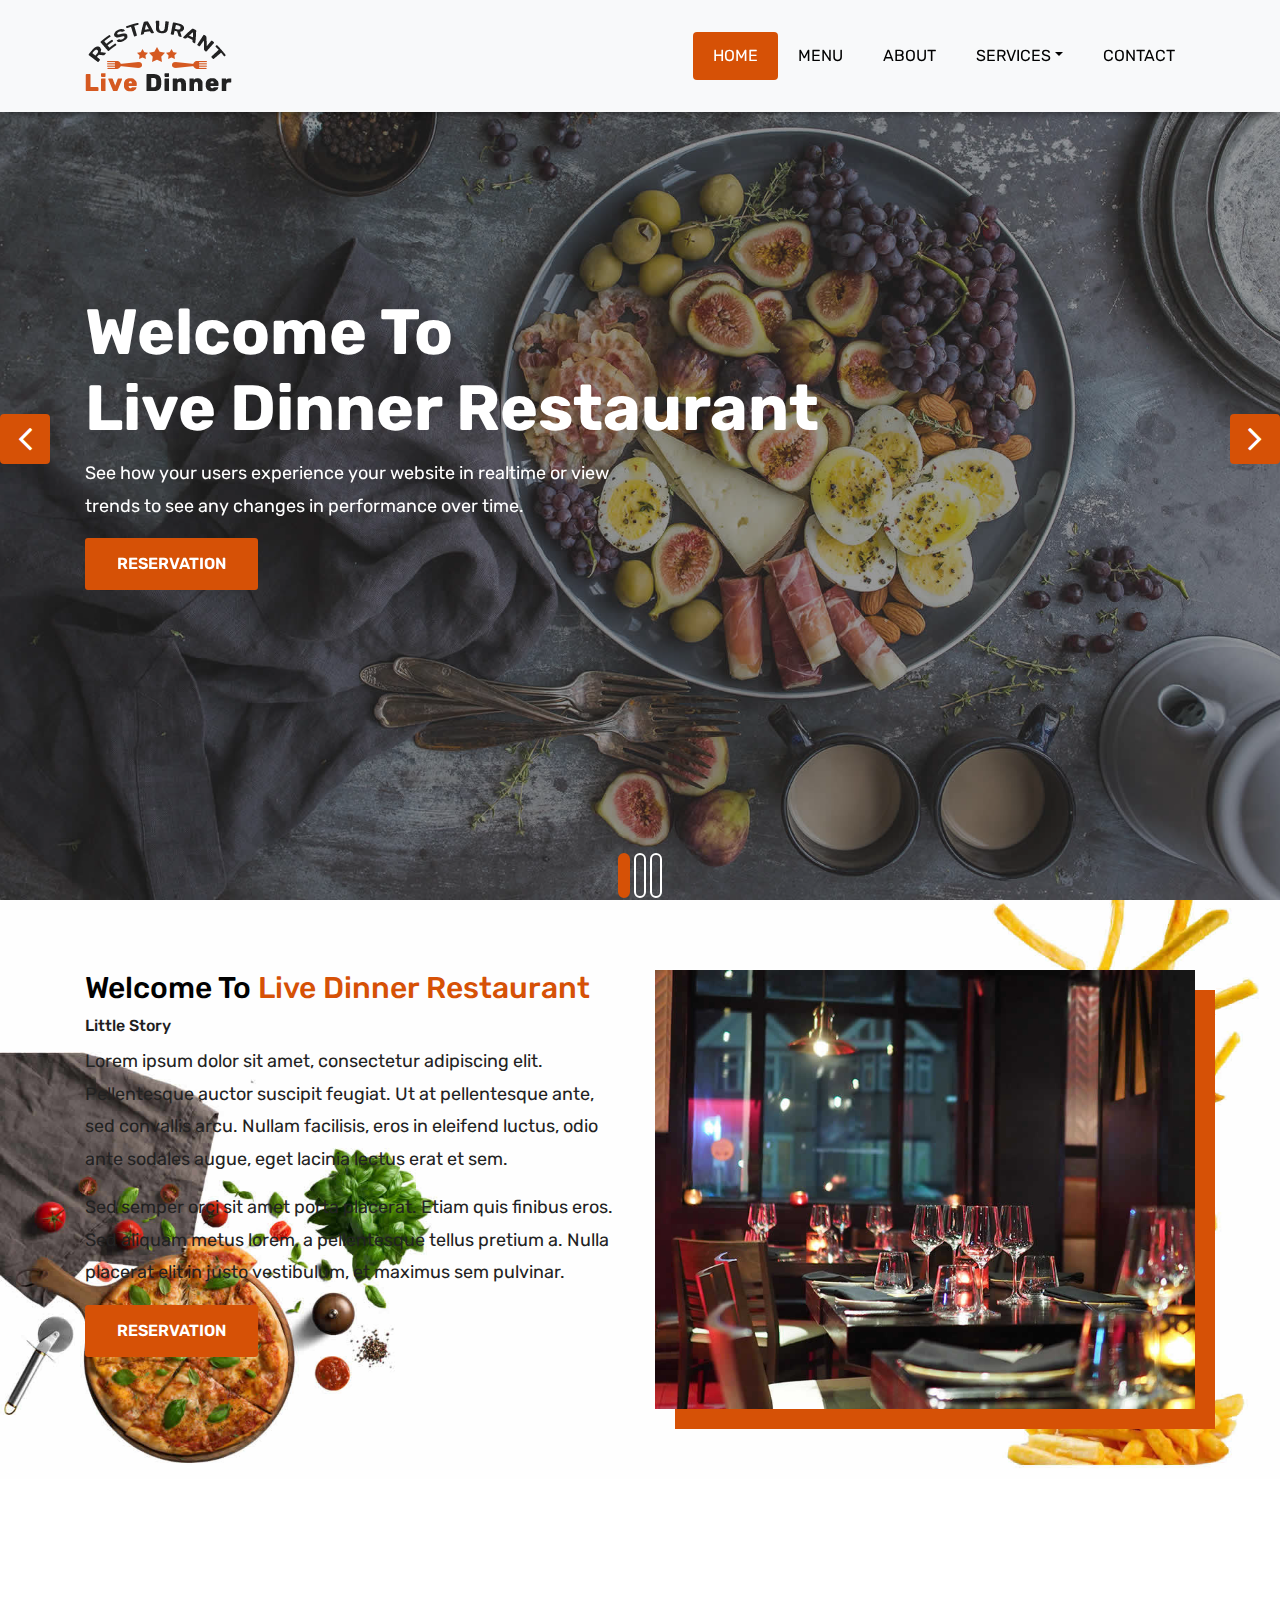
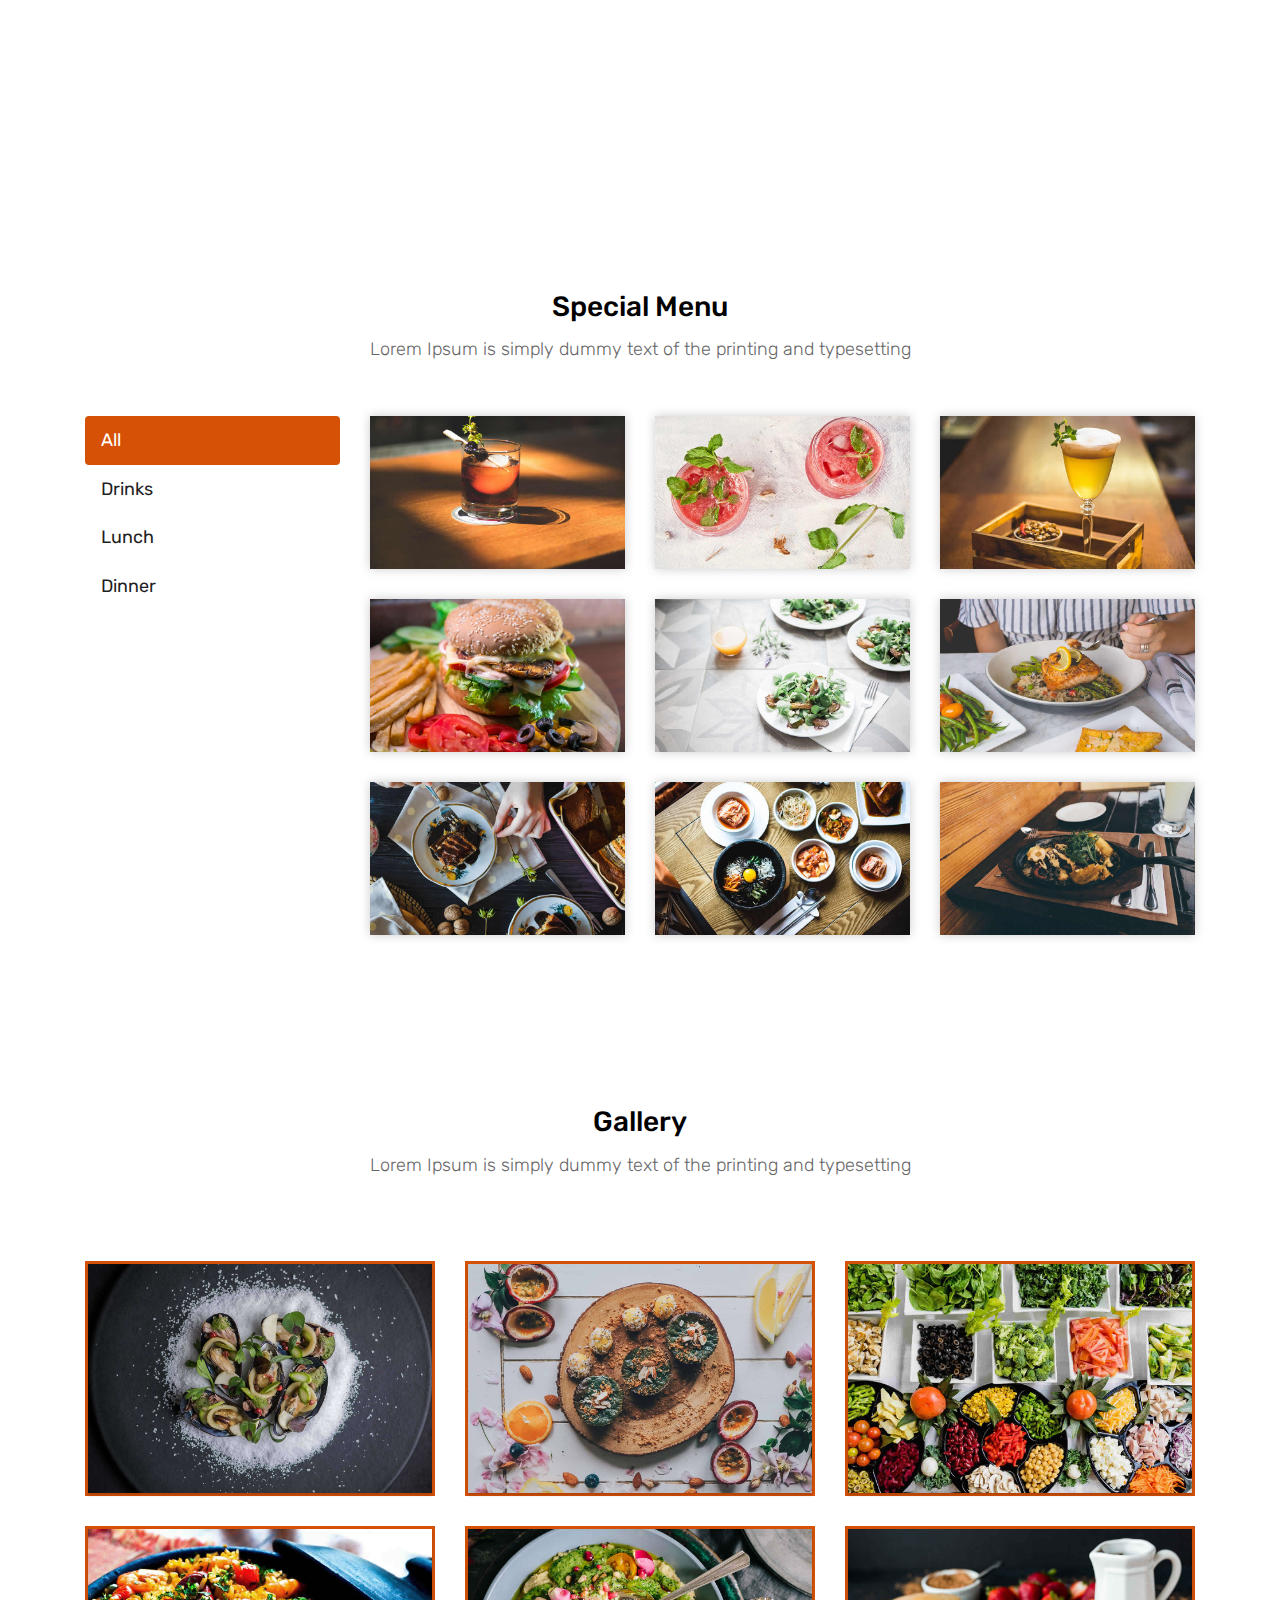
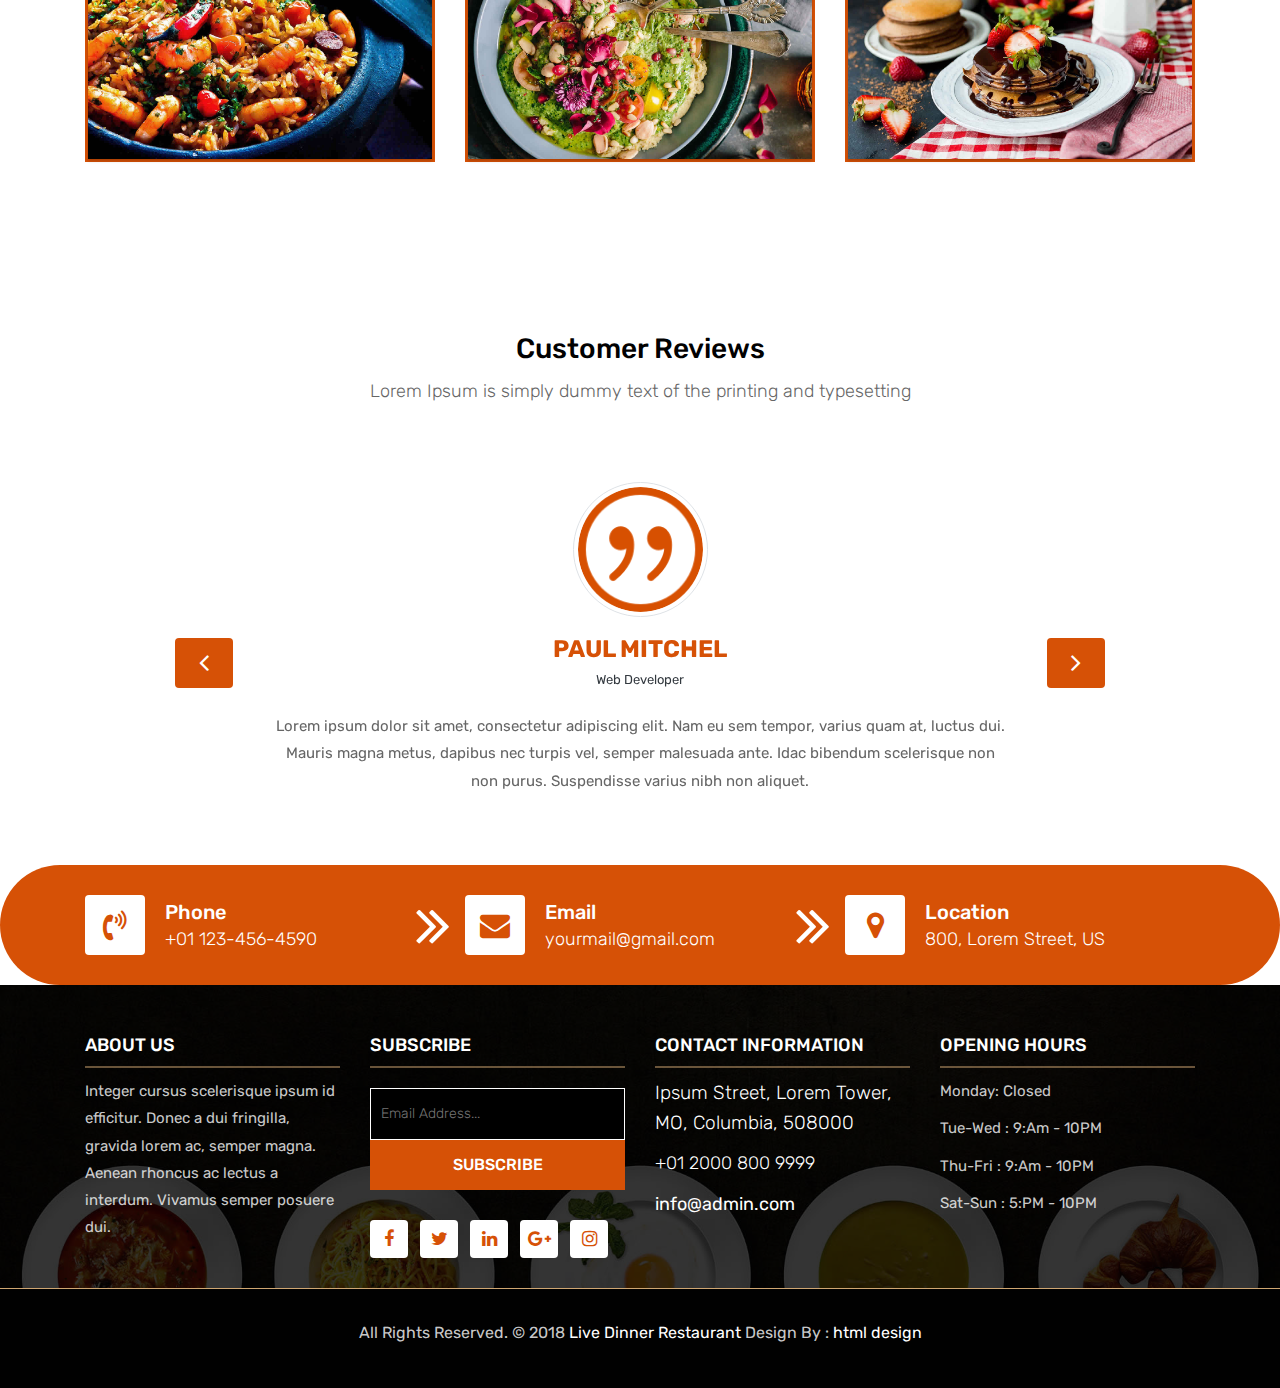
<file: index.html>
<!DOCTYPE html>
<html lang="en"><!-- Basic -->
<head>
	<meta charset="utf-8">
    <meta http-equiv="X-UA-Compatible" content="IE=edge">   
   
    <!-- Mobile Metas -->
    <meta name="viewport" content="width=device-width, initial-scale=1">
 
     <!-- Site Metas -->
    <title>Live Dinner Restaurant - Responsive HTML5 Template</title>  
    <meta name="keywords" content="">
    <meta name="description" content="">
    <meta name="author" content="">

    <!-- Site Icons -->
    <link rel="shortcut icon" href="images/favicon.ico" type="image/x-icon">
    <link rel="apple-touch-icon" href="images/apple-touch-icon.png">

    <!-- Bootstrap CSS -->
    <link rel="stylesheet" href="css/bootstrap.min.css">    
	<!-- Site CSS -->
    <link rel="stylesheet" href="css/style.css">    
    <!-- Responsive CSS -->
    <link rel="stylesheet" href="css/responsive.css">
    <!-- Custom CSS -->
    <link rel="stylesheet" href="css/custom.css">

    <!--[if lt IE 9]>
      <script src="https://oss.maxcdn.com/libs/html5shiv/3.7.0/html5shiv.js"></script>
      <script src="https://oss.maxcdn.com/libs/respond.js/1.4.2/respond.min.js"></script>
    <![endif]-->

</head>

<body>
	<!-- Start header -->
	<header class="top-navbar">
		<nav class="navbar navbar-expand-lg navbar-light bg-light">
			<div class="container">
				<a class="navbar-brand" href="index.html">
					<img src="images/logo.png" alt="" />
				</a>
				<button class="navbar-toggler" type="button" data-toggle="collapse" data-target="#navbars-rs-food" aria-controls="navbars-rs-food" aria-expanded="false" aria-label="Toggle navigation">
				  <span class="navbar-toggler-icon"></span>
				</button>
				<div class="collapse navbar-collapse" id="navbars-rs-food">
					<ul class="navbar-nav ml-auto">
						<li class="nav-item active"><a class="nav-link" href="index.html">Home</a></li>
						<li class="nav-item"><a class="nav-link" href="menu.html">Menu</a></li>
						<li class="nav-item"><a class="nav-link" href="about.html">About</a></li>
						<li class="nav-item dropdown">
							<a class="nav-link dropdown-toggle" href="#" id="dropdown-a" data-toggle="dropdown">Services</a>
							<div class="dropdown-menu" aria-labelledby="dropdown-a">
								<a class="dropdown-item" href="reservation.html">Reservation</a>
								<a class="dropdown-item" href="stuff.html">Stuff</a>
								<a class="dropdown-item" href="gallery.html">Gallery</a>
							</div>
						</li>
						<!-- <li class="nav-item dropdown">
							<a class="nav-link dropdown-toggle" href="#" id="dropdown-a" data-toggle="dropdown">Blog</a>
							<div class="dropdown-menu" aria-labelledby="dropdown-a">
								<a class="dropdown-item" href="blog.html">blog</a>
								<a class="dropdown-item" href="blog-details.html">blog Single</a>
							</div>
						</li> -->
						<li class="nav-item"><a class="nav-link" href="contact.html">Contact</a></li>
					</ul>
				</div>
			</div>
		</nav>
	</header>
	<!-- End header -->
	
	<!-- Start slides -->
	<div id="slides" class="cover-slides">
		<ul class="slides-container">
			<li class="text-left">
				<img src="images/slider-01.jpg" alt="">
				<div class="container">
					<div class="row">
						<div class="col-md-12">
							<h1 class="m-b-20"><strong>Welcome To <br> Live Dinner Restaurant</strong></h1>
							<p class="m-b-40">See how your users experience your website in realtime or view  <br> 
							trends to see any changes in performance over time.</p>
							<p><a class="btn btn-lg btn-circle btn-outline-new-white" href="#">Reservation</a></p>
						</div>
					</div>
				</div>
			</li>
			<li class="text-left">
				<img src="images/slider-02.jpg" alt="">
				<div class="container">
					<div class="row">
						<div class="col-md-12">
							<h1 class="m-b-20"><strong>Welcome To <br> Live Dinner Restaurant</strong></h1>
							<p class="m-b-40">See how your users experience your website in realtime or view  <br> 
							trends to see any changes in performance over time.</p>
							<p><a class="btn btn-lg btn-circle btn-outline-new-white" href="#">Reservation</a></p>
						</div>
					</div>
				</div>
			</li>
			<li class="text-left">
				<img src="images/slider-03.jpg" alt="">
				<div class="container">
					<div class="row">
						<div class="col-md-12">
							<h1 class="m-b-20"><strong>Welcome To <br> Yamifood Restaurant</strong></h1>
							<p class="m-b-40">See how your users experience your website in realtime or view  <br> 
							trends to see any changes in performance over time.</p>
							<p><a class="btn btn-lg btn-circle btn-outline-new-white" href="#">Reservation</a></p>
						</div>
					</div>
				</div>
			</li>
		</ul>
		<div class="slides-navigation">
			<a href="#" class="next"><i class="fa fa-angle-right" aria-hidden="true"></i></a>
			<a href="#" class="prev"><i class="fa fa-angle-left" aria-hidden="true"></i></a>
		</div>
	</div>
	<!-- End slides -->
	
	<!-- Start About -->
	<div class="about-section-box">
		<div class="container">
			<div class="row">
				<div class="col-lg-6 col-md-6 col-sm-12 text-center">
					<div class="inner-column">
						<h1>Welcome To <span>Live Dinner Restaurant</span></h1>
						<h4>Little Story</h4>
						<p>Lorem ipsum dolor sit amet, consectetur adipiscing elit. Pellentesque auctor suscipit feugiat. Ut at pellentesque ante, sed convallis arcu. Nullam facilisis, eros in eleifend luctus, odio ante sodales augue, eget lacinia lectus erat et sem. </p>
						<p>Sed semper orci sit amet porta placerat. Etiam quis finibus eros. Sed aliquam metus lorem, a pellentesque tellus pretium a. Nulla placerat elit in justo vestibulum, et maximus sem pulvinar.</p>
						<a class="btn btn-lg btn-circle btn-outline-new-white" href="#">Reservation</a>
					</div>
				</div>
				<div class="col-lg-6 col-md-6 col-sm-12">
					<img src="images/about-img.jpg" alt="" class="img-fluid">
				</div>
			</div>
		</div>
	</div>
	<!-- End About -->
	
	<!-- Start QT -->
	<div class="qt-box qt-background">
		<div class="container">
			<div class="row">
				<div class="col-md-8 ml-auto mr-auto text-center">
					<p class="lead ">
						" If you're not the one cooking, stay out of the way and compliment the chef. "
					</p>
					<span class="lead">Michael Strahan</span>
				</div>
			</div>
		</div>
	</div>
	<!-- End QT -->
	
	<!-- Start Menu -->
	<div class="menu-box">
		<div class="container">
			<div class="row">
				<div class="col-lg-12">
					<div class="heading-title text-center">
						<h2>Special Menu</h2>
						<p>Lorem Ipsum is simply dummy text of the printing and typesetting</p>
					</div>
				</div>
			</div>
			
			<div class="row inner-menu-box">
				<div class="col-3">
					<div class="nav flex-column nav-pills" id="v-pills-tab" role="tablist" aria-orientation="vertical">
						<a class="nav-link active" id="v-pills-home-tab" data-toggle="pill" href="#v-pills-home" role="tab" aria-controls="v-pills-home" aria-selected="true">All</a>
						<a class="nav-link" id="v-pills-profile-tab" data-toggle="pill" href="#v-pills-profile" role="tab" aria-controls="v-pills-profile" aria-selected="false">Drinks</a>
						<a class="nav-link" id="v-pills-messages-tab" data-toggle="pill" href="#v-pills-messages" role="tab" aria-controls="v-pills-messages" aria-selected="false">Lunch</</a>
						<a class="nav-link" id="v-pills-settings-tab" data-toggle="pill" href="#v-pills-settings" role="tab" aria-controls="v-pills-settings" aria-selected="false">Dinner</a>
					</div>
				</div>
				
				<div class="col-9">
					<div class="tab-content" id="v-pills-tabContent">
						<div class="tab-pane fade show active" id="v-pills-home" role="tabpanel" aria-labelledby="v-pills-home-tab">
							<div class="row">
								<div class="col-lg-4 col-md-6 special-grid drinks">
									<div class="gallery-single fix">
										<img src="images/img-01.jpg" class="img-fluid" alt="Image">
										<div class="why-text">
											<h4>Special Drinks 1</h4>
											<p>Sed id magna vitae eros sagittis euismod.</p>
											<h5> $7.79</h5>
										</div>
									</div>
								</div>
								
								<div class="col-lg-4 col-md-6 special-grid drinks">
									<div class="gallery-single fix">
										<img src="images/img-02.jpg" class="img-fluid" alt="Image">
										<div class="why-text">
											<h4>Special Drinks 2</h4>
											<p>Sed id magna vitae eros sagittis euismod.</p>
											<h5> $9.79</h5>
										</div>
									</div>
								</div>
								
								<div class="col-lg-4 col-md-6 special-grid drinks">
									<div class="gallery-single fix">
										<img src="images/img-03.jpg" class="img-fluid" alt="Image">
										<div class="why-text">
											<h4>Special Drinks 3</h4>
											<p>Sed id magna vitae eros sagittis euismod.</p>
											<h5> $10.79</h5>
										</div>
									</div>
								</div>
								
								<div class="col-lg-4 col-md-6 special-grid lunch">
									<div class="gallery-single fix">
										<img src="images/img-04.jpg" class="img-fluid" alt="Image">
										<div class="why-text">
											<h4>Special Lunch 1</h4>
											<p>Sed id magna vitae eros sagittis euismod.</p>
											<h5> $15.79</h5>
										</div>
									</div>
								</div>
								
								<div class="col-lg-4 col-md-6 special-grid lunch">
									<div class="gallery-single fix">
										<img src="images/img-05.jpg" class="img-fluid" alt="Image">
										<div class="why-text">
											<h4>Special Lunch 2</h4>
											<p>Sed id magna vitae eros sagittis euismod.</p>
											<h5> $18.79</h5>
										</div>
									</div>
								</div>
								
								<div class="col-lg-4 col-md-6 special-grid lunch">
									<div class="gallery-single fix">
										<img src="images/img-06.jpg" class="img-fluid" alt="Image">
										<div class="why-text">
											<h4>Special Lunch 3</h4>
											<p>Sed id magna vitae eros sagittis euismod.</p>
											<h5> $20.79</h5>
										</div>
									</div>
								</div>
								
								<div class="col-lg-4 col-md-6 special-grid dinner">
									<div class="gallery-single fix">
										<img src="images/img-07.jpg" class="img-fluid" alt="Image">
										<div class="why-text">
											<h4>Special Dinner 1</h4>
											<p>Sed id magna vitae eros sagittis euismod.</p>
											<h5> $25.79</h5>
										</div>
									</div>
								</div>
								
								<div class="col-lg-4 col-md-6 special-grid dinner">
									<div class="gallery-single fix">
										<img src="images/img-08.jpg" class="img-fluid" alt="Image">
										<div class="why-text">
											<h4>Special Dinner 2</h4>
											<p>Sed id magna vitae eros sagittis euismod.</p>
											<h5> $22.79</h5>
										</div>
									</div>
								</div>
								
								<div class="col-lg-4 col-md-6 special-grid dinner">
									<div class="gallery-single fix">
										<img src="images/img-09.jpg" class="img-fluid" alt="Image">
										<div class="why-text">
											<h4>Special Dinner 3</h4>
											<p>Sed id magna vitae eros sagittis euismod.</p>
											<h5> $24.79</h5>
										</div>
									</div>
								</div>
							</div>
							
						</div>
						<div class="tab-pane fade" id="v-pills-profile" role="tabpanel" aria-labelledby="v-pills-profile-tab">
							<div class="row">
								<div class="col-lg-4 col-md-6 special-grid drinks">
									<div class="gallery-single fix">
										<img src="images/img-01.jpg" class="img-fluid" alt="Image">
										<div class="why-text">
											<h4>Special Drinks 1</h4>
											<p>Sed id magna vitae eros sagittis euismod.</p>
											<h5> $7.79</h5>
										</div>
									</div>
								</div>
								
								<div class="col-lg-4 col-md-6 special-grid drinks">
									<div class="gallery-single fix">
										<img src="images/img-02.jpg" class="img-fluid" alt="Image">
										<div class="why-text">
											<h4>Special Drinks 2</h4>
											<p>Sed id magna vitae eros sagittis euismod.</p>
											<h5> $9.79</h5>
										</div>
									</div>
								</div>
								
								<div class="col-lg-4 col-md-6 special-grid drinks">
									<div class="gallery-single fix">
										<img src="images/img-03.jpg" class="img-fluid" alt="Image">
										<div class="why-text">
											<h4>Special Drinks 3</h4>
											<p>Sed id magna vitae eros sagittis euismod.</p>
											<h5> $10.79</h5>
										</div>
									</div>
								</div>
							</div>
							
						</div>
						<div class="tab-pane fade" id="v-pills-messages" role="tabpanel" aria-labelledby="v-pills-messages-tab">
							<div class="row">
								<div class="col-lg-4 col-md-6 special-grid lunch">
									<div class="gallery-single fix">
										<img src="images/img-04.jpg" class="img-fluid" alt="Image">
										<div class="why-text">
											<h4>Special Lunch 1</h4>
											<p>Sed id magna vitae eros sagittis euismod.</p>
											<h5> $15.79</h5>
										</div>
									</div>
								</div>
								
								<div class="col-lg-4 col-md-6 special-grid lunch">
									<div class="gallery-single fix">
										<img src="images/img-05.jpg" class="img-fluid" alt="Image">
										<div class="why-text">
											<h4>Special Lunch 2</h4>
											<p>Sed id magna vitae eros sagittis euismod.</p>
											<h5> $18.79</h5>
										</div>
									</div>
								</div>
								
								<div class="col-lg-4 col-md-6 special-grid lunch">
									<div class="gallery-single fix">
										<img src="images/img-06.jpg" class="img-fluid" alt="Image">
										<div class="why-text">
											<h4>Special Lunch 3</h4>
											<p>Sed id magna vitae eros sagittis euismod.</p>
											<h5> $20.79</h5>
										</div>
									</div>
								</div>
							</div>
						</div>
						<div class="tab-pane fade" id="v-pills-settings" role="tabpanel" aria-labelledby="v-pills-settings-tab">
							<div class="row">
								<div class="col-lg-4 col-md-6 special-grid dinner">
									<div class="gallery-single fix">
										<img src="images/img-07.jpg" class="img-fluid" alt="Image">
										<div class="why-text">
											<h4>Special Dinner 1</h4>
											<p>Sed id magna vitae eros sagittis euismod.</p>
											<h5> $25.79</h5>
										</div>
									</div>
								</div>
								
								<div class="col-lg-4 col-md-6 special-grid dinner">
									<div class="gallery-single fix">
										<img src="images/img-08.jpg" class="img-fluid" alt="Image">
										<div class="why-text">
											<h4>Special Dinner 2</h4>
											<p>Sed id magna vitae eros sagittis euismod.</p>
											<h5> $22.79</h5>
										</div>
									</div>
								</div>
								
								<div class="col-lg-4 col-md-6 special-grid dinner">
									<div class="gallery-single fix">
										<img src="images/img-09.jpg" class="img-fluid" alt="Image">
										<div class="why-text">
											<h4>Special Dinner 3</h4>
											<p>Sed id magna vitae eros sagittis euismod.</p>
											<h5> $24.79</h5>
										</div>
									</div>
								</div>
							</div>
						</div>
					</div>
				</div>
			</div>
			
		</div>
	</div>
	<!-- End Menu -->
	
	<!-- Start Gallery -->
	<div class="gallery-box">
		<div class="container">
			<div class="row">
				<div class="col-lg-12">
					<div class="heading-title text-center">
						<h2>Gallery</h2>
						<p>Lorem Ipsum is simply dummy text of the printing and typesetting</p>
					</div>
				</div>
			</div>
			<div class="tz-gallery">
				<div class="row">
					<div class="col-sm-12 col-md-4 col-lg-4">
						<a class="lightbox" href="images/gallery-img-01.jpg">
							<img class="img-fluid" src="images/gallery-img-01.jpg" alt="Gallery Images">
						</a>
					</div>
					<div class="col-sm-6 col-md-4 col-lg-4">
						<a class="lightbox" href="images/gallery-img-02.jpg">
							<img class="img-fluid" src="images/gallery-img-02.jpg" alt="Gallery Images">
						</a>
					</div>
					<div class="col-sm-6 col-md-4 col-lg-4">
						<a class="lightbox" href="images/gallery-img-03.jpg">
							<img class="img-fluid" src="images/gallery-img-03.jpg" alt="Gallery Images">
						</a>
					</div>
					<div class="col-sm-12 col-md-4 col-lg-4">
						<a class="lightbox" href="images/gallery-img-04.jpg">
							<img class="img-fluid" src="images/gallery-img-04.jpg" alt="Gallery Images">
						</a>
					</div>
					<div class="col-sm-6 col-md-4 col-lg-4">
						<a class="lightbox" href="images/gallery-img-05.jpg">
							<img class="img-fluid" src="images/gallery-img-05.jpg" alt="Gallery Images">
						</a>
					</div> 
					<div class="col-sm-6 col-md-4 col-lg-4">
						<a class="lightbox" href="images/gallery-img-06.jpg">
							<img class="img-fluid" src="images/gallery-img-06.jpg" alt="Gallery Images">
						</a>
					</div>
				</div>
			</div>
		</div>
	</div>
	<!-- End Gallery -->
	
	<!-- Start Customer Reviews -->
	<div class="customer-reviews-box">
		<div class="container">
			<div class="row">
				<div class="col-lg-12">
					<div class="heading-title text-center">
						<h2>Customer Reviews</h2>
						<p>Lorem Ipsum is simply dummy text of the printing and typesetting</p>
					</div>
				</div>
			</div>
			<div class="row">
				<div class="col-md-8 mr-auto ml-auto text-center">
					<div id="reviews" class="carousel slide" data-ride="carousel">
						<div class="carousel-inner mt-4">
							<div class="carousel-item text-center active">
								<div class="img-box p-1 border rounded-circle m-auto">
									<img class="d-block w-100 rounded-circle" src="images/quotations-button.png" alt="">
								</div>
								<h5 class="mt-4 mb-0"><strong class="text-warning text-uppercase">Paul Mitchel</strong></h5>
								<h6 class="text-dark m-0">Web Developer</h6>
								<p class="m-0 pt-3">Lorem ipsum dolor sit amet, consectetur adipiscing elit. Nam eu sem tempor, varius quam at, luctus dui. Mauris magna metus, dapibus nec turpis vel, semper malesuada ante. Idac bibendum scelerisque non non purus. Suspendisse varius nibh non aliquet.</p>
							</div>
							<div class="carousel-item text-center">
								<div class="img-box p-1 border rounded-circle m-auto">
									<img class="d-block w-100 rounded-circle" src="images/quotations-button.png" alt="">
								</div>
								<h5 class="mt-4 mb-0"><strong class="text-warning text-uppercase">Steve Fonsi</strong></h5>
								<h6 class="text-dark m-0">Web Designer</h6>
								<p class="m-0 pt-3">Lorem ipsum dolor sit amet, consectetur adipiscing elit. Nam eu sem tempor, varius quam at, luctus dui. Mauris magna metus, dapibus nec turpis vel, semper malesuada ante. Idac bibendum scelerisque non non purus. Suspendisse varius nibh non aliquet.</p>
							</div>
							<div class="carousel-item text-center">
								<div class="img-box p-1 border rounded-circle m-auto">
									<img class="d-block w-100 rounded-circle" src="images/quotations-button.png" alt="">
								</div>
								<h5 class="mt-4 mb-0"><strong class="text-warning text-uppercase">Daniel vebar</strong></h5>
								<h6 class="text-dark m-0">Seo Analyst</h6>
								<p class="m-0 pt-3">Lorem ipsum dolor sit amet, consectetur adipiscing elit. Nam eu sem tempor, varius quam at, luctus dui. Mauris magna metus, dapibus nec turpis vel, semper malesuada ante. Idac bibendum scelerisque non non purus. Suspendisse varius nibh non aliquet.</p>
							</div>
						</div>
						<a class="carousel-control-prev" href="#reviews" role="button" data-slide="prev">
							<i class="fa fa-angle-left" aria-hidden="true"></i>
							<span class="sr-only">Previous</span>
						</a>
						<a class="carousel-control-next" href="#reviews" role="button" data-slide="next">
							<i class="fa fa-angle-right" aria-hidden="true"></i>
							<span class="sr-only">Next</span>
						</a>
                    </div>
				</div>
			</div>
		</div>
	</div>
	<!-- End Customer Reviews -->
	
	<!-- Start Contact info -->
	<div class="contact-imfo-box">
		<div class="container">
			<div class="row">
				<div class="col-md-4 arrow-right">
					<i class="fa fa-volume-control-phone"></i>
					<div class="overflow-hidden">
						<h4>Phone</h4>
						<p class="lead">
							+01 123-456-4590
						</p>
					</div>
				</div>
				<div class="col-md-4 arrow-right">
					<i class="fa fa-envelope"></i>
					<div class="overflow-hidden">
						<h4>Email</h4>
						<p class="lead">
							yourmail@gmail.com
						</p>
					</div>
				</div>
				<div class="col-md-4">
					<i class="fa fa-map-marker"></i>
					<div class="overflow-hidden">
						<h4>Location</h4>
						<p class="lead">
							800, Lorem Street, US
						</p>
					</div>
				</div>
			</div>
		</div>
	</div>
	<!-- End Contact info -->
	
	<!-- Start Footer -->
	<footer class="footer-area bg-f">
		<div class="container">
			<div class="row">
				<div class="col-lg-3 col-md-6">
					<h3>About Us</h3>
					<p>Integer cursus scelerisque ipsum id efficitur. Donec a dui fringilla, gravida lorem ac, semper magna. Aenean rhoncus ac lectus a interdum. Vivamus semper posuere dui.</p>
				</div>
				<div class="col-lg-3 col-md-6">
					<h3>Subscribe</h3>
					<div class="subscribe_form">
						<form class="subscribe_form">
							<input name="EMAIL" id="subs-email" class="form_input" placeholder="Email Address..." type="email">
							<button type="submit" class="submit">SUBSCRIBE</button>
							<div class="clearfix"></div>
						</form>
					</div>
					<ul class="list-inline f-social">
						<li class="list-inline-item"><a href="#"><i class="fa fa-facebook" aria-hidden="true"></i></a></li>
						<li class="list-inline-item"><a href="#"><i class="fa fa-twitter" aria-hidden="true"></i></a></li>
						<li class="list-inline-item"><a href="#"><i class="fa fa-linkedin" aria-hidden="true"></i></a></li>
						<li class="list-inline-item"><a href="#"><i class="fa fa-google-plus" aria-hidden="true"></i></a></li>
						<li class="list-inline-item"><a href="#"><i class="fa fa-instagram" aria-hidden="true"></i></a></li>
					</ul>
				</div>
				<div class="col-lg-3 col-md-6">
					<h3>Contact information</h3>
					<p class="lead">Ipsum Street, Lorem Tower, MO, Columbia, 508000</p>
					<p class="lead"><a href="#">+01 2000 800 9999</a></p>
					<p><a href="#"> info@admin.com</a></p>
				</div>
				<div class="col-lg-3 col-md-6">
					<h3>Opening hours</h3>
					<p><span class="text-color">Monday: </span>Closed</p>
					<p><span class="text-color">Tue-Wed :</span> 9:Am - 10PM</p>
					<p><span class="text-color">Thu-Fri :</span> 9:Am - 10PM</p>
					<p><span class="text-color">Sat-Sun :</span> 5:PM - 10PM</p>
				</div>
			</div>
		</div>
		
		<div class="copyright">
			<div class="container">
				<div class="row">
					<div class="col-lg-12">
						<p class="company-name">All Rights Reserved. &copy; 2018 <a href="#">Live Dinner Restaurant</a> Design By : 
					<a href="https://html.design/">html design</a></p>
					</div>
				</div>
			</div>
		</div>
		
	</footer>
	<!-- End Footer -->
	
	<a href="#" id="back-to-top" title="Back to top" style="display: none;"><i class="fa fa-paper-plane-o" aria-hidden="true"></i></a>

	<!-- ALL JS FILES -->
	<script src="js/jquery-3.2.1.min.js"></script>
	<script src="js/popper.min.js"></script>
	<script src="js/bootstrap.min.js"></script>
    <!-- ALL PLUGINS -->
	<script src="js/jquery.superslides.min.js"></script>
	<script src="js/images-loded.min.js"></script>
	<script src="js/isotope.min.js"></script>
	<script src="js/baguetteBox.min.js"></script>
	<script src="js/form-validator.min.js"></script>
    <script src="js/contact-form-script.js"></script>
    <script src="js/custom.js"></script>
</body>
</html>
</file>
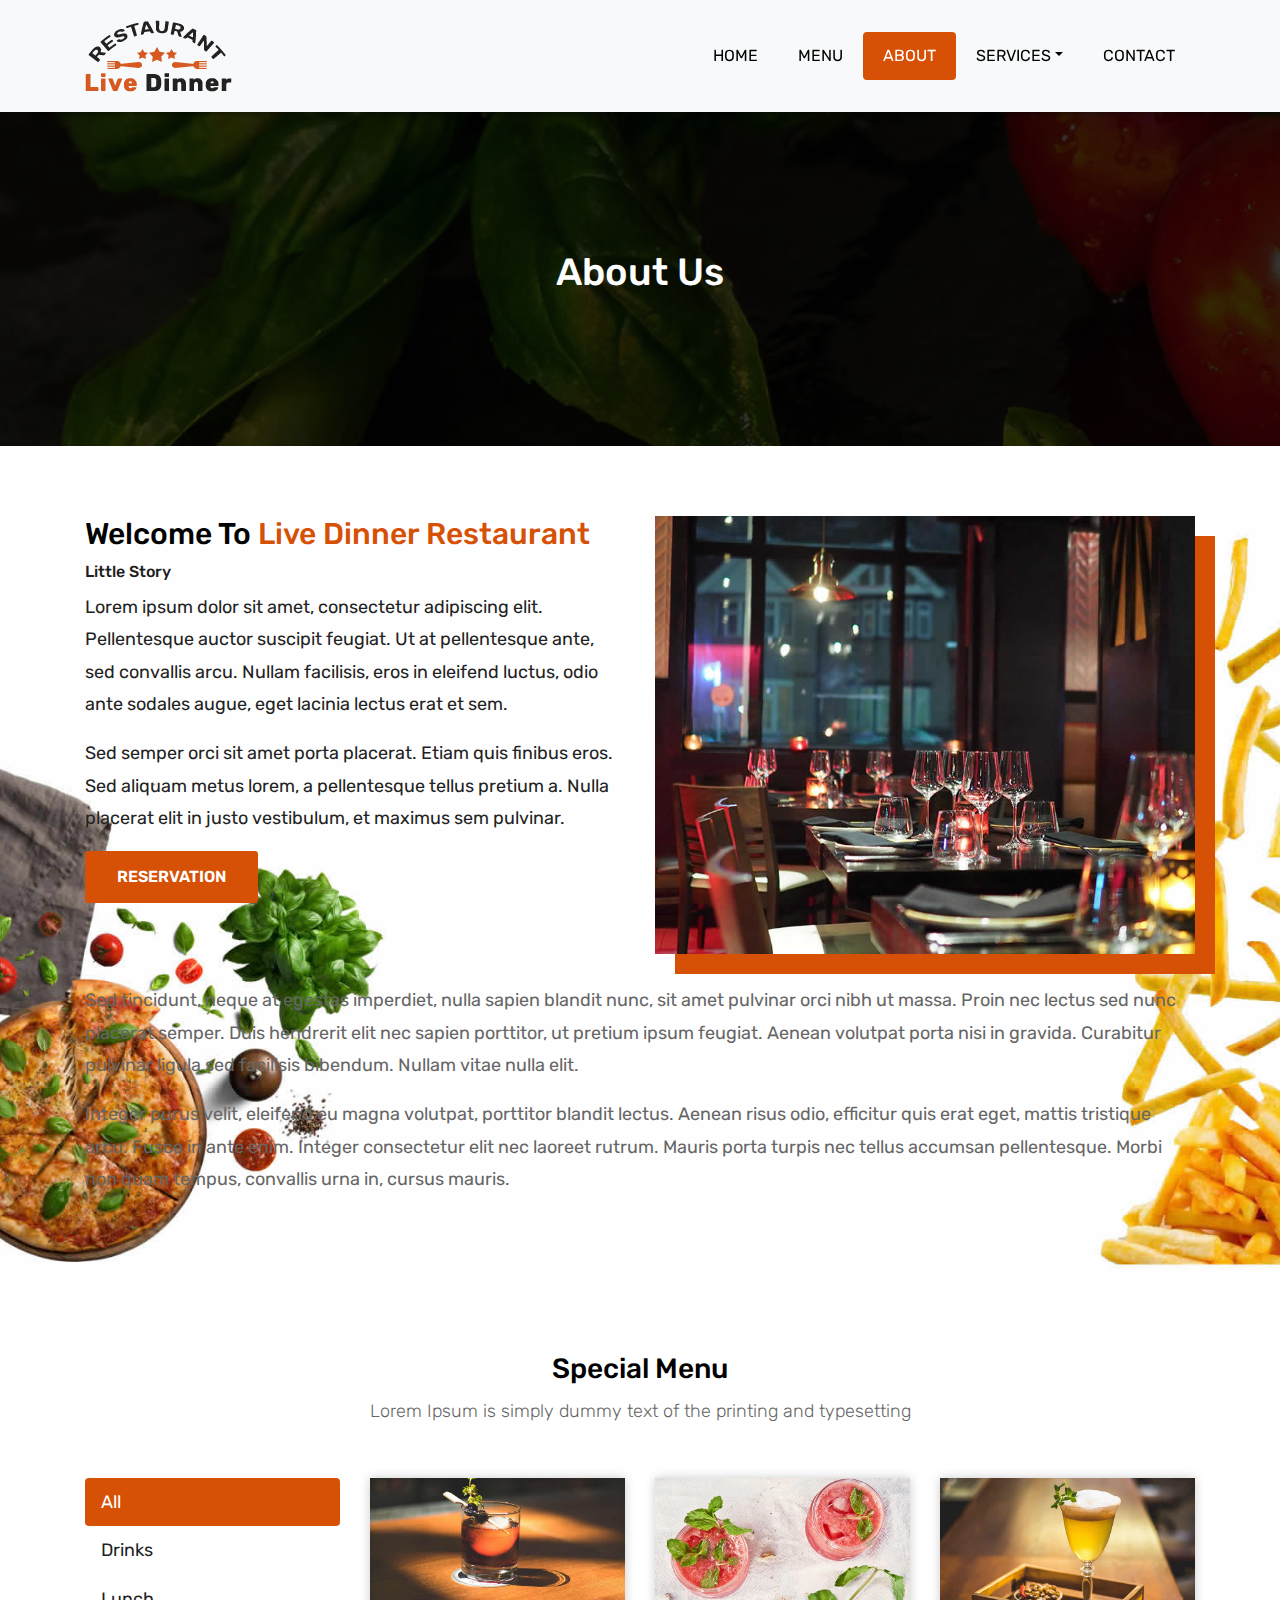
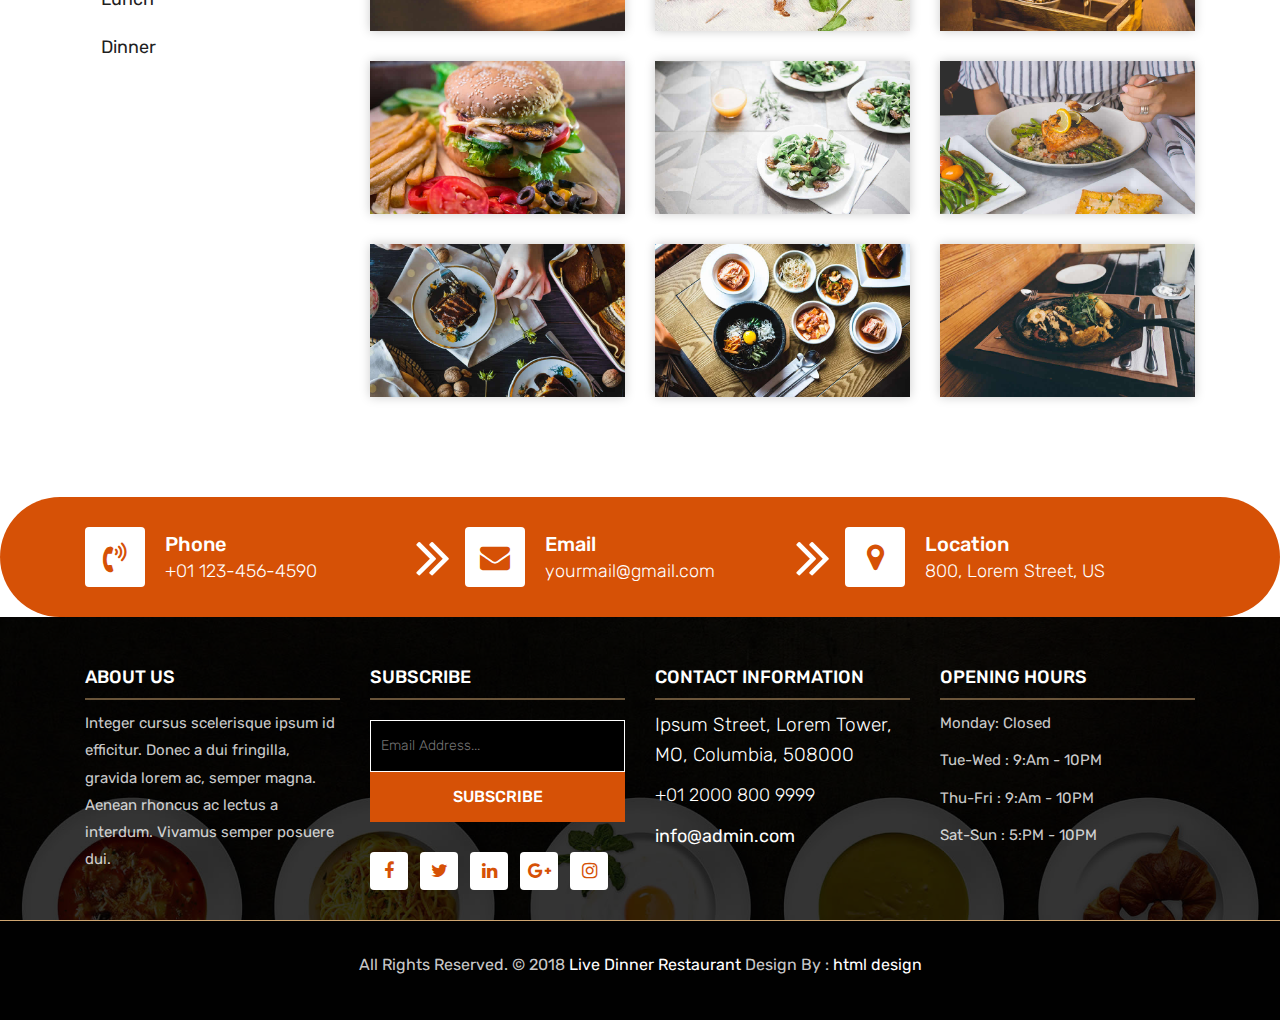
<file: about.html>
<!DOCTYPE html>
<html lang="en"><!-- Basic -->
<head>
	<meta charset="utf-8">
    <meta http-equiv="X-UA-Compatible" content="IE=edge">   
   
    <!-- Mobile Metas -->
    <meta name="viewport" content="width=device-width, initial-scale=1">
 
     <!-- Site Metas -->
    <title>Live Dinner Restaurant - Responsive HTML5 Template</title>  
    <meta name="keywords" content="">
    <meta name="description" content="">
    <meta name="author" content="">

    <!-- Site Icons -->
    <link rel="shortcut icon" href="images/favicon.ico" type="image/x-icon">
    <link rel="apple-touch-icon" href="images/apple-touch-icon.png">

    <!-- Bootstrap CSS -->
    <link rel="stylesheet" href="css/bootstrap.min.css">    
	<!-- Site CSS -->
    <link rel="stylesheet" href="css/style.css">    
    <!-- Responsive CSS -->
    <link rel="stylesheet" href="css/responsive.css">
    <!-- Custom CSS -->
    <link rel="stylesheet" href="css/custom.css">

    <!--[if lt IE 9]>
      <script src="https://oss.maxcdn.com/libs/html5shiv/3.7.0/html5shiv.js"></script>
      <script src="https://oss.maxcdn.com/libs/respond.js/1.4.2/respond.min.js"></script>
    <![endif]-->

</head>

<body>
	<!-- Start header -->
	<header class="top-navbar">
		<nav class="navbar navbar-expand-lg navbar-light bg-light">
			<div class="container">
				<a class="navbar-brand" href="index.html">
					<img src="images/logo.png" alt="" />
				</a>
				<button class="navbar-toggler" type="button" data-toggle="collapse" data-target="#navbars-rs-food" aria-controls="navbars-rs-food" aria-expanded="false" aria-label="Toggle navigation">
				  <span class="navbar-toggler-icon"></span>
				</button>
				<div class="collapse navbar-collapse" id="navbars-rs-food">
					<ul class="navbar-nav ml-auto">
						<li class="nav-item"><a class="nav-link" href="index.html">Home</a></li>
						<li class="nav-item"><a class="nav-link" href="menu.html">Menu</a></li>
						<li class="nav-item active"><a class="nav-link" href="about.html">About</a></li>
						<li class="nav-item dropdown">
							<a class="nav-link dropdown-toggle" href="#" id="dropdown-a" data-toggle="dropdown">Services</a>
							<div class="dropdown-menu" aria-labelledby="dropdown-a">
								<a class="dropdown-item" href="reservation.html">Reservation</a>
								<a class="dropdown-item" href="stuff.html">Stuff</a>
								<a class="dropdown-item" href="gallery.html">Gallery</a>
							</div>
						</li>
						<!-- <li class="nav-item dropdown">
							<a class="nav-link dropdown-toggle" href="#" id="dropdown-a" data-toggle="dropdown">Blog</a>
							<div class="dropdown-menu" aria-labelledby="dropdown-a">
								<a class="dropdown-item" href="blog.html">blog</a>
								<a class="dropdown-item" href="blog-details.html">blog Single</a>
							</div>
						</li> -->
						<li class="nav-item"><a class="nav-link" href="contact.html">Contact</a></li>
					</ul>
				</div>
			</div>
		</nav>
	</header>
	<!-- End header -->
	
	<!-- Start header -->
	<div class="all-page-title page-breadcrumb">
		<div class="container text-center">
			<div class="row">
				<div class="col-lg-12">
					<h1>About Us</h1>
				</div>
			</div>
		</div>
	</div>
	<!-- End header -->
	
	<!-- Start About -->
	<div class="about-section-box">
		<div class="container">
			<div class="row">
				<div class="col-lg-6 col-md-6 text-center">
					<div class="inner-column">
						<h1>Welcome To <span>Live Dinner Restaurant</span></h1>
						<h4>Little Story</h4>
						<p>Lorem ipsum dolor sit amet, consectetur adipiscing elit. Pellentesque auctor suscipit feugiat. Ut at pellentesque ante, sed convallis arcu. Nullam facilisis, eros in eleifend luctus, odio ante sodales augue, eget lacinia lectus erat et sem. </p>
						<p>Sed semper orci sit amet porta placerat. Etiam quis finibus eros. Sed aliquam metus lorem, a pellentesque tellus pretium a. Nulla placerat elit in justo vestibulum, et maximus sem pulvinar.</p>
						<a class="btn btn-lg btn-circle btn-outline-new-white" href="#">Reservation</a>
					</div>
				</div>
				<div class="col-lg-6 col-md-6">
					<img src="images/about-img.jpg" alt="" class="img-fluid">
				</div>
				<div class="col-md-12">
					<div class="inner-pt">
						<p>Sed tincidunt, neque at egestas imperdiet, nulla sapien blandit nunc, sit amet pulvinar orci nibh ut massa. Proin nec lectus sed nunc placerat semper. Duis hendrerit elit nec sapien porttitor, ut pretium ipsum feugiat. Aenean volutpat porta nisi in gravida. Curabitur pulvinar ligula sed facilisis bibendum. Nullam vitae nulla elit. </p>
						<p>Integer purus velit, eleifend eu magna volutpat, porttitor blandit lectus. Aenean risus odio, efficitur quis erat eget, mattis tristique arcu. Fusce in ante enim. Integer consectetur elit nec laoreet rutrum. Mauris porta turpis nec tellus accumsan pellentesque. Morbi non quam tempus, convallis urna in, cursus mauris. </p>
					</div>
				</div>
			</div>
		</div>
	</div>
	<!-- End About -->
	
	<!-- Start Menu -->
	<div class="menu-box">
		<div class="container">
			<div class="row">
				<div class="col-lg-12">
					<div class="heading-title text-center">
						<h2>Special Menu</h2>
						<p>Lorem Ipsum is simply dummy text of the printing and typesetting</p>
					</div>
				</div>
			</div>
				
			<div class="row inner-menu-box">
				<div class="col-3">
					<div class="nav flex-column nav-pills" id="v-pills-tab" role="tablist" aria-orientation="vertical">
						<a class="nav-link active" id="v-pills-home-tab" data-toggle="pill" href="#v-pills-home" role="tab" aria-controls="v-pills-home" aria-selected="true">All</a>
						<a class="nav-link" id="v-pills-profile-tab" data-toggle="pill" href="#v-pills-profile" role="tab" aria-controls="v-pills-profile" aria-selected="false">Drinks</a>
						<a class="nav-link" id="v-pills-messages-tab" data-toggle="pill" href="#v-pills-messages" role="tab" aria-controls="v-pills-messages" aria-selected="false">Lunch</</a>
						<a class="nav-link" id="v-pills-settings-tab" data-toggle="pill" href="#v-pills-settings" role="tab" aria-controls="v-pills-settings" aria-selected="false">Dinner</a>
					</div>
				</div>
				
				<div class="col-9">
					<div class="tab-content" id="v-pills-tabContent">
						<div class="tab-pane fade show active" id="v-pills-home" role="tabpanel" aria-labelledby="v-pills-home-tab">
							<div class="row">
								<div class="col-lg-4 col-md-6 special-grid drinks">
									<div class="gallery-single fix">
										<img src="images/img-01.jpg" class="img-fluid" alt="Image">
										<div class="why-text">
											<h4>Special Drinks 1</h4>
											<p>Sed id magna vitae eros sagittis euismod.</p>
											<h5> $7.79</h5>
										</div>
									</div>
								</div>
								
								<div class="col-lg-4 col-md-6 special-grid drinks">
									<div class="gallery-single fix">
										<img src="images/img-02.jpg" class="img-fluid" alt="Image">
										<div class="why-text">
											<h4>Special Drinks 2</h4>
											<p>Sed id magna vitae eros sagittis euismod.</p>
											<h5> $9.79</h5>
										</div>
									</div>
								</div>
								
								<div class="col-lg-4 col-md-6 special-grid drinks">
									<div class="gallery-single fix">
										<img src="images/img-03.jpg" class="img-fluid" alt="Image">
										<div class="why-text">
											<h4>Special Drinks 3</h4>
											<p>Sed id magna vitae eros sagittis euismod.</p>
											<h5> $10.79</h5>
										</div>
									</div>
								</div>
								
								<div class="col-lg-4 col-md-6 special-grid lunch">
									<div class="gallery-single fix">
										<img src="images/img-04.jpg" class="img-fluid" alt="Image">
										<div class="why-text">
											<h4>Special Lunch 1</h4>
											<p>Sed id magna vitae eros sagittis euismod.</p>
											<h5> $15.79</h5>
										</div>
									</div>
								</div>
								
								<div class="col-lg-4 col-md-6 special-grid lunch">
									<div class="gallery-single fix">
										<img src="images/img-05.jpg" class="img-fluid" alt="Image">
										<div class="why-text">
											<h4>Special Lunch 2</h4>
											<p>Sed id magna vitae eros sagittis euismod.</p>
											<h5> $18.79</h5>
										</div>
									</div>
								</div>
								
								<div class="col-lg-4 col-md-6 special-grid lunch">
									<div class="gallery-single fix">
										<img src="images/img-06.jpg" class="img-fluid" alt="Image">
										<div class="why-text">
											<h4>Special Lunch 3</h4>
											<p>Sed id magna vitae eros sagittis euismod.</p>
											<h5> $20.79</h5>
										</div>
									</div>
								</div>
								
								<div class="col-lg-4 col-md-6 special-grid dinner">
									<div class="gallery-single fix">
										<img src="images/img-07.jpg" class="img-fluid" alt="Image">
										<div class="why-text">
											<h4>Special Dinner 1</h4>
											<p>Sed id magna vitae eros sagittis euismod.</p>
											<h5> $25.79</h5>
										</div>
									</div>
								</div>
								
								<div class="col-lg-4 col-md-6 special-grid dinner">
									<div class="gallery-single fix">
										<img src="images/img-08.jpg" class="img-fluid" alt="Image">
										<div class="why-text">
											<h4>Special Dinner 2</h4>
											<p>Sed id magna vitae eros sagittis euismod.</p>
											<h5> $22.79</h5>
										</div>
									</div>
								</div>
								
								<div class="col-lg-4 col-md-6 special-grid dinner">
									<div class="gallery-single fix">
										<img src="images/img-09.jpg" class="img-fluid" alt="Image">
										<div class="why-text">
											<h4>Special Dinner 3</h4>
											<p>Sed id magna vitae eros sagittis euismod.</p>
											<h5> $24.79</h5>
										</div>
									</div>
								</div>
							</div>
							
						</div>
						<div class="tab-pane fade" id="v-pills-profile" role="tabpanel" aria-labelledby="v-pills-profile-tab">
							<div class="row">
								<div class="col-lg-4 col-md-6 special-grid drinks">
									<div class="gallery-single fix">
										<img src="images/img-01.jpg" class="img-fluid" alt="Image">
										<div class="why-text">
											<h4>Special Drinks 1</h4>
											<p>Sed id magna vitae eros sagittis euismod.</p>
											<h5> $7.79</h5>
										</div>
									</div>
								</div>
								
								<div class="col-lg-4 col-md-6 special-grid drinks">
									<div class="gallery-single fix">
										<img src="images/img-02.jpg" class="img-fluid" alt="Image">
										<div class="why-text">
											<h4>Special Drinks 2</h4>
											<p>Sed id magna vitae eros sagittis euismod.</p>
											<h5> $9.79</h5>
										</div>
									</div>
								</div>
								
								<div class="col-lg-4 col-md-6 special-grid drinks">
									<div class="gallery-single fix">
										<img src="images/img-03.jpg" class="img-fluid" alt="Image">
										<div class="why-text">
											<h4>Special Drinks 3</h4>
											<p>Sed id magna vitae eros sagittis euismod.</p>
											<h5> $10.79</h5>
										</div>
									</div>
								</div>
							</div>
							
						</div>
						<div class="tab-pane fade" id="v-pills-messages" role="tabpanel" aria-labelledby="v-pills-messages-tab">
							<div class="row">
								<div class="col-lg-4 col-md-6 special-grid lunch">
									<div class="gallery-single fix">
										<img src="images/img-04.jpg" class="img-fluid" alt="Image">
										<div class="why-text">
											<h4>Special Lunch 1</h4>
											<p>Sed id magna vitae eros sagittis euismod.</p>
											<h5> $15.79</h5>
										</div>
									</div>
								</div>
								
								<div class="col-lg-4 col-md-6 special-grid lunch">
									<div class="gallery-single fix">
										<img src="images/img-05.jpg" class="img-fluid" alt="Image">
										<div class="why-text">
											<h4>Special Lunch 2</h4>
											<p>Sed id magna vitae eros sagittis euismod.</p>
											<h5> $18.79</h5>
										</div>
									</div>
								</div>
								
								<div class="col-lg-4 col-md-6 special-grid lunch">
									<div class="gallery-single fix">
										<img src="images/img-06.jpg" class="img-fluid" alt="Image">
										<div class="why-text">
											<h4>Special Lunch 3</h4>
											<p>Sed id magna vitae eros sagittis euismod.</p>
											<h5> $20.79</h5>
										</div>
									</div>
								</div>
							</div>
						</div>
						<div class="tab-pane fade" id="v-pills-settings" role="tabpanel" aria-labelledby="v-pills-settings-tab">
							<div class="row">
								<div class="col-lg-4 col-md-6 special-grid dinner">
									<div class="gallery-single fix">
										<img src="images/img-07.jpg" class="img-fluid" alt="Image">
										<div class="why-text">
											<h4>Special Dinner 1</h4>
											<p>Sed id magna vitae eros sagittis euismod.</p>
											<h5> $25.79</h5>
										</div>
									</div>
								</div>
								
								<div class="col-lg-4 col-md-6 special-grid dinner">
									<div class="gallery-single fix">
										<img src="images/img-08.jpg" class="img-fluid" alt="Image">
										<div class="why-text">
											<h4>Special Dinner 2</h4>
											<p>Sed id magna vitae eros sagittis euismod.</p>
											<h5> $22.79</h5>
										</div>
									</div>
								</div>
								
								<div class="col-lg-4 col-md-6 special-grid dinner">
									<div class="gallery-single fix">
										<img src="images/img-09.jpg" class="img-fluid" alt="Image">
										<div class="why-text">
											<h4>Special Dinner 3</h4>
											<p>Sed id magna vitae eros sagittis euismod.</p>
											<h5> $24.79</h5>
										</div>
									</div>
								</div>
							</div>
						</div>
					</div>
				</div>
			</div>
			
		</div>
	</div>
	<!-- End Menu -->
	
	<!-- Start Contact info -->
	<div class="contact-imfo-box">
		<div class="container">
			<div class="row">
				<div class="col-md-4 arrow-right">
					<i class="fa fa-volume-control-phone"></i>
					<div class="overflow-hidden">
						<h4>Phone</h4>
						<p class="lead">
							+01 123-456-4590
						</p>
					</div>
				</div>
				<div class="col-md-4 arrow-right">
					<i class="fa fa-envelope"></i>
					<div class="overflow-hidden">
						<h4>Email</h4>
						<p class="lead">
							yourmail@gmail.com
						</p>
					</div>
				</div>
				<div class="col-md-4">
					<i class="fa fa-map-marker"></i>
					<div class="overflow-hidden">
						<h4>Location</h4>
						<p class="lead">
							800, Lorem Street, US
						</p>
					</div>
				</div>
			</div>
		</div>
	</div>
	<!-- End Contact info -->
	
	<!-- Start Footer -->
	<footer class="footer-area bg-f">
		<div class="container">
			<div class="row">
				<div class="col-lg-3 col-md-6">
					<h3>About Us</h3>
					<p>Integer cursus scelerisque ipsum id efficitur. Donec a dui fringilla, gravida lorem ac, semper magna. Aenean rhoncus ac lectus a interdum. Vivamus semper posuere dui.</p>
				</div>
				<div class="col-lg-3 col-md-6">
					<h3>Subscribe</h3>
					<div class="subscribe_form">
						<form class="subscribe_form">
							<input name="EMAIL" id="subs-email" class="form_input" placeholder="Email Address..." type="email">
							<button type="submit" class="submit">SUBSCRIBE</button>
							<div class="clearfix"></div>
						</form>
					</div>
					<ul class="list-inline f-social">
						<li class="list-inline-item"><a href="#"><i class="fa fa-facebook" aria-hidden="true"></i></a></li>
						<li class="list-inline-item"><a href="#"><i class="fa fa-twitter" aria-hidden="true"></i></a></li>
						<li class="list-inline-item"><a href="#"><i class="fa fa-linkedin" aria-hidden="true"></i></a></li>
						<li class="list-inline-item"><a href="#"><i class="fa fa-google-plus" aria-hidden="true"></i></a></li>
						<li class="list-inline-item"><a href="#"><i class="fa fa-instagram" aria-hidden="true"></i></a></li>
					</ul>
				</div>
				<div class="col-lg-3 col-md-6">
					<h3>Contact information</h3>
					<p class="lead">Ipsum Street, Lorem Tower, MO, Columbia, 508000</p>
					<p class="lead"><a href="#">+01 2000 800 9999</a></p>
					<p><a href="#"> info@admin.com</a></p>
				</div>
				<div class="col-lg-3 col-md-6">
					<h3>Opening hours</h3>
					<p><span class="text-color">Monday: </span>Closed</p>
					<p><span class="text-color">Tue-Wed :</span> 9:Am - 10PM</p>
					<p><span class="text-color">Thu-Fri :</span> 9:Am - 10PM</p>
					<p><span class="text-color">Sat-Sun :</span> 5:PM - 10PM</p>
				</div>
			</div>
		</div>
		
		<div class="copyright">
			<div class="container">
				<div class="row">
					<div class="col-lg-12">
						<p class="company-name">All Rights Reserved. &copy; 2018 <a href="#">Live Dinner Restaurant</a> Design By : 
					<a href="https://html.design/">html design</a></p>
					</div>
				</div>
			</div>
		</div>
		
	</footer>
	<!-- End Footer -->
	
	<a href="#" id="back-to-top" title="Back to top" style="display: none;"><i class="fa fa-paper-plane-o" aria-hidden="true"></i></a>

	<!-- ALL JS FILES -->
	<script src="js/jquery-3.2.1.min.js"></script>
	<script src="js/popper.min.js"></script>
	<script src="js/bootstrap.min.js"></script>
    <!-- ALL PLUGINS -->
	<script src="js/jquery.superslides.min.js"></script>
	<script src="js/images-loded.min.js"></script>
	<script src="js/isotope.min.js"></script>
	<script src="js/baguetteBox.min.js"></script>
	<script src="js/form-validator.min.js"></script>
    <script src="js/contact-form-script.js"></script>
    <script src="js/custom.js"></script>
</body>
</html>
</file>
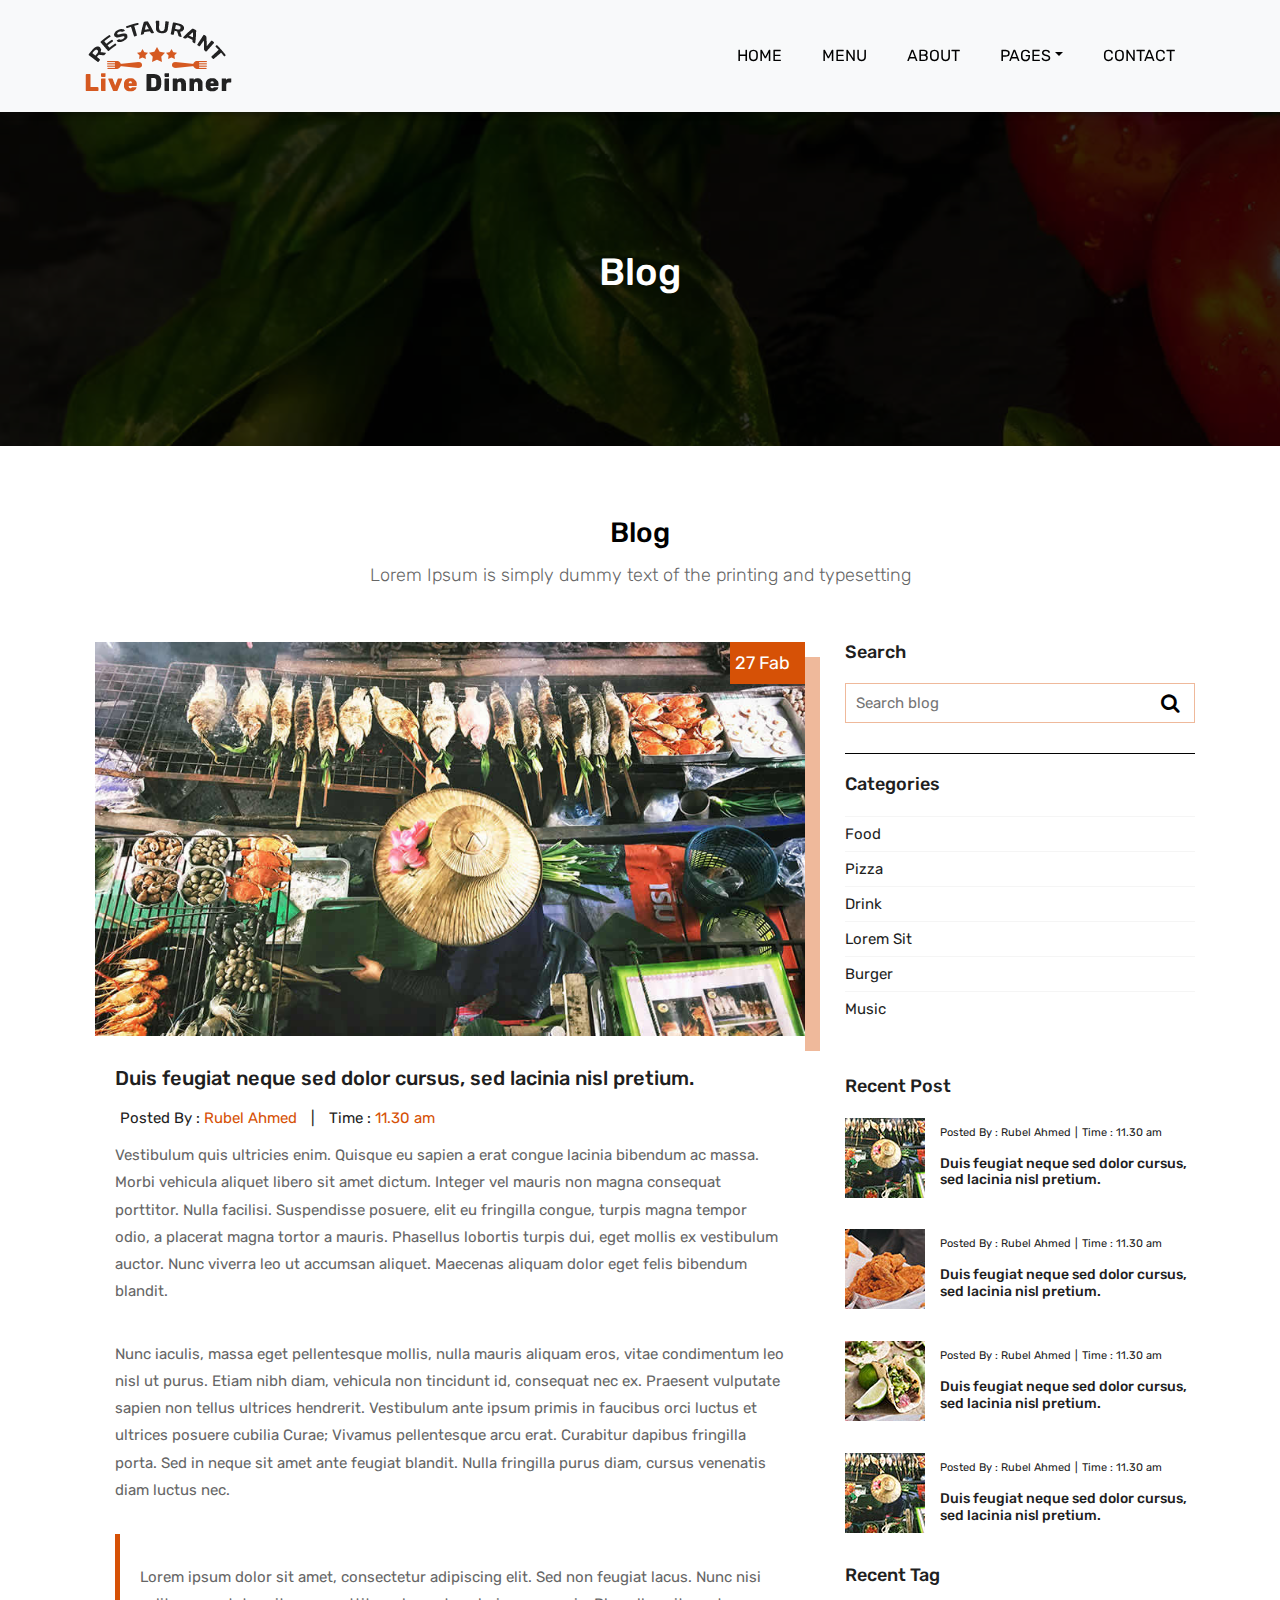
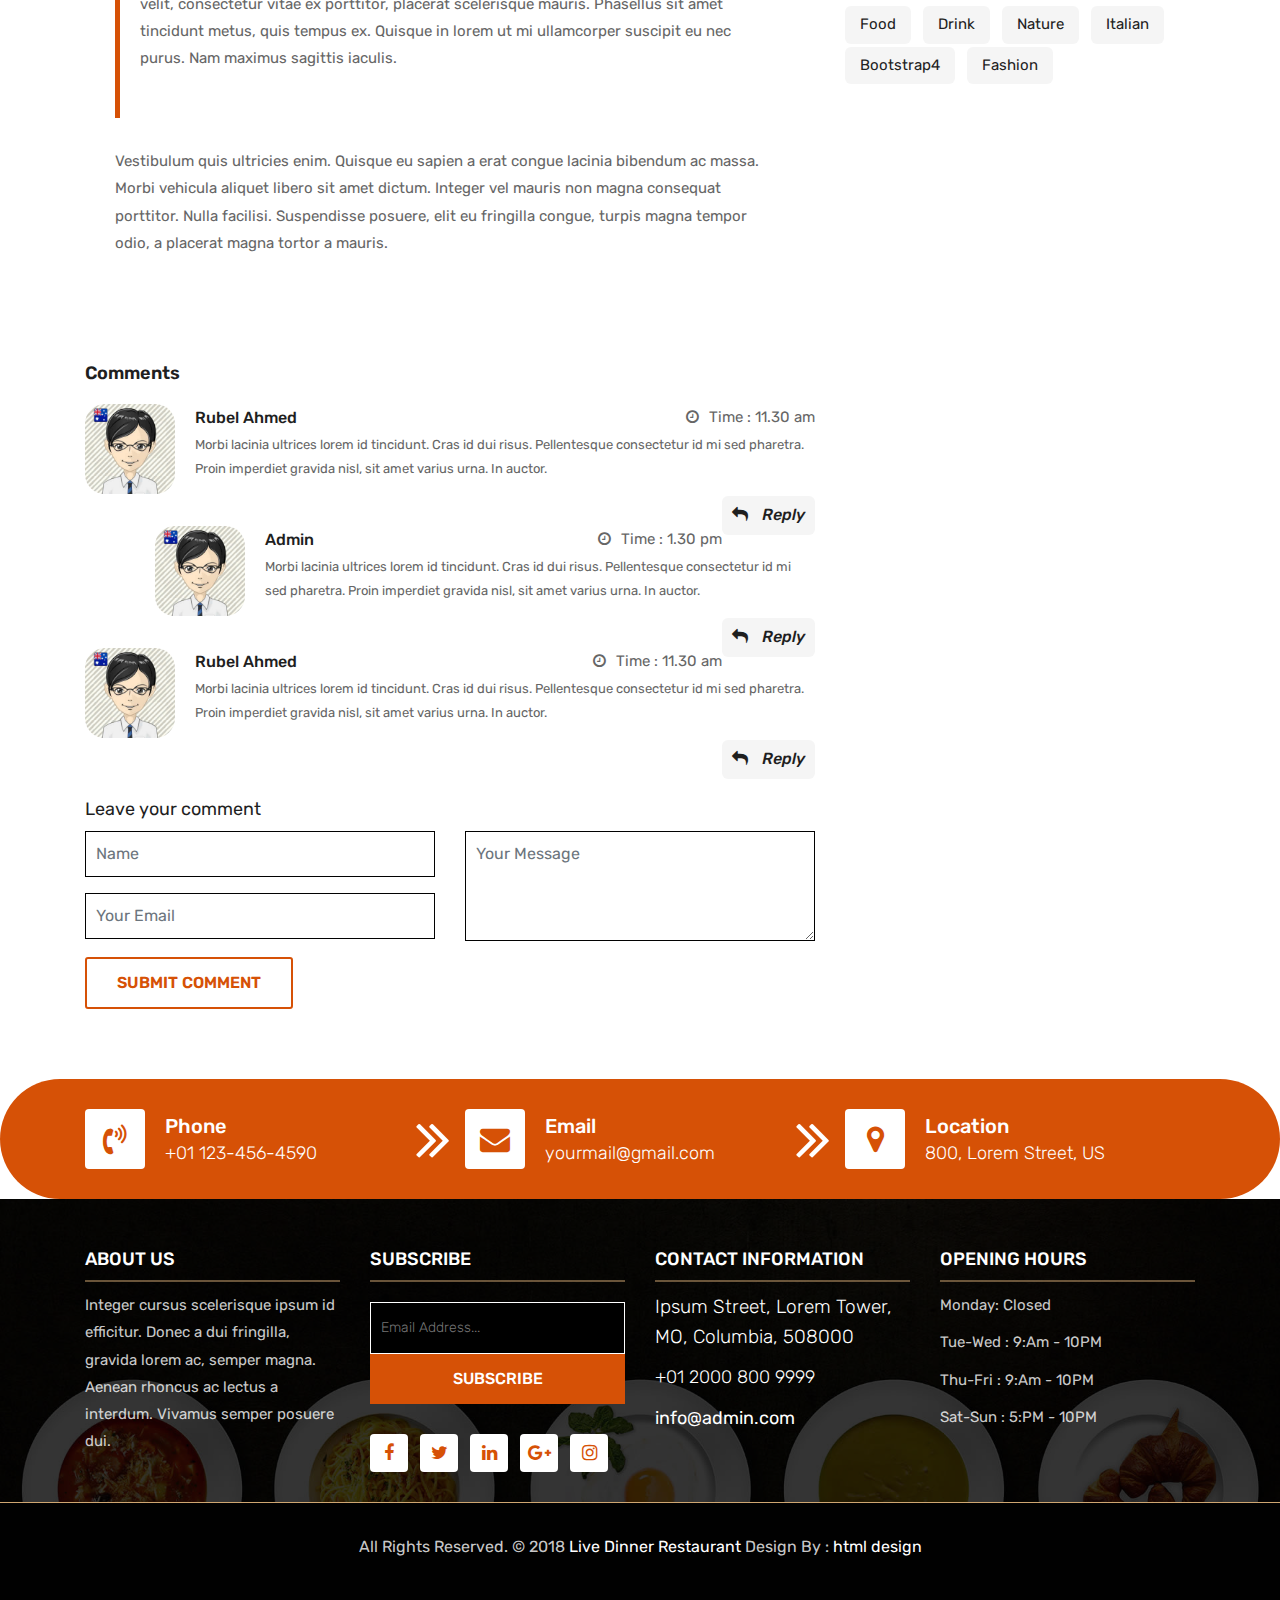
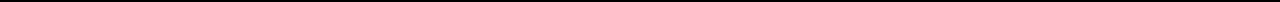
<file: blog-details.html>
<!DOCTYPE html>
<html lang="en"><!-- Basic -->
<head>
	<meta charset="utf-8">
    <meta http-equiv="X-UA-Compatible" content="IE=edge">   
   
    <!-- Mobile Metas -->
    <meta name="viewport" content="width=device-width, initial-scale=1">
 
     <!-- Site Metas -->
    <title>Live Dinner Restaurant - Responsive HTML5 Template</title>  
    <meta name="keywords" content="">
    <meta name="description" content="">
    <meta name="author" content="">

    <!-- Site Icons -->
    <link rel="shortcut icon" href="images/favicon.ico" type="image/x-icon">
    <link rel="apple-touch-icon" href="images/apple-touch-icon.png">

    <!-- Bootstrap CSS -->
    <link rel="stylesheet" href="css/bootstrap.min.css">    
	<!-- Site CSS -->
    <link rel="stylesheet" href="css/style.css">    
    <!-- Responsive CSS -->
    <link rel="stylesheet" href="css/responsive.css">
    <!-- Custom CSS -->
    <link rel="stylesheet" href="css/custom.css">

    <!--[if lt IE 9]>
      <script src="https://oss.maxcdn.com/libs/html5shiv/3.7.0/html5shiv.js"></script>
      <script src="https://oss.maxcdn.com/libs/respond.js/1.4.2/respond.min.js"></script>
    <![endif]-->

</head>

<body>
	<!-- Start header -->
	<header class="top-navbar">
		<nav class="navbar navbar-expand-lg navbar-light bg-light">
			<div class="container">
				<a class="navbar-brand" href="index.html">
					<img src="images/logo.png" alt="" />
				</a>
				<button class="navbar-toggler" type="button" data-toggle="collapse" data-target="#navbars-rs-food" aria-controls="navbars-rs-food" aria-expanded="false" aria-label="Toggle navigation">
				  <span class="navbar-toggler-icon"></span>
				</button>
				<div class="collapse navbar-collapse" id="navbars-rs-food">
					<ul class="navbar-nav ml-auto">
						<li class="nav-item"><a class="nav-link" href="index.html">Home</a></li>
						<li class="nav-item"><a class="nav-link" href="menu.html">Menu</a></li>
						<li class="nav-item"><a class="nav-link" href="about.html">About</a></li>
						<li class="nav-item dropdown">
							<a class="nav-link dropdown-toggle" href="#" id="dropdown-a" data-toggle="dropdown">Pages</a>
							<div class="dropdown-menu" aria-labelledby="dropdown-a">
								<a class="dropdown-item" href="reservation.html">Reservation</a>
								<a class="dropdown-item" href="stuff.html">Stuff</a>
								<a class="dropdown-item" href="gallery.html">Gallery</a>
							</div>
						</li>
						<!-- <li class="nav-item active dropdown">
							<a class="nav-link dropdown-toggle" href="#" id="dropdown-a" data-toggle="dropdown">Blog</a>
							<div class="dropdown-menu" aria-labelledby="dropdown-a">
								<a class="dropdown-item" href="blog.html">blog</a>
								<a class="dropdown-item" href="blog-details.html">blog Single</a>
							</div>
						</li> -->
						<li class="nav-item"><a class="nav-link" href="contact.html">Contact</a></li>
					</ul>
				</div>
			</div>
		</nav>
	</header>
	<!-- End header -->
	
	<!-- Start All Pages -->
	<div class="all-page-title page-breadcrumb">
		<div class="container text-center">
			<div class="row">
				<div class="col-lg-12">
					<h1>Blog</h1>
				</div>
			</div>
		</div>
	</div>
	<!-- End All Pages -->
	
	<!-- Start blog details -->
	<div class="blog-box">
		<div class="container">
			<div class="row">
				<div class="col-lg-12">
					<div class="heading-title text-center">
						<h2>Blog</h2>
						<p>Lorem Ipsum is simply dummy text of the printing and typesetting</p>
					</div>
				</div>
			</div>
			<div class="row">
				<div class="col-xl-8 col-lg-8 col-12">
					<div class="blog-inner-details-page">
						<div class="blog-inner-box">
							<div class="side-blog-img">
								<img class="img-fluid" src="images/inner-blog-img.jpg" alt="">							
								<div class="date-blog-up">
									27 Fab
								</div>
							</div>
							<div class="inner-blog-detail details-page">
								<h3>Duis feugiat neque sed dolor cursus, sed lacinia nisl pretium.</h3>
								<ul>
									<li><i class="zmdi zmdi-account"></i>Posted By : <span>Rubel Ahmed</span></li>
									<li>|</li>
									<li><i class="zmdi zmdi-time"></i>Time : <span>11.30 am</span></li>
								</ul>
								<p>Vestibulum quis ultricies enim. Quisque eu sapien a erat congue lacinia bibendum ac massa. Morbi vehicula aliquet libero sit amet dictum. Integer vel mauris non magna consequat porttitor. Nulla facilisi. Suspendisse posuere, elit eu fringilla congue, turpis magna tempor odio, a placerat magna tortor a mauris. Phasellus lobortis turpis dui, eget mollis ex vestibulum auctor. Nunc viverra leo ut accumsan aliquet. Maecenas aliquam dolor eget felis bibendum blandit.</p>
								<p>Nunc iaculis, massa eget pellentesque mollis, nulla mauris aliquam eros, vitae condimentum leo nisl ut purus. Etiam nibh diam, vehicula non tincidunt id, consequat nec ex. Praesent vulputate sapien non tellus ultrices hendrerit. Vestibulum ante ipsum primis in faucibus orci luctus et ultrices posuere cubilia Curae; Vivamus pellentesque arcu erat. Curabitur dapibus fringilla porta. Sed in neque sit amet ante feugiat blandit. Nulla fringilla purus diam, cursus venenatis diam luctus nec.</p>
								<blockquote>
									<p>Lorem ipsum dolor sit amet, consectetur adipiscing elit. Sed non feugiat lacus. Nunc nisi velit, consectetur vitae ex porttitor, placerat scelerisque mauris. Phasellus sit amet tincidunt metus, quis tempus ex. Quisque in lorem ut mi ullamcorper suscipit eu nec purus. Nam maximus sagittis iaculis.</p>
								</blockquote>
								<p>Vestibulum quis ultricies enim. Quisque eu sapien a erat congue lacinia bibendum ac massa. Morbi vehicula aliquet libero sit amet dictum. Integer vel mauris non magna consequat porttitor. Nulla facilisi. Suspendisse posuere, elit eu fringilla congue, turpis magna tempor odio, a placerat magna tortor a mauris.</p>
							</div>
						</div>
						<div class="blog-comment-box">
							<h3>Comments</h3>
							<div class="comment-item">
								<div class="comment-item-left">
									<img src="images/avt-img.jpg" alt="">
								</div>
								<div class="comment-item-right">
									<div class="pull-left">
										<a href="#">Rubel Ahmed</a>
									</div>
									<div class="pull-right">
										<i class="fa fa-clock-o" aria-hidden="true"></i>Time : <span>11.30 am</span>
									</div>
									<div class="des-l">
										<p>Morbi lacinia ultrices lorem id tincidunt. Cras id dui risus. Pellentesque consectetur id mi sed pharetra. Proin imperdiet gravida nisl, sit amet varius urna. In auctor.</p>
									</div>
									<a href="#" class="right-btn-re"><i class="fa fa-reply" aria-hidden="true"></i> Reply</a>
								</div>
							</div>
							<div class="comment-item children">
								<div class="comment-item-left">
									<img src="images/avt-img.jpg" alt="">
								</div>
								<div class="comment-item-right">
									<div class="pull-left">
										<a href="#">Admin</a>
									</div>
									<div class="pull-right">
										<i class="fa fa-clock-o" aria-hidden="true"></i>Time : <span>1.30 pm</span>
									</div>
									<div class="des-l">
										<p>Morbi lacinia ultrices lorem id tincidunt. Cras id dui risus. Pellentesque consectetur id mi sed pharetra. Proin imperdiet gravida nisl, sit amet varius urna. In auctor.</p>
									</div>
									<a href="#" class="right-btn-re"><i class="fa fa-reply" aria-hidden="true"></i> Reply</a>
								</div>
							</div>
							<div class="comment-item">
								<div class="comment-item-left">
									<img src="images/avt-img.jpg" alt="">
								</div>
								<div class="comment-item-right">
									<div class="pull-left">
										<a href="#">Rubel Ahmed</a>
									</div>
									<div class="pull-right">
										<i class="fa fa-clock-o" aria-hidden="true"></i>Time : <span>11.30 am</span>
									</div>
									<div class="des-l">
										<p>Morbi lacinia ultrices lorem id tincidunt. Cras id dui risus. Pellentesque consectetur id mi sed pharetra. Proin imperdiet gravida nisl, sit amet varius urna. In auctor.</p>
									</div>
									<a href="#" class="right-btn-re"><i class="fa fa-reply" aria-hidden="true"></i> Reply</a>
								</div>
							</div>
						</div>
						<div class="comment-respond-box">
							<h3>Leave your comment </h3>
							<div class="comment-respond-form">
								<form id="commentrespondform" class="comment-form-respond row" method="post">
									<div class="col-lg-6 col-md-6 col-sm-6">
										<div class="form-group">
											<input id="name_com" class="form-control" name="name" placeholder="Name" type="text">
										</div>
										<div class="form-group">
											<input id="email_com" class="form-control" name="email" placeholder="Your Email" type="email">
										</div>
									</div>
									<div class="col-lg-6 col-md-6 col-sm-6">
										<div class="form-group">
											<textarea class="form-control" id="textarea_com" placeholder="Your Message" rows="2"></textarea>
										</div>
									</div>
									<div class="col-lg-12 col-md-12 col-sm-12">
										<button class="btn btn-submit">Submit comment</button>
									</div>
								</form>
							</div>
						</div>
					</div>
				</div>
			
				<div class="col-xl-4 col-lg-4 col-md-6 col-sm-8 col-12 blog-sidebar">
					<div class="right-side-blog">
						<h3>Search</h3>
						<div class="blog-search-form">
							<input name="search" placeholder="Search blog" type="text">
							<button class="search-btn">
								<i class="fa fa-search" aria-hidden="true"></i>
							</button>
						</div>
						<h3>Categories</h3>
						<div class="blog-categories">
							<ul>
								<li><a href="#"><span>Food</span></a></li>
								<li><a href="#"><span>Pizza</span></a></li>
								<li><a href="#"><span>Drink</span></a></li>
								<li><a href="#"><span>Lorem Sit</span></a></li>
								<li><a href="#"><span>Burger</span></a></li>
								<li><a href="#"><span>Music</span></a></li>
							</ul>
						</div>
						<h3>Recent Post</h3>
						<div class="post-box-blog">
							<div class="recent-post-box">
								<div class="recent-box-blog">
									<div class="recent-img">
										<img class="img-fluid" src="images/post-img-01.jpg" alt="">
									</div>
									<div class="recent-info">
										<ul>
											<li><i class="zmdi zmdi-account"></i>Posted By : <span>Rubel Ahmed</span></li>
											<li>|</li>
											<li><i class="zmdi zmdi-time"></i>Time : <span>11.30 am</span></li>
										</ul>
										<h4>Duis feugiat neque sed dolor cursus, sed lacinia nisl pretium.</h4>
									</div>
								</div>
								<div class="recent-box-blog">
									<div class="recent-img">
										<img class="img-fluid" src="images/post-img-02.jpg" alt="">
									</div>
									<div class="recent-info">
										<ul>
											<li><i class="zmdi zmdi-account"></i>Posted By : <span>Rubel Ahmed</span></li>
											<li>|</li>
											<li><i class="zmdi zmdi-time"></i>Time : <span>11.30 am</span></li>
										</ul>
										<h4>Duis feugiat neque sed dolor cursus, sed lacinia nisl pretium.</h4>
									</div>
								</div>
								<div class="recent-box-blog">
									<div class="recent-img">
										<img class="img-fluid" src="images/post-img-03.jpg" alt="">
									</div>
									<div class="recent-info">
										<ul>
											<li><i class="zmdi zmdi-account"></i>Posted By : <span>Rubel Ahmed</span></li>
											<li>|</li>
											<li><i class="zmdi zmdi-time"></i>Time : <span>11.30 am</span></li>
										</ul>
										<h4>Duis feugiat neque sed dolor cursus, sed lacinia nisl pretium.</h4>
									</div>
								</div>
								<div class="recent-box-blog">
									<div class="recent-img">
										<img class="img-fluid" src="images/post-img-01.jpg" alt="">
									</div>
									<div class="recent-info">
										<ul>
											<li><i class="zmdi zmdi-account"></i>Posted By : <span>Rubel Ahmed</span></li>
											<li>|</li>
											<li><i class="zmdi zmdi-time"></i>Time : <span>11.30 am</span></li>
										</ul>
										<h4>Duis feugiat neque sed dolor cursus, sed lacinia nisl pretium.</h4>
									</div>
								</div>
							</div>
						</div>
						<h3>Recent Tag</h3>
						<div class="blog-tag-box">
							<ul class="list-inline tag-list">
								<li class="list-inline-item"><a href="#">Food</a></li>
								<li class="list-inline-item"><a href="#">Drink</a></li>
								<li class="list-inline-item"><a href="#">Nature</a></li>
								<li class="list-inline-item"><a href="#">Italian</a></li>
								<li class="list-inline-item"><a href="#">Bootstrap4</a></li>
								<li class="list-inline-item"><a href="#">Fashion</a></li>
							</ul>
						</div>
					</div>
				</div>
			
			</div>
		</div>
	</div>
	<!-- End details -->
	
	<!-- Start Contact info -->
	<div class="contact-imfo-box">
		<div class="container">
			<div class="row">
				<div class="col-md-4 arrow-right">
					<i class="fa fa-volume-control-phone"></i>
					<div class="overflow-hidden">
						<h4>Phone</h4>
						<p class="lead">
							+01 123-456-4590
						</p>
					</div>
				</div>
				<div class="col-md-4 arrow-right">
					<i class="fa fa-envelope"></i>
					<div class="overflow-hidden">
						<h4>Email</h4>
						<p class="lead">
							yourmail@gmail.com
						</p>
					</div>
				</div>
				<div class="col-md-4">
					<i class="fa fa-map-marker"></i>
					<div class="overflow-hidden">
						<h4>Location</h4>
						<p class="lead">
							800, Lorem Street, US
						</p>
					</div>
				</div>
			</div>
		</div>
	</div>
	<!-- End Contact info -->
	
	<!-- Start Footer -->
	<footer class="footer-area bg-f">
		<div class="container">
			<div class="row">
				<div class="col-lg-3 col-md-6">
					<h3>About Us</h3>
					<p>Integer cursus scelerisque ipsum id efficitur. Donec a dui fringilla, gravida lorem ac, semper magna. Aenean rhoncus ac lectus a interdum. Vivamus semper posuere dui.</p>
				</div>
				<div class="col-lg-3 col-md-6">
					<h3>Subscribe</h3>
					<div class="subscribe_form">
						<form class="subscribe_form">
							<input name="EMAIL" id="subs-email" class="form_input" placeholder="Email Address..." type="email">
							<button type="submit" class="submit">SUBSCRIBE</button>
							<div class="clearfix"></div>
						</form>
					</div>
					<ul class="list-inline f-social">
						<li class="list-inline-item"><a href="#"><i class="fa fa-facebook" aria-hidden="true"></i></a></li>
						<li class="list-inline-item"><a href="#"><i class="fa fa-twitter" aria-hidden="true"></i></a></li>
						<li class="list-inline-item"><a href="#"><i class="fa fa-linkedin" aria-hidden="true"></i></a></li>
						<li class="list-inline-item"><a href="#"><i class="fa fa-google-plus" aria-hidden="true"></i></a></li>
						<li class="list-inline-item"><a href="#"><i class="fa fa-instagram" aria-hidden="true"></i></a></li>
					</ul>
				</div>
				<div class="col-lg-3 col-md-6">
					<h3>Contact information</h3>
					<p class="lead">Ipsum Street, Lorem Tower, MO, Columbia, 508000</p>
					<p class="lead"><a href="#">+01 2000 800 9999</a></p>
					<p><a href="#"> info@admin.com</a></p>
				</div>
				<div class="col-lg-3 col-md-6">
					<h3>Opening hours</h3>
					<p><span class="text-color">Monday: </span>Closed</p>
					<p><span class="text-color">Tue-Wed :</span> 9:Am - 10PM</p>
					<p><span class="text-color">Thu-Fri :</span> 9:Am - 10PM</p>
					<p><span class="text-color">Sat-Sun :</span> 5:PM - 10PM</p>
				</div>
			</div>
		</div>
		
		<div class="copyright">
			<div class="container">
				<div class="row">
					<div class="col-lg-12">
						<p class="company-name">All Rights Reserved. &copy; 2018 <a href="#">Live Dinner Restaurant</a> Design By : 
					<a href="https://html.design/">html design</a></p>
					</div>
				</div>
			</div>
		</div>
		
	</footer>
	<!-- End Footer -->
	
	<a href="#" id="back-to-top" title="Back to top" style="display: none;"><i class="fa fa-paper-plane-o" aria-hidden="true"></i></a>

	<!-- ALL JS FILES -->
	<script src="js/jquery-3.2.1.min.js"></script>
	<script src="js/popper.min.js"></script>
	<script src="js/bootstrap.min.js"></script>
    <!-- ALL PLUGINS -->
	
	<script src="js/jquery.superslides.min.js"></script>
	<script src="js/images-loded.min.js"></script>
	<script src="js/isotope.min.js"></script>
	<script src="js/baguetteBox.min.js"></script>
	<script src="js/form-validator.min.js"></script>
    <script src="js/contact-form-script.js"></script>
    <script src="js/custom.js"></script>
</body>
</html>
</file>
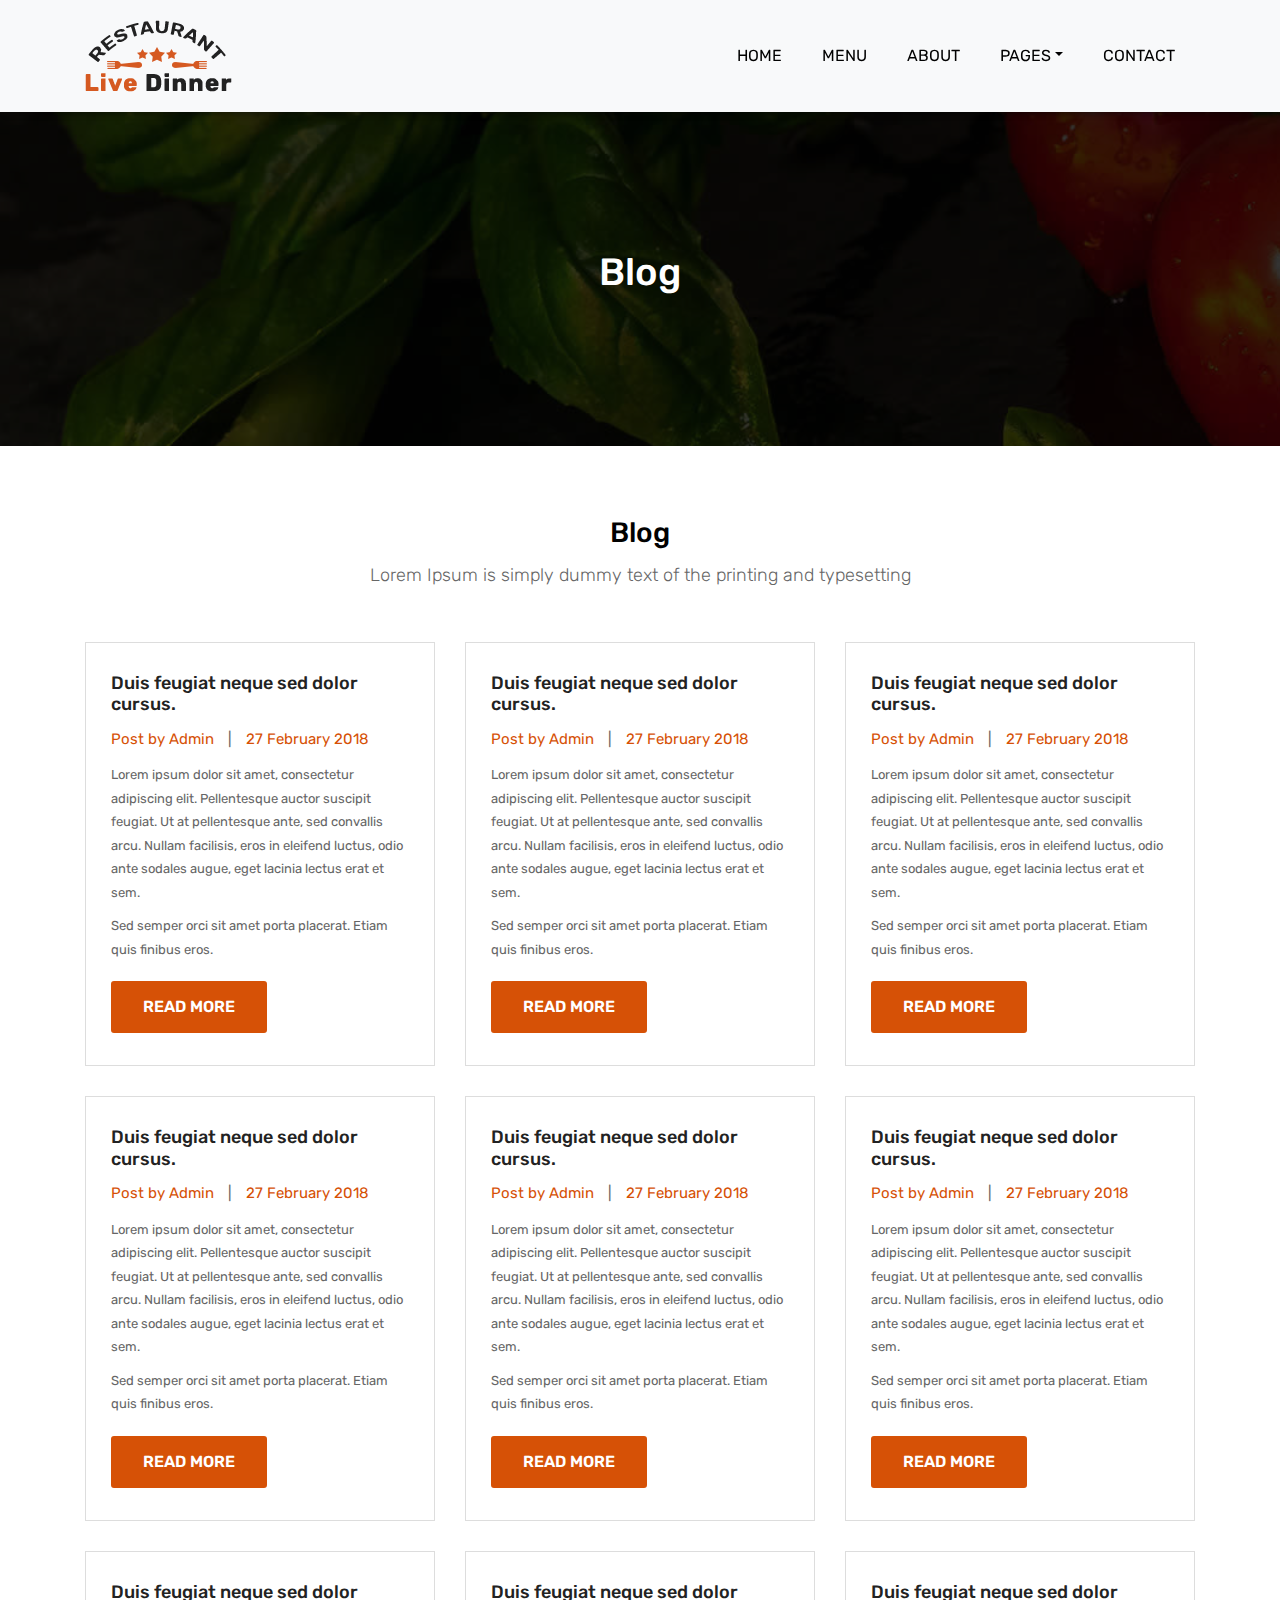
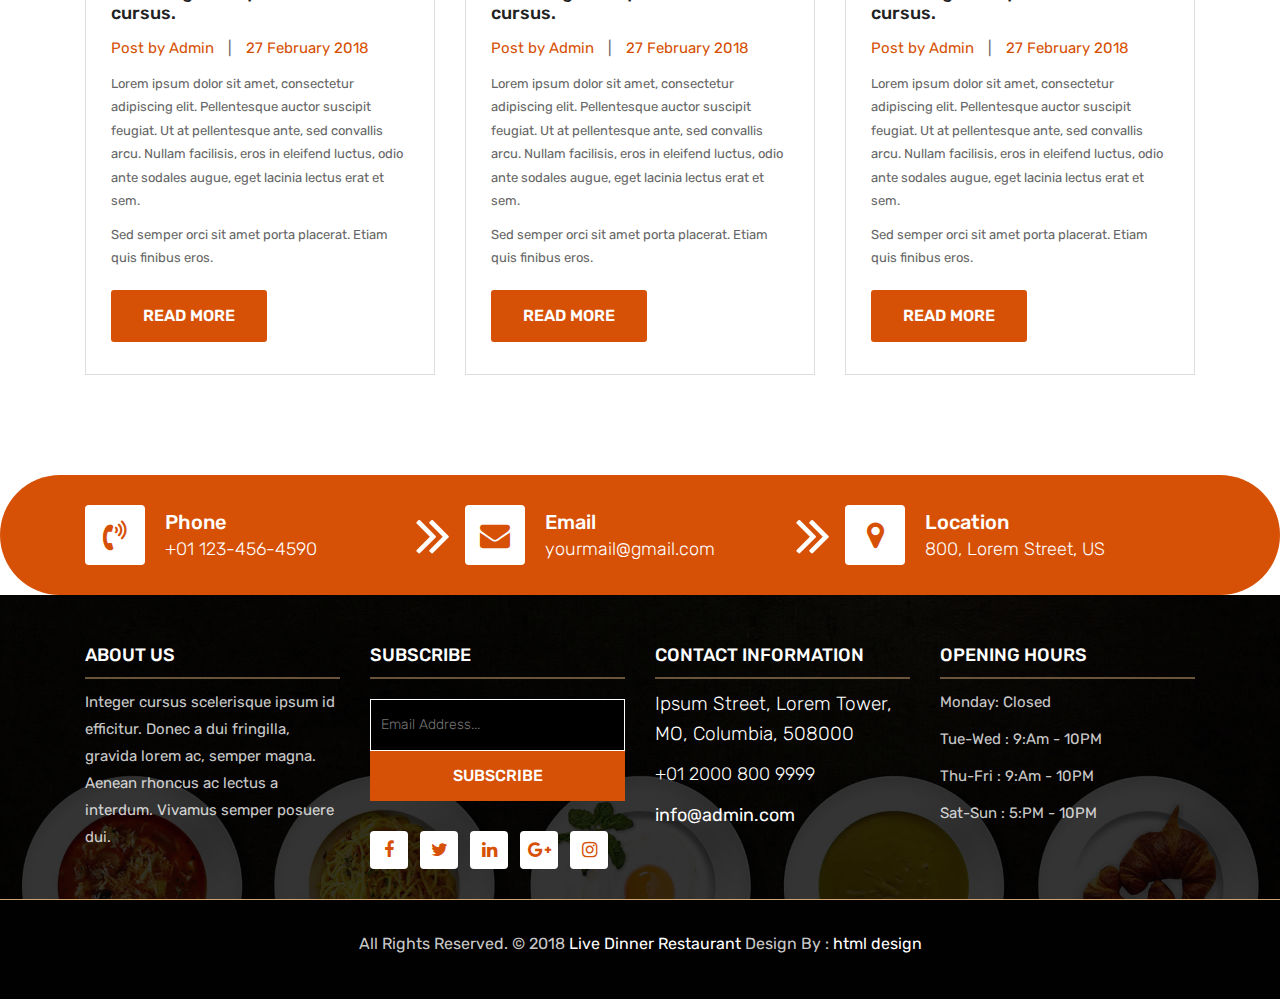
<file: blog.html>
<!DOCTYPE html>
<html lang="en"><!-- Basic -->
<head>
	<meta charset="utf-8">
    <meta http-equiv="X-UA-Compatible" content="IE=edge">   
   
    <!-- Mobile Metas -->
    <meta name="viewport" content="width=device-width, initial-scale=1">
 
     <!-- Site Metas -->
    <title>Live Dinner Restaurant - Responsive HTML5 Template</title>  
    <meta name="keywords" content="">
    <meta name="description" content="">
    <meta name="author" content="">

    <!-- Site Icons -->
    <link rel="shortcut icon" href="images/favicon.ico" type="image/x-icon">
    <link rel="apple-touch-icon" href="images/apple-touch-icon.png">

    <!-- Bootstrap CSS -->
    <link rel="stylesheet" href="css/bootstrap.min.css">    
	<!-- Site CSS -->
    <link rel="stylesheet" href="css/style.css">    
    <!-- Responsive CSS -->
    <link rel="stylesheet" href="css/responsive.css">
    <!-- Custom CSS -->
    <link rel="stylesheet" href="css/custom.css">

    <!--[if lt IE 9]>
      <script src="https://oss.maxcdn.com/libs/html5shiv/3.7.0/html5shiv.js"></script>
      <script src="https://oss.maxcdn.com/libs/respond.js/1.4.2/respond.min.js"></script>
    <![endif]-->

</head>

<body>
	<!-- Start header -->
	<header class="top-navbar">
		<nav class="navbar navbar-expand-lg navbar-light bg-light">
			<div class="container">
				<a class="navbar-brand" href="index.html">
					<img src="images/logo.png" alt="" />
				</a>
				<button class="navbar-toggler" type="button" data-toggle="collapse" data-target="#navbars-rs-food" aria-controls="navbars-rs-food" aria-expanded="false" aria-label="Toggle navigation">
				  <span class="navbar-toggler-icon"></span>
				</button>
				<div class="collapse navbar-collapse" id="navbars-rs-food">
					<ul class="navbar-nav ml-auto">
						<li class="nav-item"><a class="nav-link" href="index.html">Home</a></li>
						<li class="nav-item"><a class="nav-link" href="menu.html">Menu</a></li>
						<li class="nav-item"><a class="nav-link" href="about.html">About</a></li>
						<li class="nav-item dropdown">
							<a class="nav-link dropdown-toggle" href="#" id="dropdown-a" data-toggle="dropdown">Pages</a>
							<div class="dropdown-menu" aria-labelledby="dropdown-a">
								<a class="dropdown-item" href="reservation.html">Reservation</a>
								<a class="dropdown-item" href="stuff.html">Stuff</a>
								<a class="dropdown-item" href="gallery.html">Gallery</a>
							</div>
						</li>
						<!-- <li class="nav-item active dropdown">
							<a class="nav-link dropdown-toggle" href="#" id="dropdown-a" data-toggle="dropdown">Blog</a>
							<div class="dropdown-menu" aria-labelledby="dropdown-a">
								<a class="dropdown-item" href="blog.html">blog</a>
								<a class="dropdown-item" href="blog-details.html">blog Single</a>
							</div>
						</li> -->
						<li class="nav-item"><a class="nav-link" href="contact.html">Contact</a></li>
					</ul>
				</div>
			</div>
		</nav>
	</header>
	<!-- End header -->
	
	<!-- Start All Pages -->
	<div class="all-page-title page-breadcrumb">
		<div class="container text-center">
			<div class="row">
				<div class="col-lg-12">
					<h1>Blog</h1>
				</div>
			</div>
		</div>
	</div>
	<!-- End All Pages -->
	
	<!-- Start blog -->
	<div class="blog-box">
		<div class="container">
			<div class="row">
				<div class="col-lg-12">
					<div class="heading-title text-center">
						<h2>Blog</h2>
						<p>Lorem Ipsum is simply dummy text of the printing and typesetting</p>
					</div>
				</div>
			</div>
			<div class="row">
				<div class="col-lg-4 col-md-6 col-12">
					<div class="blog-box-inner">
						<div class="blog-img-box">
							<img class="img-fluid" src="images/blog-img-01.jpg" alt="">
						</div>
						<div class="blog-detail">
							<h4>Duis feugiat neque sed dolor cursus.</h4>
							<ul>
								<li><span>Post by Admin</span></li>
								<li>|</li>
								<li><span>27 February 2018</span></li>
							</ul>
							<p>Lorem ipsum dolor sit amet, consectetur adipiscing elit. Pellentesque auctor suscipit feugiat. Ut at pellentesque ante, sed convallis arcu. Nullam facilisis, eros in eleifend luctus, odio ante sodales augue, eget lacinia lectus erat et sem. </p>
							<p>Sed semper orci sit amet porta placerat. Etiam quis finibus eros. </p>
							<a class="btn btn-lg btn-circle btn-outline-new-white" href="#">Read More</a>
						</div>
					</div>
				</div>
				<div class="col-lg-4 col-md-6 col-12">
					<div class="blog-box-inner">
						<div class="blog-img-box">
							<img class="img-fluid" src="images/blog-img-02.jpg" alt="">
						</div>
						<div class="blog-detail">
							<h4>Duis feugiat neque sed dolor cursus.</h4>
							<ul>
								<li><span>Post by Admin</span></li>
								<li>|</li>
								<li><span>27 February 2018</span></li>
							</ul>
							<p>Lorem ipsum dolor sit amet, consectetur adipiscing elit. Pellentesque auctor suscipit feugiat. Ut at pellentesque ante, sed convallis arcu. Nullam facilisis, eros in eleifend luctus, odio ante sodales augue, eget lacinia lectus erat et sem. </p>
							<p>Sed semper orci sit amet porta placerat. Etiam quis finibus eros. </p>
							<a class="btn btn-lg btn-circle btn-outline-new-white" href="#">Read More</a>
						</div>
					</div>
				</div>
				<div class="col-lg-4 col-md-6 col-12">
					<div class="blog-box-inner">
						<div class="blog-img-box">
							<img class="img-fluid" src="images/blog-img-03.jpg" alt="">
						</div>
						<div class="blog-detail">
							<h4>Duis feugiat neque sed dolor cursus.</h4>
							<ul>
								<li><span>Post by Admin</span></li>
								<li>|</li>
								<li><span>27 February 2018</span></li>
							</ul>
							<p>Lorem ipsum dolor sit amet, consectetur adipiscing elit. Pellentesque auctor suscipit feugiat. Ut at pellentesque ante, sed convallis arcu. Nullam facilisis, eros in eleifend luctus, odio ante sodales augue, eget lacinia lectus erat et sem. </p>
							<p>Sed semper orci sit amet porta placerat. Etiam quis finibus eros. </p>
							<a class="btn btn-lg btn-circle btn-outline-new-white" href="#">Read More</a>
						</div>
					</div>
				</div>
				<div class="col-lg-4 col-md-6 col-12">
					<div class="blog-box-inner">
						<div class="blog-img-box">
							<img class="img-fluid" src="images/blog-img-04.jpg" alt="">
						</div>
						<div class="blog-detail">
							<h4>Duis feugiat neque sed dolor cursus.</h4>
							<ul>
								<li><span>Post by Admin</span></li>
								<li>|</li>
								<li><span>27 February 2018</span></li>
							</ul>
							<p>Lorem ipsum dolor sit amet, consectetur adipiscing elit. Pellentesque auctor suscipit feugiat. Ut at pellentesque ante, sed convallis arcu. Nullam facilisis, eros in eleifend luctus, odio ante sodales augue, eget lacinia lectus erat et sem. </p>
							<p>Sed semper orci sit amet porta placerat. Etiam quis finibus eros. </p>
							<a class="btn btn-lg btn-circle btn-outline-new-white" href="#">Read More</a>
						</div>
					</div>
				</div>
				<div class="col-lg-4 col-md-6 col-12">
					<div class="blog-box-inner">
						<div class="blog-img-box">
							<img class="img-fluid" src="images/blog-img-05.jpg" alt="">
						</div>
						<div class="blog-detail">
							<h4>Duis feugiat neque sed dolor cursus.</h4>
							<ul>
								<li><span>Post by Admin</span></li>
								<li>|</li>
								<li><span>27 February 2018</span></li>
							</ul>
							<p>Lorem ipsum dolor sit amet, consectetur adipiscing elit. Pellentesque auctor suscipit feugiat. Ut at pellentesque ante, sed convallis arcu. Nullam facilisis, eros in eleifend luctus, odio ante sodales augue, eget lacinia lectus erat et sem. </p>
							<p>Sed semper orci sit amet porta placerat. Etiam quis finibus eros. </p>
							<a class="btn btn-lg btn-circle btn-outline-new-white" href="#">Read More</a>
						</div>
					</div>
				</div>
				<div class="col-lg-4 col-md-6 col-12">
					<div class="blog-box-inner">
						<div class="blog-img-box">
							<img class="img-fluid" src="images/blog-img-06.jpg" alt="">
						</div>
						<div class="blog-detail">
							<h4>Duis feugiat neque sed dolor cursus.</h4>
							<ul>
								<li><span>Post by Admin</span></li>
								<li>|</li>
								<li><span>27 February 2018</span></li>
							</ul>
							<p>Lorem ipsum dolor sit amet, consectetur adipiscing elit. Pellentesque auctor suscipit feugiat. Ut at pellentesque ante, sed convallis arcu. Nullam facilisis, eros in eleifend luctus, odio ante sodales augue, eget lacinia lectus erat et sem. </p>
							<p>Sed semper orci sit amet porta placerat. Etiam quis finibus eros. </p>
							<a class="btn btn-lg btn-circle btn-outline-new-white" href="#">Read More</a>
						</div>
					</div>
				</div>
				<div class="col-lg-4 col-md-6 col-12">
					<div class="blog-box-inner">
						<div class="blog-img-box">
							<img class="img-fluid" src="images/blog-img-07.jpg" alt="">
						</div>
						<div class="blog-detail">
							<h4>Duis feugiat neque sed dolor cursus.</h4>
							<ul>
								<li><span>Post by Admin</span></li>
								<li>|</li>
								<li><span>27 February 2018</span></li>
							</ul>
							<p>Lorem ipsum dolor sit amet, consectetur adipiscing elit. Pellentesque auctor suscipit feugiat. Ut at pellentesque ante, sed convallis arcu. Nullam facilisis, eros in eleifend luctus, odio ante sodales augue, eget lacinia lectus erat et sem. </p>
							<p>Sed semper orci sit amet porta placerat. Etiam quis finibus eros. </p>
							<a class="btn btn-lg btn-circle btn-outline-new-white" href="#">Read More</a>
						</div>
					</div>
				</div>
				<div class="col-lg-4 col-md-6 col-12">
					<div class="blog-box-inner">
						<div class="blog-img-box">
							<img class="img-fluid" src="images/blog-img-08.jpg" alt="">
						</div>
						<div class="blog-detail">
							<h4>Duis feugiat neque sed dolor cursus.</h4>
							<ul>
								<li><span>Post by Admin</span></li>
								<li>|</li>
								<li><span>27 February 2018</span></li>
							</ul>
							<p>Lorem ipsum dolor sit amet, consectetur adipiscing elit. Pellentesque auctor suscipit feugiat. Ut at pellentesque ante, sed convallis arcu. Nullam facilisis, eros in eleifend luctus, odio ante sodales augue, eget lacinia lectus erat et sem. </p>
							<p>Sed semper orci sit amet porta placerat. Etiam quis finibus eros. </p>
							<a class="btn btn-lg btn-circle btn-outline-new-white" href="#">Read More</a>
						</div>
					</div>
				</div>
				<div class="col-lg-4 col-md-6 col-12">
					<div class="blog-box-inner">
						<div class="blog-img-box">
							<img class="img-fluid" src="images/blog-img-09.jpg" alt="">
						</div>
						<div class="blog-detail">
							<h4>Duis feugiat neque sed dolor cursus.</h4>
							<ul>
								<li><span>Post by Admin</span></li>
								<li>|</li>
								<li><span>27 February 2018</span></li>
							</ul>
							<p>Lorem ipsum dolor sit amet, consectetur adipiscing elit. Pellentesque auctor suscipit feugiat. Ut at pellentesque ante, sed convallis arcu. Nullam facilisis, eros in eleifend luctus, odio ante sodales augue, eget lacinia lectus erat et sem. </p>
							<p>Sed semper orci sit amet porta placerat. Etiam quis finibus eros. </p>
							<a class="btn btn-lg btn-circle btn-outline-new-white" href="#">Read More</a>
						</div>
					</div>
				</div>
			</div>
		</div>
	</div>
	<!-- End blog -->
	
	<!-- Start Contact info -->
	<div class="contact-imfo-box">
		<div class="container">
			<div class="row">
				<div class="col-md-4 arrow-right">
					<i class="fa fa-volume-control-phone"></i>
					<div class="overflow-hidden">
						<h4>Phone</h4>
						<p class="lead">
							+01 123-456-4590
						</p>
					</div>
				</div>
				<div class="col-md-4 arrow-right">
					<i class="fa fa-envelope"></i>
					<div class="overflow-hidden">
						<h4>Email</h4>
						<p class="lead">
							yourmail@gmail.com
						</p>
					</div>
				</div>
				<div class="col-md-4">
					<i class="fa fa-map-marker"></i>
					<div class="overflow-hidden">
						<h4>Location</h4>
						<p class="lead">
							800, Lorem Street, US
						</p>
					</div>
				</div>
			</div>
		</div>
	</div>
	<!-- End Contact info -->
	
	<!-- Start Footer -->
	<footer class="footer-area bg-f">
		<div class="container">
			<div class="row">
				<div class="col-lg-3 col-md-6">
					<h3>About Us</h3>
					<p>Integer cursus scelerisque ipsum id efficitur. Donec a dui fringilla, gravida lorem ac, semper magna. Aenean rhoncus ac lectus a interdum. Vivamus semper posuere dui.</p>
				</div>
				<div class="col-lg-3 col-md-6">
					<h3>Subscribe</h3>
					<div class="subscribe_form">
						<form class="subscribe_form">
							<input name="EMAIL" id="subs-email" class="form_input" placeholder="Email Address..." type="email">
							<button type="submit" class="submit">SUBSCRIBE</button>
							<div class="clearfix"></div>
						</form>
					</div>
					<ul class="list-inline f-social">
						<li class="list-inline-item"><a href="#"><i class="fa fa-facebook" aria-hidden="true"></i></a></li>
						<li class="list-inline-item"><a href="#"><i class="fa fa-twitter" aria-hidden="true"></i></a></li>
						<li class="list-inline-item"><a href="#"><i class="fa fa-linkedin" aria-hidden="true"></i></a></li>
						<li class="list-inline-item"><a href="#"><i class="fa fa-google-plus" aria-hidden="true"></i></a></li>
						<li class="list-inline-item"><a href="#"><i class="fa fa-instagram" aria-hidden="true"></i></a></li>
					</ul>
				</div>
				<div class="col-lg-3 col-md-6">
					<h3>Contact information</h3>
					<p class="lead">Ipsum Street, Lorem Tower, MO, Columbia, 508000</p>
					<p class="lead"><a href="#">+01 2000 800 9999</a></p>
					<p><a href="#"> info@admin.com</a></p>
				</div>
				<div class="col-lg-3 col-md-6">
					<h3>Opening hours</h3>
					<p><span class="text-color">Monday: </span>Closed</p>
					<p><span class="text-color">Tue-Wed :</span> 9:Am - 10PM</p>
					<p><span class="text-color">Thu-Fri :</span> 9:Am - 10PM</p>
					<p><span class="text-color">Sat-Sun :</span> 5:PM - 10PM</p>
				</div>
			</div>
		</div>
		
		<div class="copyright">
			<div class="container">
				<div class="row">
					<div class="col-lg-12">
						<p class="company-name">All Rights Reserved. &copy; 2018 <a href="#">Live Dinner Restaurant</a> Design By : 
					<a href="https://html.design/">html design</a></p>
					</div>
				</div>
			</div>
		</div>
		
	</footer>
	<!-- End Footer -->
	
	<a href="#" id="back-to-top" title="Back to top" style="display: none;"><i class="fa fa-paper-plane-o" aria-hidden="true"></i></a>

	<!-- ALL JS FILES -->
	<script src="js/jquery-3.2.1.min.js"></script>
	<script src="js/popper.min.js"></script>
	<script src="js/bootstrap.min.js"></script>
    <!-- ALL PLUGINS -->
	
	<script src="js/jquery.superslides.min.js"></script>
	<script src="js/images-loded.min.js"></script>
	<script src="js/isotope.min.js"></script>
	<script src="js/baguetteBox.min.js"></script>
	<script src="js/form-validator.min.js"></script>
    <script src="js/contact-form-script.js"></script>
    <script src="js/custom.js"></script>
</body>
</html>
</file>
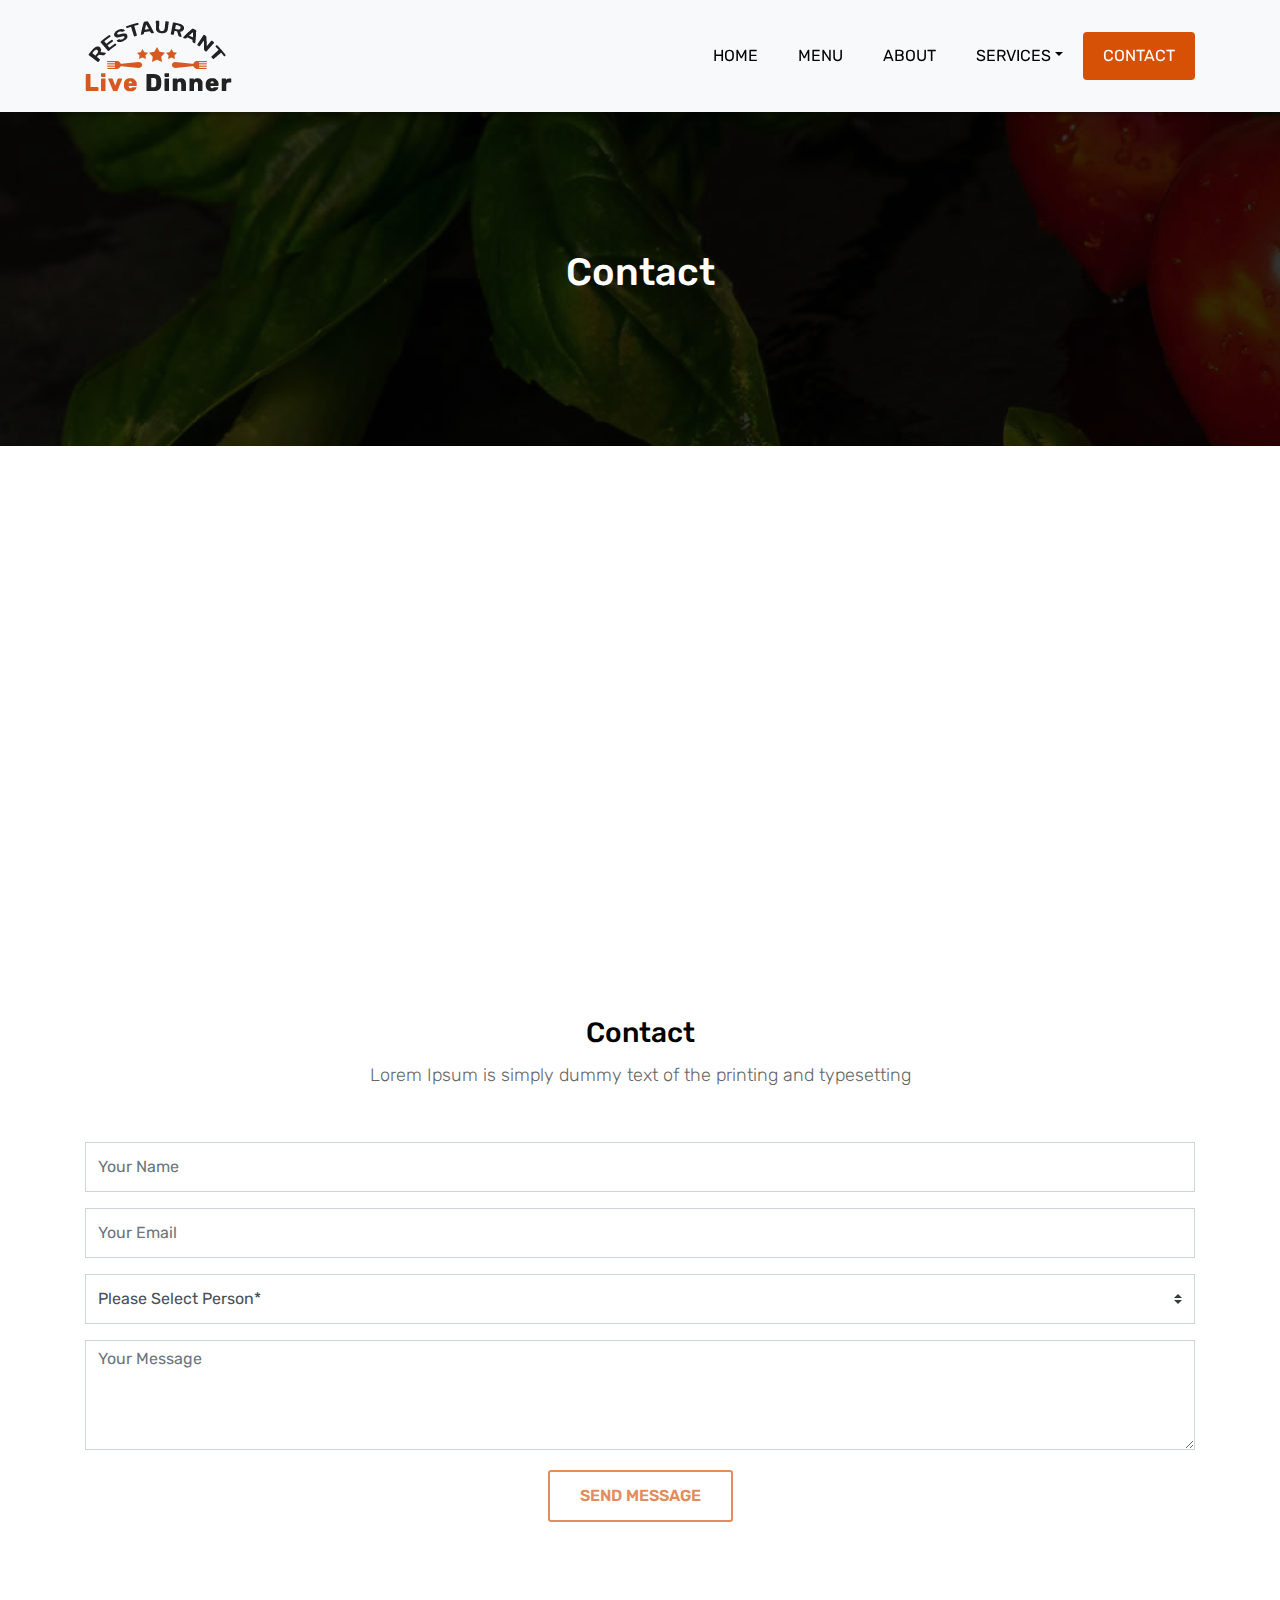
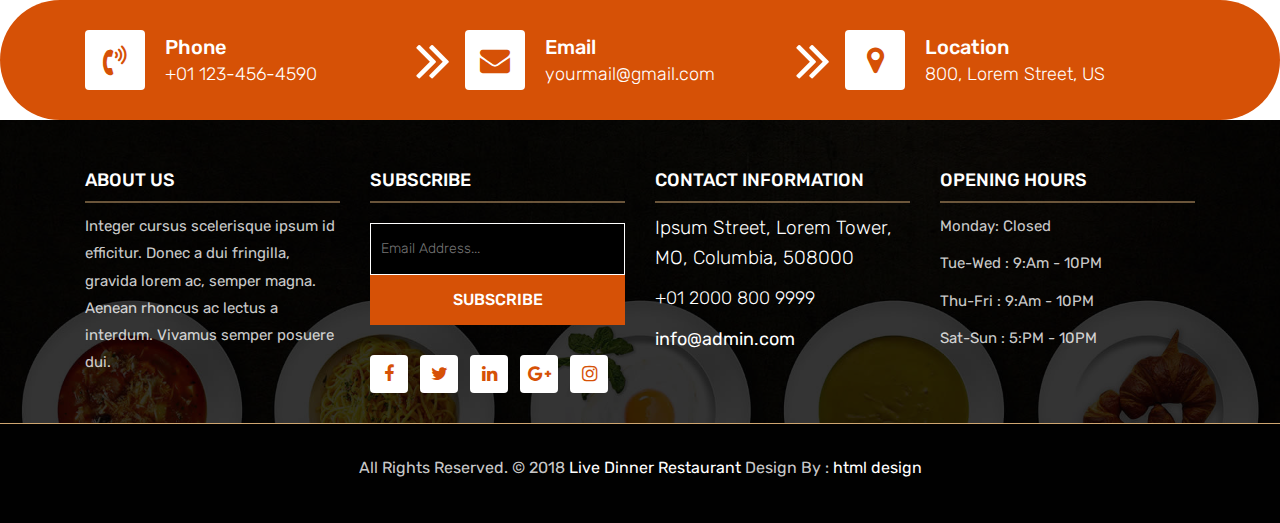
<file: contact.html>
<!DOCTYPE html>
<html lang="en"><!-- Basic -->
<head>
	<meta charset="utf-8">
    <meta http-equiv="X-UA-Compatible" content="IE=edge">   
   
    <!-- Mobile Metas -->
    <meta name="viewport" content="width=device-width, initial-scale=1">
 
     <!-- Site Metas -->
    <title>Live Dinner Restaurant - Responsive HTML5 Template</title>  
    <meta name="keywords" content="">
    <meta name="description" content="">
    <meta name="author" content="">

    <!-- Site Icons -->
    <link rel="shortcut icon" href="images/favicon.ico" type="image/x-icon">
    <link rel="apple-touch-icon" href="images/apple-touch-icon.png">

    <!-- Bootstrap CSS -->
    <link rel="stylesheet" href="css/bootstrap.min.css">    
	<!-- Site CSS -->
    <link rel="stylesheet" href="css/style.css">    
    <!-- Responsive CSS -->
    <link rel="stylesheet" href="css/responsive.css">
    <!-- Custom CSS -->
    <link rel="stylesheet" href="css/custom.css">

    <!--[if lt IE 9]>
      <script src="https://oss.maxcdn.com/libs/html5shiv/3.7.0/html5shiv.js"></script>
      <script src="https://oss.maxcdn.com/libs/respond.js/1.4.2/respond.min.js"></script>
    <![endif]-->

</head>

<body>
	<!-- Start header -->
	<header class="top-navbar">
		<nav class="navbar navbar-expand-lg navbar-light bg-light">
			<div class="container">
				<a class="navbar-brand" href="index.html">
					<img src="images/logo.png" alt="" />
				</a>
				<button class="navbar-toggler" type="button" data-toggle="collapse" data-target="#navbars-rs-food" aria-controls="navbars-rs-food" aria-expanded="false" aria-label="Toggle navigation">
				  <span class="navbar-toggler-icon"></span>
				</button>
				<div class="collapse navbar-collapse" id="navbars-rs-food">
					<ul class="navbar-nav ml-auto">
						<li class="nav-item"><a class="nav-link" href="index.html">Home</a></li>
						<li class="nav-item"><a class="nav-link" href="menu.html">Menu</a></li>
						<li class="nav-item"><a class="nav-link" href="about.html">About</a></li>
						<li class="nav-item dropdown">
							<a class="nav-link dropdown-toggle" href="#" id="dropdown-a" data-toggle="dropdown">Services</a>
							<div class="dropdown-menu" aria-labelledby="dropdown-a">
								<a class="dropdown-item" href="reservation.html">Reservation</a>
								<a class="dropdown-item" href="stuff.html">Stuff</a>
								<a class="dropdown-item" href="gallery.html">Gallery</a>
							</div>
						</li>
						<!-- <li class="nav-item dropdown">
							<a class="nav-link dropdown-toggle" href="#" id="dropdown-a" data-toggle="dropdown">Blog</a>
							<div class="dropdown-menu" aria-labelledby="dropdown-a">
								<a class="dropdown-item" href="blog.html">blog</a>
								<a class="dropdown-item" href="blog-details.html">blog Single</a>
							</div>
						</li> -->
						<li class="nav-item active"><a class="nav-link" href="contact.html">Contact</a></li>
					</ul>
				</div>
			</div>
		</nav>
	</header>
	<!-- End header -->
	
	<!-- Start All Pages -->
	<div class="all-page-title page-breadcrumb">
		<div class="container text-center">
			<div class="row">
				<div class="col-lg-12">
					<h1>Contact</h1>
				</div>
			</div>
		</div>
	</div>
	<!-- End All Pages -->
	
	<!-- Start Contact -->
	<div class="map-full"></div>
	<div class="contact-box">
		<div class="container">
			<div class="row">
				<div class="col-lg-12">
					<div class="heading-title text-center">
						<h2>Contact</h2>
						<p>Lorem Ipsum is simply dummy text of the printing and typesetting</p>
					</div>
				</div>
			</div>
			<div class="row">
				<div class="col-lg-12">
					<form id="contactForm">
						<div class="row">
							<div class="col-md-12">
								<div class="form-group">
									<input type="text" class="form-control" id="name" name="name" placeholder="Your Name" required data-error="Please enter your name">
									<div class="help-block with-errors"></div>
								</div>                                 
							</div>
							<div class="col-md-12">
								<div class="form-group">
									<input type="text" placeholder="Your Email" id="email" class="form-control" name="name" required data-error="Please enter your email">
									<div class="help-block with-errors"></div>
								</div> 
							</div>
							<div class="col-md-12">
								<div class="form-group">
									<select class="custom-select d-block form-control" id="guest" required data-error="Please Select Person">
									  <option disabled selected>Please Select Person*</option>
									  <option value="1">1</option>
									  <option value="2">2</option>
									  <option value="3">3</option>
									  <option value="4">4</option>
									  <option value="5">5</option>
									</select>
									<div class="help-block with-errors"></div>
								</div> 
							</div>
							<div class="col-md-12">
								<div class="form-group"> 
									<textarea class="form-control" id="message" placeholder="Your Message" rows="4" data-error="Write your message" required></textarea>
									<div class="help-block with-errors"></div>
								</div>
								<div class="submit-button text-center">
									<button class="btn btn-common" id="submit" type="submit">Send Message</button>
									<div id="msgSubmit" class="h3 text-center hidden"></div> 
									<div class="clearfix"></div> 
								</div>
							</div>
						</div>            
					</form>
				</div>
			</div>
		</div>
	</div>
	<!-- End Contact -->
	
	<!-- Start Contact info -->
	<div class="contact-imfo-box">
		<div class="container">
			<div class="row">
				<div class="col-md-4 arrow-right">
					<i class="fa fa-volume-control-phone"></i>
					<div class="overflow-hidden">
						<h4>Phone</h4>
						<p class="lead">
							+01 123-456-4590
						</p>
					</div>
				</div>
				<div class="col-md-4 arrow-right">
					<i class="fa fa-envelope"></i>
					<div class="overflow-hidden">
						<h4>Email</h4>
						<p class="lead">
							yourmail@gmail.com
						</p>
					</div>
				</div>
				<div class="col-md-4">
					<i class="fa fa-map-marker"></i>
					<div class="overflow-hidden">
						<h4>Location</h4>
						<p class="lead">
							800, Lorem Street, US
						</p>
					</div>
				</div>
			</div>
		</div>
	</div>
	<!-- End Contact info -->
	
	<!-- Start Footer -->
	<footer class="footer-area bg-f">
		<div class="container">
			<div class="row">
				<div class="col-lg-3 col-md-6">
					<h3>About Us</h3>
					<p>Integer cursus scelerisque ipsum id efficitur. Donec a dui fringilla, gravida lorem ac, semper magna. Aenean rhoncus ac lectus a interdum. Vivamus semper posuere dui.</p>
				</div>
				<div class="col-lg-3 col-md-6">
					<h3>Subscribe</h3>
					<div class="subscribe_form">
						<form class="subscribe_form">
							<input name="EMAIL" id="subs-email" class="form_input" placeholder="Email Address..." type="email">
							<button type="submit" class="submit">SUBSCRIBE</button>
							<div class="clearfix"></div>
						</form>
					</div>
					<ul class="list-inline f-social">
						<li class="list-inline-item"><a href="#"><i class="fa fa-facebook" aria-hidden="true"></i></a></li>
						<li class="list-inline-item"><a href="#"><i class="fa fa-twitter" aria-hidden="true"></i></a></li>
						<li class="list-inline-item"><a href="#"><i class="fa fa-linkedin" aria-hidden="true"></i></a></li>
						<li class="list-inline-item"><a href="#"><i class="fa fa-google-plus" aria-hidden="true"></i></a></li>
						<li class="list-inline-item"><a href="#"><i class="fa fa-instagram" aria-hidden="true"></i></a></li>
					</ul>
				</div>
				<div class="col-lg-3 col-md-6">
					<h3>Contact information</h3>
					<p class="lead">Ipsum Street, Lorem Tower, MO, Columbia, 508000</p>
					<p class="lead"><a href="#">+01 2000 800 9999</a></p>
					<p><a href="#"> info@admin.com</a></p>
				</div>
				<div class="col-lg-3 col-md-6">
					<h3>Opening hours</h3>
					<p><span class="text-color">Monday: </span>Closed</p>
					<p><span class="text-color">Tue-Wed :</span> 9:Am - 10PM</p>
					<p><span class="text-color">Thu-Fri :</span> 9:Am - 10PM</p>
					<p><span class="text-color">Sat-Sun :</span> 5:PM - 10PM</p>
				</div>
			</div>
		</div>
		
		<div class="copyright">
			<div class="container">
				<div class="row">
					<div class="col-lg-12">
						<p class="company-name">All Rights Reserved. &copy; 2018 <a href="#">Live Dinner Restaurant</a> Design By : 
					<a href="https://html.design/">html design</a></p>
					</div>
				</div>
			</div>
		</div>
		
	</footer>
	<!-- End Footer -->
	
	<a href="#" id="back-to-top" title="Back to top" style="display: none;"><i class="fa fa-paper-plane-o" aria-hidden="true"></i></a>

	<!-- ALL JS FILES -->
	<script src="js/jquery-3.2.1.min.js"></script>
	<script src="js/popper.min.js"></script>
	<script src="js/bootstrap.min.js"></script>
    <!-- ALL PLUGINS -->
	
	<script src="js/jquery.superslides.min.js"></script>
	<script src="js/images-loded.min.js"></script>
	<script src="js/isotope.min.js"></script>
	<script src="js/baguetteBox.min.js"></script>
	<script src="js/jquery.mapify.js"></script>
	<script src="js/form-validator.min.js"></script>
    <script src="js/contact-form-script.js"></script>
    <script src="js/custom.js"></script>
	<script>
		$('.map-full').mapify({
			points: [
				{
					lat: 40.7143528,
					lng: -74.0059731,
					marker: true,
					title: 'Marker title',
					infoWindow: 'Live Dinner Restaurant'
				}
			]
		});	
	</script>
</body>
</html>
</file>
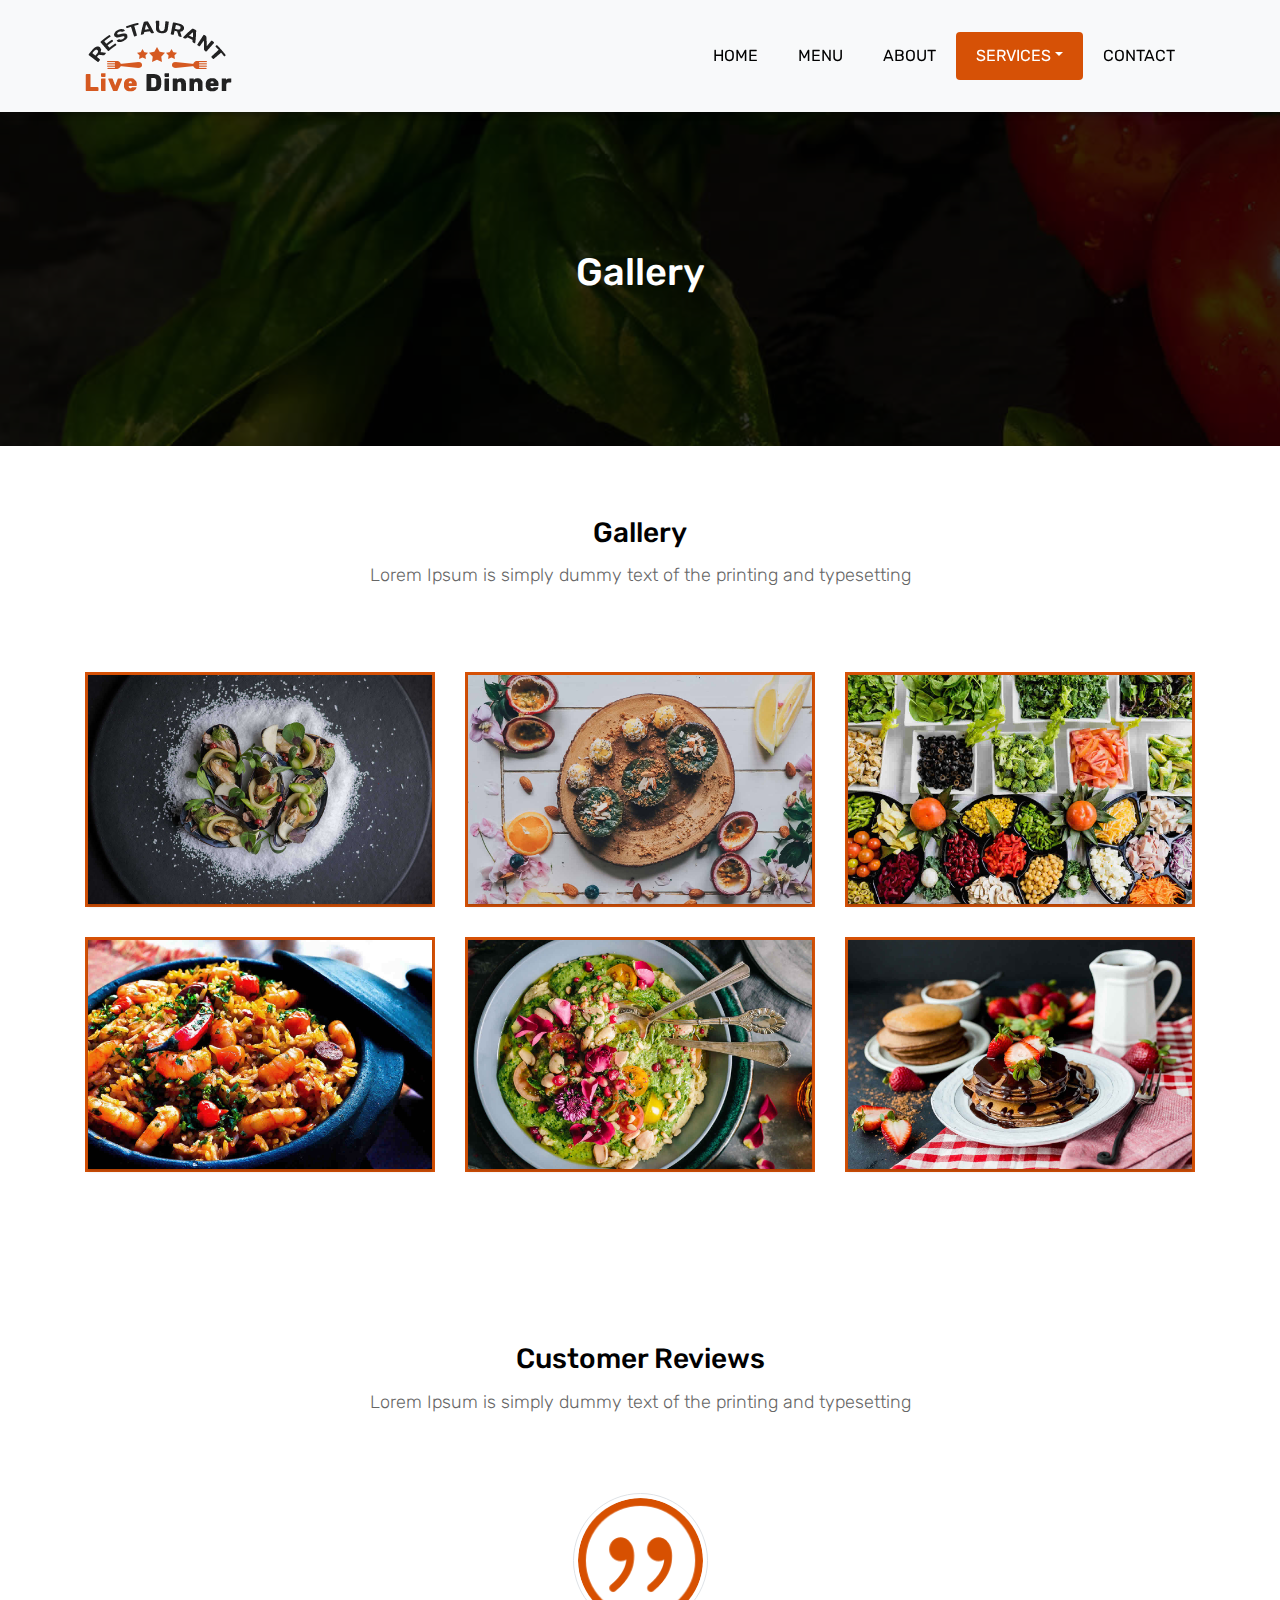
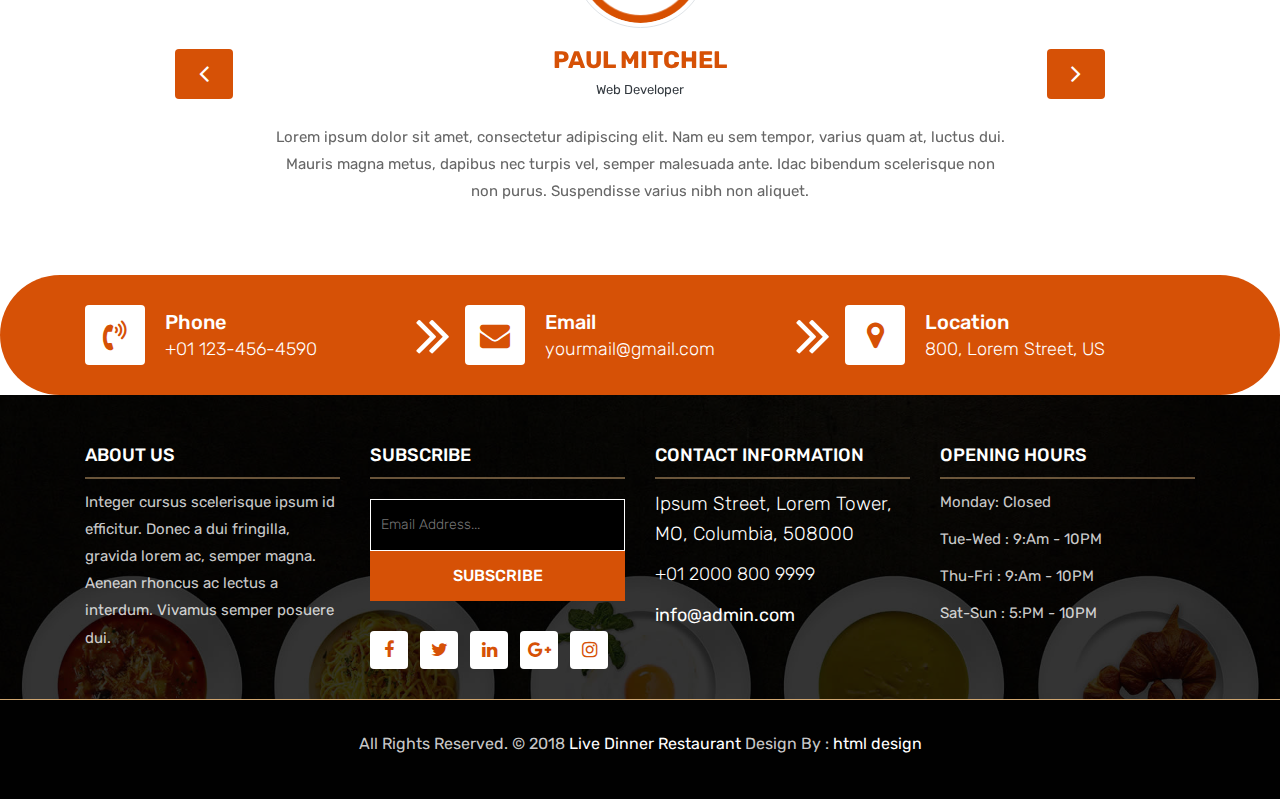
<file: gallery.html>
<!DOCTYPE html>
<html lang="en"><!-- Basic -->
<head>
	<meta charset="utf-8">
    <meta http-equiv="X-UA-Compatible" content="IE=edge">   
   
    <!-- Mobile Metas -->
    <meta name="viewport" content="width=device-width, initial-scale=1">
 
     <!-- Site Metas -->
    <title>Live Dinner Restaurant - Responsive HTML5 Template</title>  
    <meta name="keywords" content="">
    <meta name="description" content="">
    <meta name="author" content="">

    <!-- Site Icons -->
    <link rel="shortcut icon" href="images/favicon.ico" type="image/x-icon">
    <link rel="apple-touch-icon" href="images/apple-touch-icon.png">

    <!-- Bootstrap CSS -->
    <link rel="stylesheet" href="css/bootstrap.min.css">    
	<!-- Site CSS -->
    <link rel="stylesheet" href="css/style.css">    
    <!-- Responsive CSS -->
    <link rel="stylesheet" href="css/responsive.css">
    <!-- Custom CSS -->
    <link rel="stylesheet" href="css/custom.css">

    <!--[if lt IE 9]>
      <script src="https://oss.maxcdn.com/libs/html5shiv/3.7.0/html5shiv.js"></script>
      <script src="https://oss.maxcdn.com/libs/respond.js/1.4.2/respond.min.js"></script>
    <![endif]-->

</head>

<body>
	<!-- Start header -->
	<header class="top-navbar">
		<nav class="navbar navbar-expand-lg navbar-light bg-light">
			<div class="container">
				<a class="navbar-brand" href="index.html">
					<img src="images/logo.png" alt="" />
				</a>
				<button class="navbar-toggler" type="button" data-toggle="collapse" data-target="#navbars-rs-food" aria-controls="navbars-rs-food" aria-expanded="false" aria-label="Toggle navigation">
				  <span class="navbar-toggler-icon"></span>
				</button>
				<div class="collapse navbar-collapse" id="navbars-rs-food">
					<ul class="navbar-nav ml-auto">
						<li class="nav-item"><a class="nav-link" href="index.html">Home</a></li>
						<li class="nav-item"><a class="nav-link" href="menu.html">Menu</a></li>
						<li class="nav-item"><a class="nav-link" href="about.html">About</a></li>
						<li class="nav-item active dropdown">
							<a class="nav-link dropdown-toggle" href="#" id="dropdown-a" data-toggle="dropdown">Services</a>
							<div class="dropdown-menu" aria-labelledby="dropdown-a">
								<a class="dropdown-item" href="reservation.html">Reservation</a>
								<a class="dropdown-item" href="stuff.html">Stuff</a>
								<a class="dropdown-item" href="gallery.html">Gallery</a>
							</div>
						</li>
						<!-- <li class="nav-item dropdown">
							<a class="nav-link dropdown-toggle" href="#" id="dropdown-a" data-toggle="dropdown">Blog</a>
							<div class="dropdown-menu" aria-labelledby="dropdown-a">
								<a class="dropdown-item" href="blog.html">blog</a>
								<a class="dropdown-item" href="blog-details.html">blog Single</a>
							</div>
						</li> -->
						<li class="nav-item"><a class="nav-link" href="contact.html">Contact</a></li>
					</ul>
				</div>
			</div>
		</nav>
	</header>
	<!-- End header -->
	
	<!-- Start All Pages -->
	<div class="all-page-title page-breadcrumb">
		<div class="container text-center">
			<div class="row">
				<div class="col-lg-12">
					<h1>Gallery</h1>
				</div>
			</div>
		</div>
	</div>
	<!-- End All Pages -->
	
	<!-- Start Gallery -->
	<div class="gallery-box">
		<div class="container">
			<div class="row">
				<div class="col-lg-12">
					<div class="heading-title text-center">
						<h2>Gallery</h2>
						<p>Lorem Ipsum is simply dummy text of the printing and typesetting</p>
					</div>
				</div>
			</div>
			<div class="tz-gallery">
				<div class="row">
					<div class="col-sm-12 col-md-4 col-lg-4">
						<a class="lightbox" href="images/gallery-img-01.jpg">
							<img class="img-fluid" src="images/gallery-img-01.jpg" alt="Gallery Images">
						</a>
					</div>
					<div class="col-sm-6 col-md-4 col-lg-4">
						<a class="lightbox" href="images/gallery-img-02.jpg">
							<img class="img-fluid" src="images/gallery-img-02.jpg" alt="Gallery Images">
						</a>
					</div>
					<div class="col-sm-6 col-md-4 col-lg-4">
						<a class="lightbox" href="images/gallery-img-03.jpg">
							<img class="img-fluid" src="images/gallery-img-03.jpg" alt="Gallery Images">
						</a>
					</div>
					<div class="col-sm-12 col-md-4 col-lg-4">
						<a class="lightbox" href="images/gallery-img-04.jpg">
							<img class="img-fluid" src="images/gallery-img-04.jpg" alt="Gallery Images">
						</a>
					</div>
					<div class="col-sm-6 col-md-4 col-lg-4">
						<a class="lightbox" href="images/gallery-img-05.jpg">
							<img class="img-fluid" src="images/gallery-img-05.jpg" alt="Gallery Images">
						</a>
					</div> 
					<div class="col-sm-6 col-md-4 col-lg-4">
						<a class="lightbox" href="images/gallery-img-06.jpg">
							<img class="img-fluid" src="images/gallery-img-06.jpg" alt="Gallery Images">
						</a>
					</div>
				</div>
			</div>
		</div>
	</div>
	<!-- End Gallery -->
	
	<!-- Start Customer Reviews -->
	<div class="customer-reviews-box">
		<div class="container">
			<div class="row">
				<div class="col-lg-12">
					<div class="heading-title text-center">
						<h2>Customer Reviews</h2>
						<p>Lorem Ipsum is simply dummy text of the printing and typesetting</p>
					</div>
				</div>
			</div>
			<div class="row">
				<div class="col-md-8 mr-auto ml-auto text-center">
					<div id="reviews" class="carousel slide" data-ride="carousel">
						<div class="carousel-inner mt-4">
							<div class="carousel-item text-center active">
								<div class="img-box p-1 border rounded-circle m-auto">
									<img class="d-block w-100 rounded-circle" src="images/quotations-button.png" alt="">
								</div>
								<h5 class="mt-4 mb-0"><strong class="text-warning text-uppercase">Paul Mitchel</strong></h5>
								<h6 class="text-dark m-0">Web Developer</h6>
								<p class="m-0 pt-3">Lorem ipsum dolor sit amet, consectetur adipiscing elit. Nam eu sem tempor, varius quam at, luctus dui. Mauris magna metus, dapibus nec turpis vel, semper malesuada ante. Idac bibendum scelerisque non non purus. Suspendisse varius nibh non aliquet.</p>
							</div>
							<div class="carousel-item text-center">
								<div class="img-box p-1 border rounded-circle m-auto">
									<img class="d-block w-100 rounded-circle" src="images/quotations-button.png" alt="">
								</div>
								<h5 class="mt-4 mb-0"><strong class="text-warning text-uppercase">Steve Fonsi</strong></h5>
								<h6 class="text-dark m-0">Web Designer</h6>
								<p class="m-0 pt-3">Lorem ipsum dolor sit amet, consectetur adipiscing elit. Nam eu sem tempor, varius quam at, luctus dui. Mauris magna metus, dapibus nec turpis vel, semper malesuada ante. Idac bibendum scelerisque non non purus. Suspendisse varius nibh non aliquet.</p>
							</div>
							<div class="carousel-item text-center">
								<div class="img-box p-1 border rounded-circle m-auto">
									<img class="d-block w-100 rounded-circle" src="images/quotations-button.png" alt="">
								</div>
								<h5 class="mt-4 mb-0"><strong class="text-warning text-uppercase">Daniel vebar</strong></h5>
								<h6 class="text-dark m-0">Seo Analyst</h6>
								<p class="m-0 pt-3">Lorem ipsum dolor sit amet, consectetur adipiscing elit. Nam eu sem tempor, varius quam at, luctus dui. Mauris magna metus, dapibus nec turpis vel, semper malesuada ante. Idac bibendum scelerisque non non purus. Suspendisse varius nibh non aliquet.</p>
							</div>
						</div>
						<a class="carousel-control-prev" href="#reviews" role="button" data-slide="prev">
							<i class="fa fa-angle-left" aria-hidden="true"></i>
							<span class="sr-only">Previous</span>
						</a>
						<a class="carousel-control-next" href="#reviews" role="button" data-slide="next">
							<i class="fa fa-angle-right" aria-hidden="true"></i>
							<span class="sr-only">Next</span>
						</a>
                    </div>
				</div>
			</div>
		</div>
	</div>
	<!-- End Customer Reviews -->
	
	<!-- Start Contact info -->
	<div class="contact-imfo-box">
		<div class="container">
			<div class="row">
				<div class="col-md-4 arrow-right">
					<i class="fa fa-volume-control-phone"></i>
					<div class="overflow-hidden">
						<h4>Phone</h4>
						<p class="lead">
							+01 123-456-4590
						</p>
					</div>
				</div>
				<div class="col-md-4 arrow-right">
					<i class="fa fa-envelope"></i>
					<div class="overflow-hidden">
						<h4>Email</h4>
						<p class="lead">
							yourmail@gmail.com
						</p>
					</div>
				</div>
				<div class="col-md-4">
					<i class="fa fa-map-marker"></i>
					<div class="overflow-hidden">
						<h4>Location</h4>
						<p class="lead">
							800, Lorem Street, US
						</p>
					</div>
				</div>
			</div>
		</div>
	</div>
	<!-- End Contact info -->
	
	<!-- Start Footer -->
	<footer class="footer-area bg-f">
		<div class="container">
			<div class="row">
				<div class="col-lg-3 col-md-6">
					<h3>About Us</h3>
					<p>Integer cursus scelerisque ipsum id efficitur. Donec a dui fringilla, gravida lorem ac, semper magna. Aenean rhoncus ac lectus a interdum. Vivamus semper posuere dui.</p>
				</div>
				<div class="col-lg-3 col-md-6">
					<h3>Subscribe</h3>
					<div class="subscribe_form">
						<form class="subscribe_form">
							<input name="EMAIL" id="subs-email" class="form_input" placeholder="Email Address..." type="email">
							<button type="submit" class="submit">SUBSCRIBE</button>
							<div class="clearfix"></div>
						</form>
					</div>
					<ul class="list-inline f-social">
						<li class="list-inline-item"><a href="#"><i class="fa fa-facebook" aria-hidden="true"></i></a></li>
						<li class="list-inline-item"><a href="#"><i class="fa fa-twitter" aria-hidden="true"></i></a></li>
						<li class="list-inline-item"><a href="#"><i class="fa fa-linkedin" aria-hidden="true"></i></a></li>
						<li class="list-inline-item"><a href="#"><i class="fa fa-google-plus" aria-hidden="true"></i></a></li>
						<li class="list-inline-item"><a href="#"><i class="fa fa-instagram" aria-hidden="true"></i></a></li>
					</ul>
				</div>
				<div class="col-lg-3 col-md-6">
					<h3>Contact information</h3>
					<p class="lead">Ipsum Street, Lorem Tower, MO, Columbia, 508000</p>
					<p class="lead"><a href="#">+01 2000 800 9999</a></p>
					<p><a href="#"> info@admin.com</a></p>
				</div>
				<div class="col-lg-3 col-md-6">
					<h3>Opening hours</h3>
					<p><span class="text-color">Monday: </span>Closed</p>
					<p><span class="text-color">Tue-Wed :</span> 9:Am - 10PM</p>
					<p><span class="text-color">Thu-Fri :</span> 9:Am - 10PM</p>
					<p><span class="text-color">Sat-Sun :</span> 5:PM - 10PM</p>
				</div>
			</div>
		</div>
		
		<div class="copyright">
			<div class="container">
				<div class="row">
					<div class="col-lg-12">
						<p class="company-name">All Rights Reserved. &copy; 2018 <a href="#">Live Dinner Restaurant</a> Design By : 
					<a href="https://html.design/">html design</a></p>
					</div>
				</div>
			</div>
		</div>
		
	</footer>
	<!-- End Footer -->
	
	<a href="#" id="back-to-top" title="Back to top" style="display: none;"><i class="fa fa-paper-plane-o" aria-hidden="true"></i></a>

	<!-- ALL JS FILES -->
	<script src="js/jquery-3.2.1.min.js"></script>
	<script src="js/popper.min.js"></script>
	<script src="js/bootstrap.min.js"></script>
    <!-- ALL PLUGINS -->
	<script src="js/jquery.superslides.min.js"></script>
	<script src="js/images-loded.min.js"></script>
	<script src="js/isotope.min.js"></script>
	<script src="js/baguetteBox.min.js"></script>
	<script src="js/form-validator.min.js"></script>
    <script src="js/contact-form-script.js"></script>
    <script src="js/custom.js"></script>
</body>
</html>
</file>
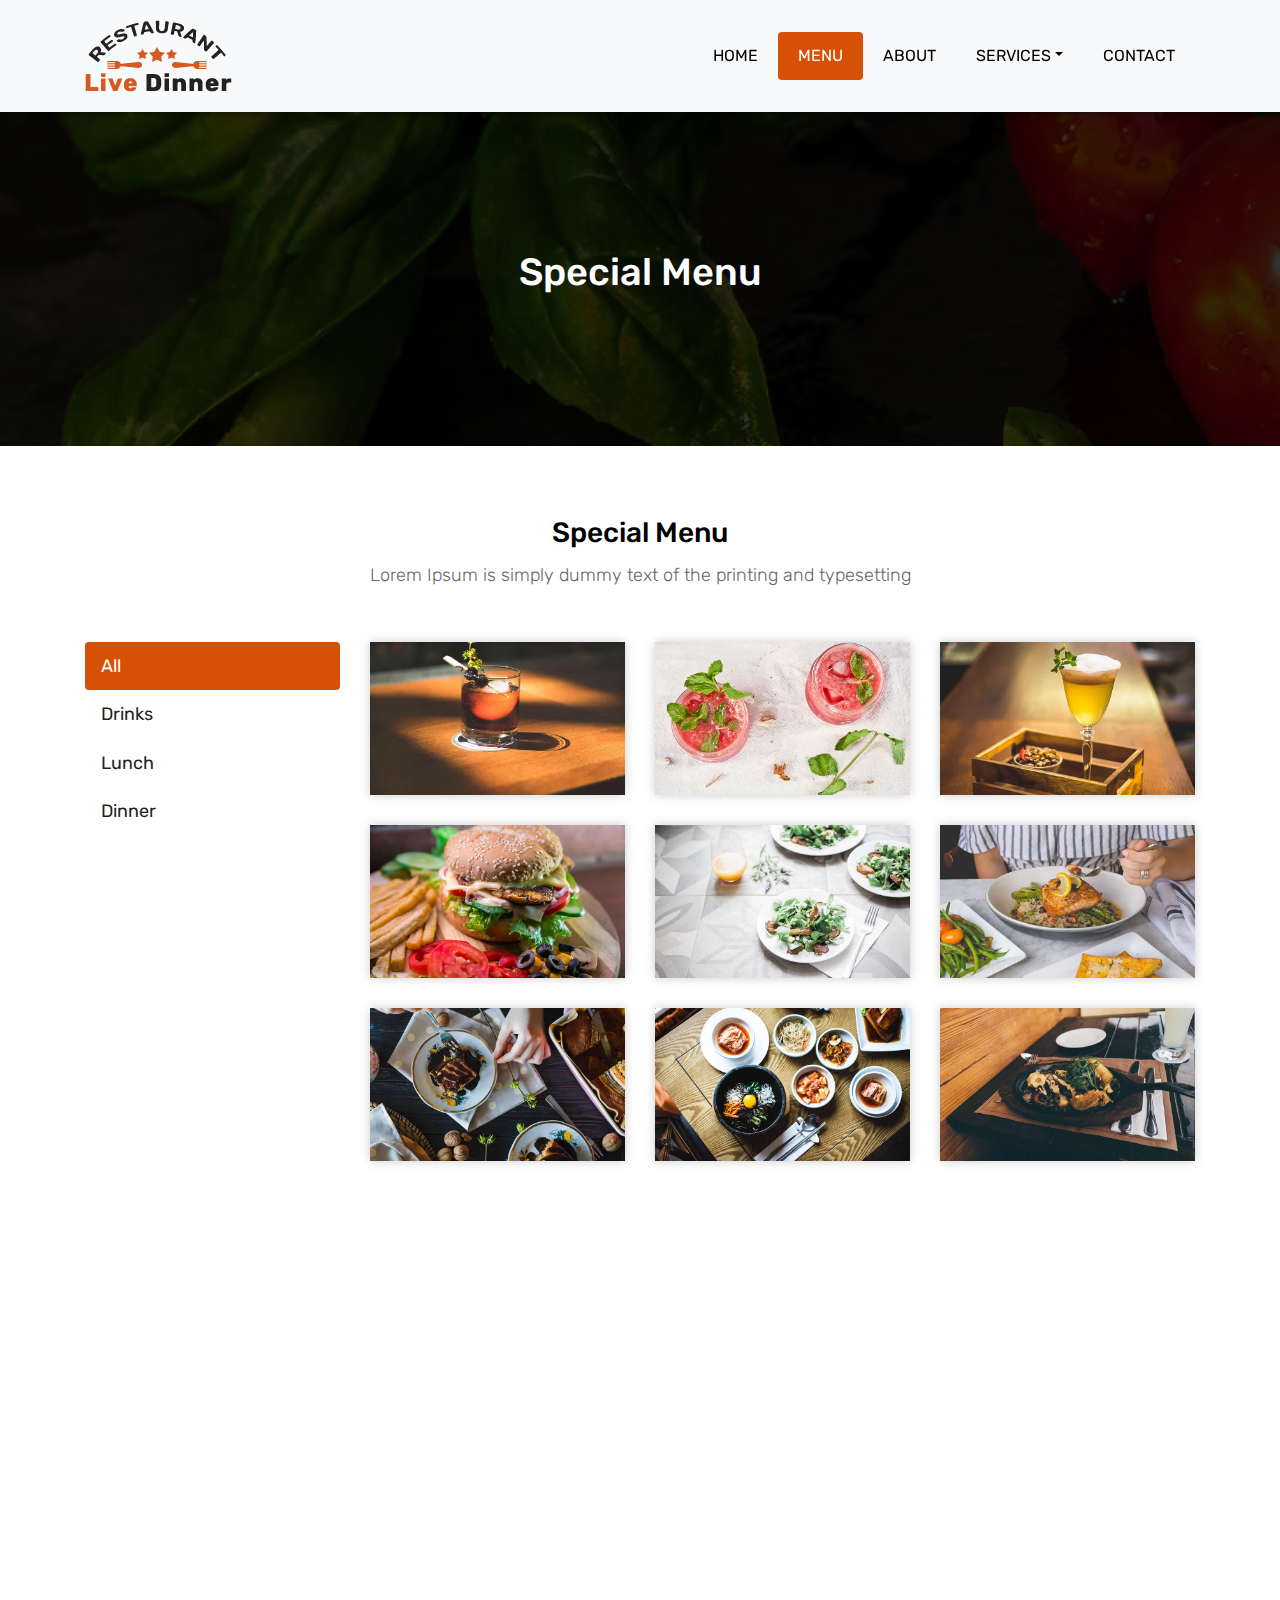
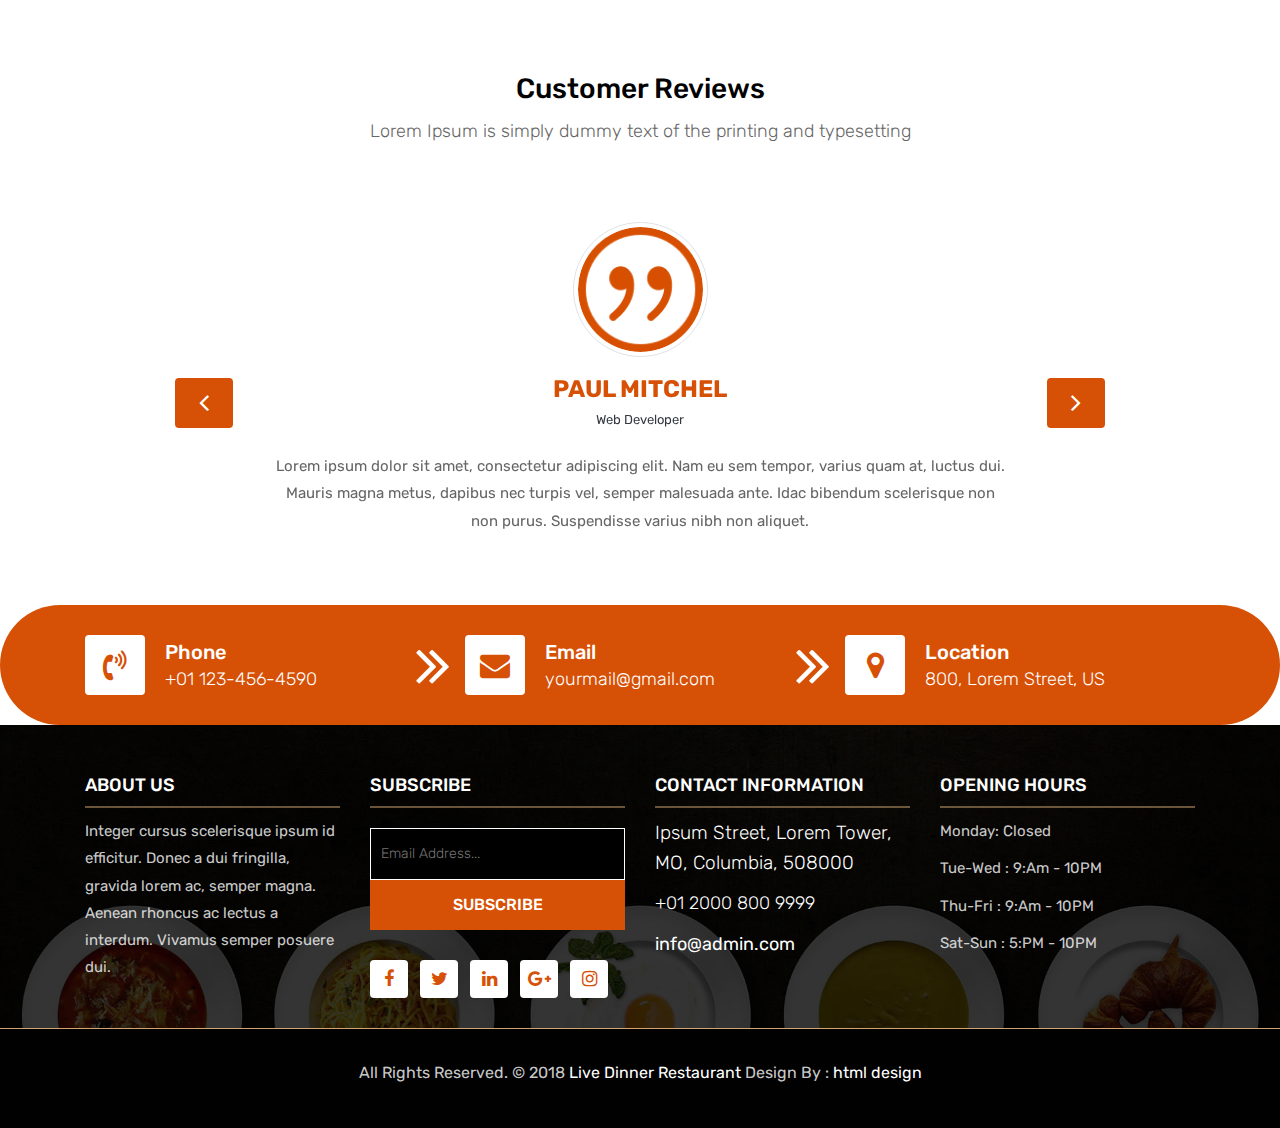
<file: menu.html>
<!DOCTYPE html>
<html lang="en"><!-- Basic -->
<head>
	<meta charset="utf-8">
    <meta http-equiv="X-UA-Compatible" content="IE=edge">   
   
    <!-- Mobile Metas -->
    <meta name="viewport" content="width=device-width, initial-scale=1">
 
     <!-- Site Metas -->
    <title>Live Dinner Restaurant - Responsive HTML5 Template</title>  
    <meta name="keywords" content="">
    <meta name="description" content="">
    <meta name="author" content="">

    <!-- Site Icons -->
    <link rel="shortcut icon" href="images/favicon.ico" type="image/x-icon">
    <link rel="apple-touch-icon" href="images/apple-touch-icon.png">

    <!-- Bootstrap CSS -->
    <link rel="stylesheet" href="css/bootstrap.min.css">    
	<!-- Site CSS -->
    <link rel="stylesheet" href="css/style.css">    
    <!-- Responsive CSS -->
    <link rel="stylesheet" href="css/responsive.css">
    <!-- Custom CSS -->
    <link rel="stylesheet" href="css/custom.css">

    <!--[if lt IE 9]>
      <script src="https://oss.maxcdn.com/libs/html5shiv/3.7.0/html5shiv.js"></script>
      <script src="https://oss.maxcdn.com/libs/respond.js/1.4.2/respond.min.js"></script>
    <![endif]-->

</head>

<body>
	<!-- Start header -->
	<header class="top-navbar">
		<nav class="navbar navbar-expand-lg navbar-light bg-light">
			<div class="container">
				<a class="navbar-brand" href="index.html">
					<img src="images/logo.png" alt="" />
				</a>
				<button class="navbar-toggler" type="button" data-toggle="collapse" data-target="#navbars-rs-food" aria-controls="navbars-rs-food" aria-expanded="false" aria-label="Toggle navigation">
				  <span class="navbar-toggler-icon"></span>
				</button>
				<div class="collapse navbar-collapse" id="navbars-rs-food">
					<ul class="navbar-nav ml-auto">
						<li class="nav-item"><a class="nav-link" href="index.html">Home</a></li>
						<li class="nav-item active"><a class="nav-link" href="menu.html">Menu</a></li>
						<li class="nav-item"><a class="nav-link" href="about.html">About</a></li>
						<li class="nav-item dropdown">
							<a class="nav-link dropdown-toggle" href="#" id="dropdown-a" data-toggle="dropdown">Services</a>
							<div class="dropdown-menu" aria-labelledby="dropdown-a">
								<a class="dropdown-item" href="reservation.html">Reservation</a>
								<a class="dropdown-item" href="stuff.html">Stuff</a>
								<a class="dropdown-item" href="gallery.html">Gallery</a>
							</div>
						</li>
						<!-- <li class="nav-item dropdown">
							<a class="nav-link dropdown-toggle" href="#" id="dropdown-a" data-toggle="dropdown">Blog</a>
							<div class="dropdown-menu" aria-labelledby="dropdown-a">
								<a class="dropdown-item" href="blog.html">blog</a>
								<a class="dropdown-item" href="blog-details.html">blog Single</a>
							</div>
						</li> -->
						<li class="nav-item"><a class="nav-link" href="contact.html">Contact</a></li>
					</ul>
				</div>
			</div>
		</nav>
	</header>
	<!-- End header -->
	
	<!-- Start All Pages -->
	<div class="all-page-title page-breadcrumb">
		<div class="container text-center">
			<div class="row">
				<div class="col-lg-12">
					<h1>Special Menu</h1>
				</div>
			</div>
		</div>
	</div>
	<!-- End All Pages -->
	
	<!-- Start Menu -->
	<div class="menu-box">
		<div class="container">
			<div class="row">
				<div class="col-lg-12">
					<div class="heading-title text-center">
						<h2>Special Menu</h2>
						<p>Lorem Ipsum is simply dummy text of the printing and typesetting</p>
					</div>
				</div>
			</div>
			
			<div class="row inner-menu-box">
				<div class="col-3">
					<div class="nav flex-column nav-pills" id="v-pills-tab" role="tablist" aria-orientation="vertical">
						<a class="nav-link active" id="v-pills-home-tab" data-toggle="pill" href="#v-pills-home" role="tab" aria-controls="v-pills-home" aria-selected="true">All</a>
						<a class="nav-link" id="v-pills-profile-tab" data-toggle="pill" href="#v-pills-profile" role="tab" aria-controls="v-pills-profile" aria-selected="false">Drinks</a>
						<a class="nav-link" id="v-pills-messages-tab" data-toggle="pill" href="#v-pills-messages" role="tab" aria-controls="v-pills-messages" aria-selected="false">Lunch</</a>
						<a class="nav-link" id="v-pills-settings-tab" data-toggle="pill" href="#v-pills-settings" role="tab" aria-controls="v-pills-settings" aria-selected="false">Dinner</a>
					</div>
				</div>
				
				<div class="col-9">
					<div class="tab-content" id="v-pills-tabContent">
						<div class="tab-pane fade show active" id="v-pills-home" role="tabpanel" aria-labelledby="v-pills-home-tab">
							<div class="row">
								<div class="col-lg-4 col-md-6 special-grid drinks">
									<div class="gallery-single fix">
										<img src="images/img-01.jpg" class="img-fluid" alt="Image">
										<div class="why-text">
											<h4>Special Drinks 1</h4>
											<p>Sed id magna vitae eros sagittis euismod.</p>
											<h5> $7.79</h5>
										</div>
									</div>
								</div>
								
								<div class="col-lg-4 col-md-6 special-grid drinks">
									<div class="gallery-single fix">
										<img src="images/img-02.jpg" class="img-fluid" alt="Image">
										<div class="why-text">
											<h4>Special Drinks 2</h4>
											<p>Sed id magna vitae eros sagittis euismod.</p>
											<h5> $9.79</h5>
										</div>
									</div>
								</div>
								
								<div class="col-lg-4 col-md-6 special-grid drinks">
									<div class="gallery-single fix">
										<img src="images/img-03.jpg" class="img-fluid" alt="Image">
										<div class="why-text">
											<h4>Special Drinks 3</h4>
											<p>Sed id magna vitae eros sagittis euismod.</p>
											<h5> $10.79</h5>
										</div>
									</div>
								</div>
								
								<div class="col-lg-4 col-md-6 special-grid lunch">
									<div class="gallery-single fix">
										<img src="images/img-04.jpg" class="img-fluid" alt="Image">
										<div class="why-text">
											<h4>Special Lunch 1</h4>
											<p>Sed id magna vitae eros sagittis euismod.</p>
											<h5> $15.79</h5>
										</div>
									</div>
								</div>
								
								<div class="col-lg-4 col-md-6 special-grid lunch">
									<div class="gallery-single fix">
										<img src="images/img-05.jpg" class="img-fluid" alt="Image">
										<div class="why-text">
											<h4>Special Lunch 2</h4>
											<p>Sed id magna vitae eros sagittis euismod.</p>
											<h5> $18.79</h5>
										</div>
									</div>
								</div>
								
								<div class="col-lg-4 col-md-6 special-grid lunch">
									<div class="gallery-single fix">
										<img src="images/img-06.jpg" class="img-fluid" alt="Image">
										<div class="why-text">
											<h4>Special Lunch 3</h4>
											<p>Sed id magna vitae eros sagittis euismod.</p>
											<h5> $20.79</h5>
										</div>
									</div>
								</div>
								
								<div class="col-lg-4 col-md-6 special-grid dinner">
									<div class="gallery-single fix">
										<img src="images/img-07.jpg" class="img-fluid" alt="Image">
										<div class="why-text">
											<h4>Special Dinner 1</h4>
											<p>Sed id magna vitae eros sagittis euismod.</p>
											<h5> $25.79</h5>
										</div>
									</div>
								</div>
								
								<div class="col-lg-4 col-md-6 special-grid dinner">
									<div class="gallery-single fix">
										<img src="images/img-08.jpg" class="img-fluid" alt="Image">
										<div class="why-text">
											<h4>Special Dinner 2</h4>
											<p>Sed id magna vitae eros sagittis euismod.</p>
											<h5> $22.79</h5>
										</div>
									</div>
								</div>
								
								<div class="col-lg-4 col-md-6 special-grid dinner">
									<div class="gallery-single fix">
										<img src="images/img-09.jpg" class="img-fluid" alt="Image">
										<div class="why-text">
											<h4>Special Dinner 3</h4>
											<p>Sed id magna vitae eros sagittis euismod.</p>
											<h5> $24.79</h5>
										</div>
									</div>
								</div>
							</div>
							
						</div>
						<div class="tab-pane fade" id="v-pills-profile" role="tabpanel" aria-labelledby="v-pills-profile-tab">
							<div class="row">
								<div class="col-lg-4 col-md-6 special-grid drinks">
									<div class="gallery-single fix">
										<img src="images/img-01.jpg" class="img-fluid" alt="Image">
										<div class="why-text">
											<h4>Special Drinks 1</h4>
											<p>Sed id magna vitae eros sagittis euismod.</p>
											<h5> $7.79</h5>
										</div>
									</div>
								</div>
								
								<div class="col-lg-4 col-md-6 special-grid drinks">
									<div class="gallery-single fix">
										<img src="images/img-02.jpg" class="img-fluid" alt="Image">
										<div class="why-text">
											<h4>Special Drinks 2</h4>
											<p>Sed id magna vitae eros sagittis euismod.</p>
											<h5> $9.79</h5>
										</div>
									</div>
								</div>
								
								<div class="col-lg-4 col-md-6 special-grid drinks">
									<div class="gallery-single fix">
										<img src="images/img-03.jpg" class="img-fluid" alt="Image">
										<div class="why-text">
											<h4>Special Drinks 3</h4>
											<p>Sed id magna vitae eros sagittis euismod.</p>
											<h5> $10.79</h5>
										</div>
									</div>
								</div>
							</div>
							
						</div>
						<div class="tab-pane fade" id="v-pills-messages" role="tabpanel" aria-labelledby="v-pills-messages-tab">
							<div class="row">
								<div class="col-lg-4 col-md-6 special-grid lunch">
									<div class="gallery-single fix">
										<img src="images/img-04.jpg" class="img-fluid" alt="Image">
										<div class="why-text">
											<h4>Special Lunch 1</h4>
											<p>Sed id magna vitae eros sagittis euismod.</p>
											<h5> $15.79</h5>
										</div>
									</div>
								</div>
								
								<div class="col-lg-4 col-md-6 special-grid lunch">
									<div class="gallery-single fix">
										<img src="images/img-05.jpg" class="img-fluid" alt="Image">
										<div class="why-text">
											<h4>Special Lunch 2</h4>
											<p>Sed id magna vitae eros sagittis euismod.</p>
											<h5> $18.79</h5>
										</div>
									</div>
								</div>
								
								<div class="col-lg-4 col-md-6 special-grid lunch">
									<div class="gallery-single fix">
										<img src="images/img-06.jpg" class="img-fluid" alt="Image">
										<div class="why-text">
											<h4>Special Lunch 3</h4>
											<p>Sed id magna vitae eros sagittis euismod.</p>
											<h5> $20.79</h5>
										</div>
									</div>
								</div>
							</div>
						</div>
						<div class="tab-pane fade" id="v-pills-settings" role="tabpanel" aria-labelledby="v-pills-settings-tab">
							<div class="row">
								<div class="col-lg-4 col-md-6 special-grid dinner">
									<div class="gallery-single fix">
										<img src="images/img-07.jpg" class="img-fluid" alt="Image">
										<div class="why-text">
											<h4>Special Dinner 1</h4>
											<p>Sed id magna vitae eros sagittis euismod.</p>
											<h5> $25.79</h5>
										</div>
									</div>
								</div>
								
								<div class="col-lg-4 col-md-6 special-grid dinner">
									<div class="gallery-single fix">
										<img src="images/img-08.jpg" class="img-fluid" alt="Image">
										<div class="why-text">
											<h4>Special Dinner 2</h4>
											<p>Sed id magna vitae eros sagittis euismod.</p>
											<h5> $22.79</h5>
										</div>
									</div>
								</div>
								
								<div class="col-lg-4 col-md-6 special-grid dinner">
									<div class="gallery-single fix">
										<img src="images/img-09.jpg" class="img-fluid" alt="Image">
										<div class="why-text">
											<h4>Special Dinner 3</h4>
											<p>Sed id magna vitae eros sagittis euismod.</p>
											<h5> $24.79</h5>
										</div>
									</div>
								</div>
							</div>
						</div>
					</div>
				</div>
			</div>
		</div>
	</div>
	<!-- End Menu -->
	
	<!-- Start QT -->
	<div class="qt-box qt-background">
		<div class="container">
			<div class="row">
				<div class="col-md-8 ml-auto mr-auto text-center">
					<p class="lead ">
						" If you're not the one cooking, stay out of the way and compliment the chef. "
					</p>
					<span class="lead">Michael Strahan</span>
				</div>
			</div>
		</div>
	</div>
	<!-- End QT -->
	
	<!-- Start Customer Reviews -->
	<div class="customer-reviews-box">
		<div class="container">
			<div class="row">
				<div class="col-lg-12">
					<div class="heading-title text-center">
						<h2>Customer Reviews</h2>
						<p>Lorem Ipsum is simply dummy text of the printing and typesetting</p>
					</div>
				</div>
			</div>
			<div class="row">
				<div class="col-md-8 mr-auto ml-auto text-center">
					<div id="reviews" class="carousel slide" data-ride="carousel">
						<div class="carousel-inner mt-4">
							<div class="carousel-item text-center active">
								<div class="img-box p-1 border rounded-circle m-auto">
									<img class="d-block w-100 rounded-circle" src="images/quotations-button.png" alt="">
								</div>
								<h5 class="mt-4 mb-0"><strong class="text-warning text-uppercase">Paul Mitchel</strong></h5>
								<h6 class="text-dark m-0">Web Developer</h6>
								<p class="m-0 pt-3">Lorem ipsum dolor sit amet, consectetur adipiscing elit. Nam eu sem tempor, varius quam at, luctus dui. Mauris magna metus, dapibus nec turpis vel, semper malesuada ante. Idac bibendum scelerisque non non purus. Suspendisse varius nibh non aliquet.</p>
							</div>
							<div class="carousel-item text-center">
								<div class="img-box p-1 border rounded-circle m-auto">
									<img class="d-block w-100 rounded-circle" src="images/quotations-button.png" alt="">
								</div>
								<h5 class="mt-4 mb-0"><strong class="text-warning text-uppercase">Steve Fonsi</strong></h5>
								<h6 class="text-dark m-0">Web Designer</h6>
								<p class="m-0 pt-3">Lorem ipsum dolor sit amet, consectetur adipiscing elit. Nam eu sem tempor, varius quam at, luctus dui. Mauris magna metus, dapibus nec turpis vel, semper malesuada ante. Idac bibendum scelerisque non non purus. Suspendisse varius nibh non aliquet.</p>
							</div>
							<div class="carousel-item text-center">
								<div class="img-box p-1 border rounded-circle m-auto">
									<img class="d-block w-100 rounded-circle" src="images/quotations-button.png" alt="">
								</div>
								<h5 class="mt-4 mb-0"><strong class="text-warning text-uppercase">Daniel vebar</strong></h5>
								<h6 class="text-dark m-0">Seo Analyst</h6>
								<p class="m-0 pt-3">Lorem ipsum dolor sit amet, consectetur adipiscing elit. Nam eu sem tempor, varius quam at, luctus dui. Mauris magna metus, dapibus nec turpis vel, semper malesuada ante. Idac bibendum scelerisque non non purus. Suspendisse varius nibh non aliquet.</p>
							</div>
						</div>
						<a class="carousel-control-prev" href="#reviews" role="button" data-slide="prev">
							<i class="fa fa-angle-left" aria-hidden="true"></i>
							<span class="sr-only">Previous</span>
						</a>
						<a class="carousel-control-next" href="#reviews" role="button" data-slide="next">
							<i class="fa fa-angle-right" aria-hidden="true"></i>
							<span class="sr-only">Next</span>
						</a>
                    </div>
				</div>
			</div>
		</div>
	</div>
	<!-- End Customer Reviews -->
	
	<!-- Start Contact info -->
	<div class="contact-imfo-box">
		<div class="container">
			<div class="row">
				<div class="col-md-4 arrow-right">
					<i class="fa fa-volume-control-phone"></i>
					<div class="overflow-hidden">
						<h4>Phone</h4>
						<p class="lead">
							+01 123-456-4590
						</p>
					</div>
				</div>
				<div class="col-md-4 arrow-right">
					<i class="fa fa-envelope"></i>
					<div class="overflow-hidden">
						<h4>Email</h4>
						<p class="lead">
							yourmail@gmail.com
						</p>
					</div>
				</div>
				<div class="col-md-4">
					<i class="fa fa-map-marker"></i>
					<div class="overflow-hidden">
						<h4>Location</h4>
						<p class="lead">
							800, Lorem Street, US
						</p>
					</div>
				</div>
			</div>
		</div>
	</div>
	<!-- End Contact info -->
	
	<!-- Start Footer -->
	<footer class="footer-area bg-f">
		<div class="container">
			<div class="row">
				<div class="col-lg-3 col-md-6">
					<h3>About Us</h3>
					<p>Integer cursus scelerisque ipsum id efficitur. Donec a dui fringilla, gravida lorem ac, semper magna. Aenean rhoncus ac lectus a interdum. Vivamus semper posuere dui.</p>
				</div>
				<div class="col-lg-3 col-md-6">
					<h3>Subscribe</h3>
					<div class="subscribe_form">
						<form class="subscribe_form">
							<input name="EMAIL" id="subs-email" class="form_input" placeholder="Email Address..." type="email">
							<button type="submit" class="submit">SUBSCRIBE</button>
							<div class="clearfix"></div>
						</form>
					</div>
					<ul class="list-inline f-social">
						<li class="list-inline-item"><a href="#"><i class="fa fa-facebook" aria-hidden="true"></i></a></li>
						<li class="list-inline-item"><a href="#"><i class="fa fa-twitter" aria-hidden="true"></i></a></li>
						<li class="list-inline-item"><a href="#"><i class="fa fa-linkedin" aria-hidden="true"></i></a></li>
						<li class="list-inline-item"><a href="#"><i class="fa fa-google-plus" aria-hidden="true"></i></a></li>
						<li class="list-inline-item"><a href="#"><i class="fa fa-instagram" aria-hidden="true"></i></a></li>
					</ul>
				</div>
				<div class="col-lg-3 col-md-6">
					<h3>Contact information</h3>
					<p class="lead">Ipsum Street, Lorem Tower, MO, Columbia, 508000</p>
					<p class="lead"><a href="#">+01 2000 800 9999</a></p>
					<p><a href="#"> info@admin.com</a></p>
				</div>
				<div class="col-lg-3 col-md-6">
					<h3>Opening hours</h3>
					<p><span class="text-color">Monday: </span>Closed</p>
					<p><span class="text-color">Tue-Wed :</span> 9:Am - 10PM</p>
					<p><span class="text-color">Thu-Fri :</span> 9:Am - 10PM</p>
					<p><span class="text-color">Sat-Sun :</span> 5:PM - 10PM</p>
				</div>
			</div>
		</div>
		
		<div class="copyright">
			<div class="container">
				<div class="row">
					<div class="col-lg-12">
						<p class="company-name">All Rights Reserved. &copy; 2018 <a href="#">Live Dinner Restaurant</a> Design By : 
					<a href="https://html.design/">html design</a></p>
					</div>
				</div>
			</div>
		</div>
		
	</footer>
	<!-- End Footer -->
	
	<a href="#" id="back-to-top" title="Back to top" style="display: none;"><i class="fa fa-paper-plane-o" aria-hidden="true"></i></a>

	<!-- ALL JS FILES -->
	<script src="js/jquery-3.2.1.min.js"></script>
	<script src="js/popper.min.js"></script>
	<script src="js/bootstrap.min.js"></script>
    <!-- ALL PLUGINS -->
	<script src="js/jquery.superslides.min.js"></script>
	<script src="js/images-loded.min.js"></script>
	<script src="js/isotope.min.js"></script>
	<script src="js/baguetteBox.min.js"></script>
	<script src="js/form-validator.min.js"></script>
    <script src="js/contact-form-script.js"></script>
    <script src="js/custom.js"></script>
</body>
</html>
</file>
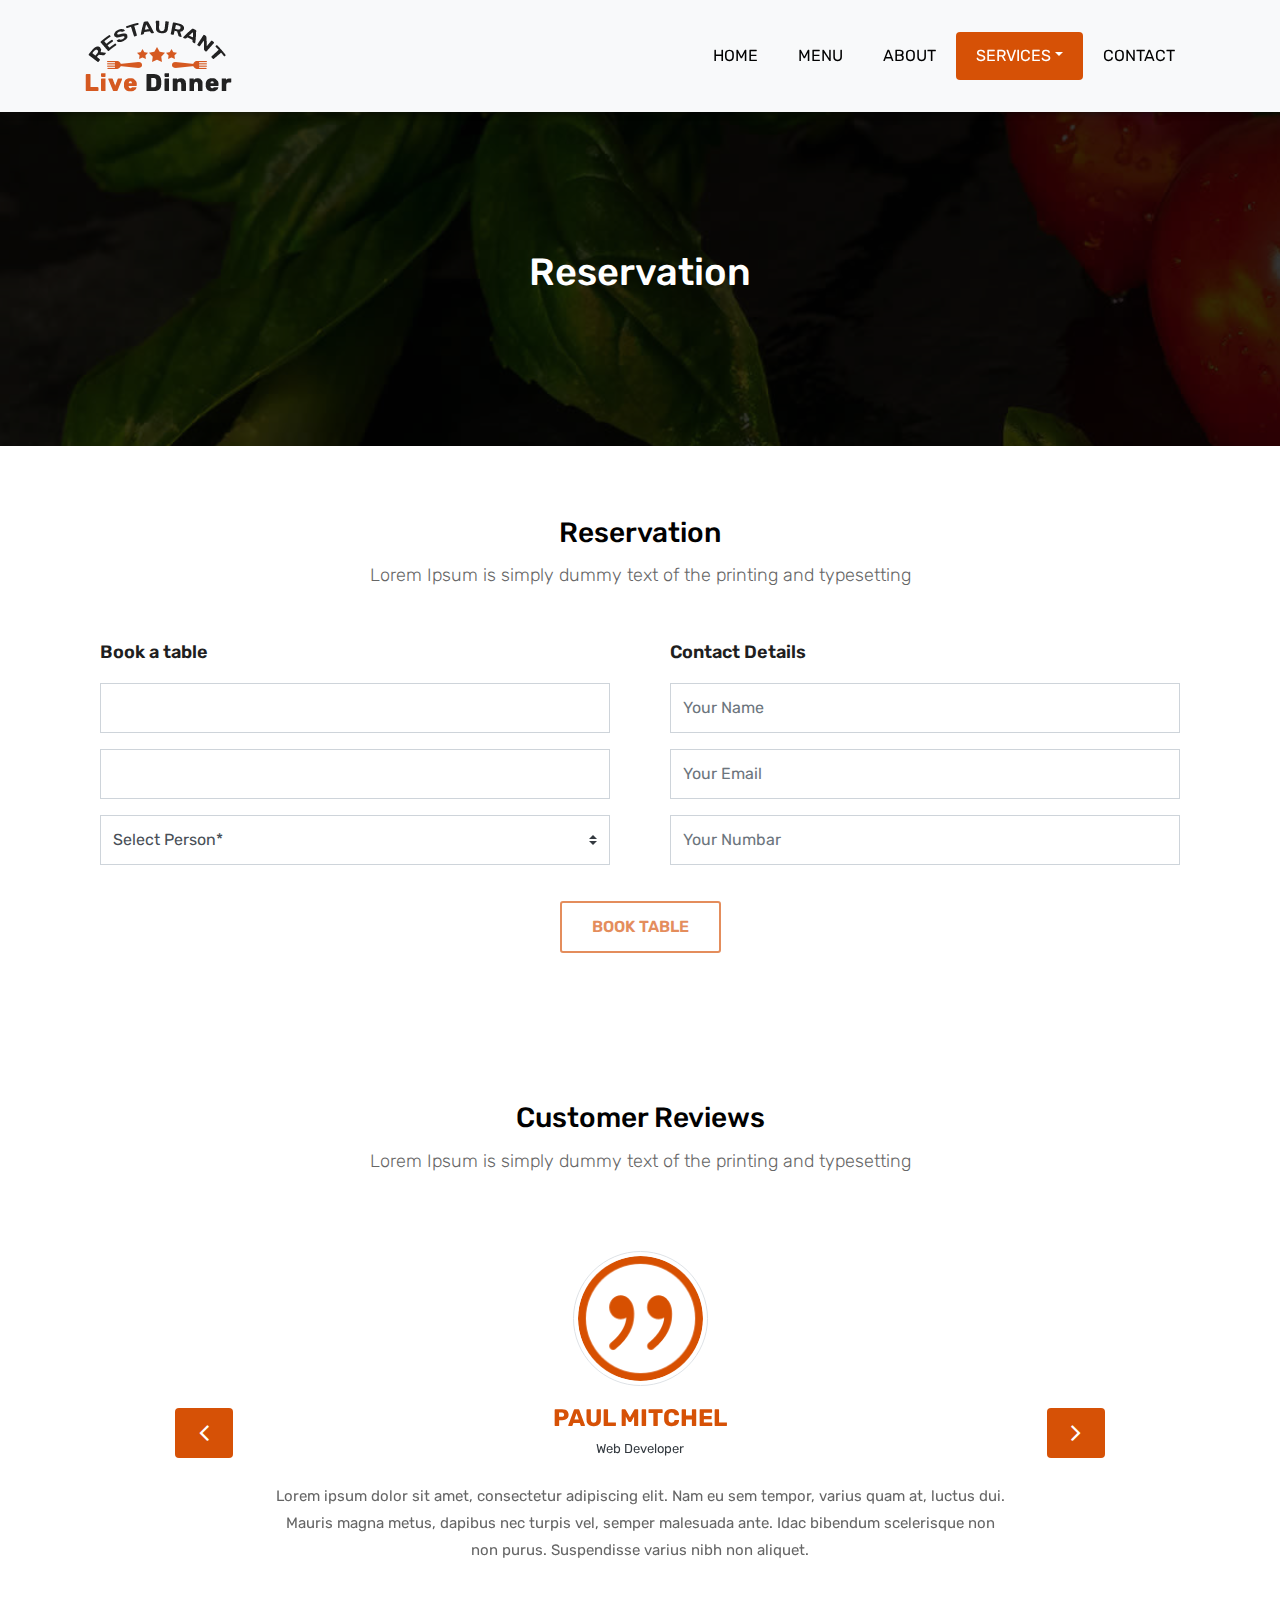
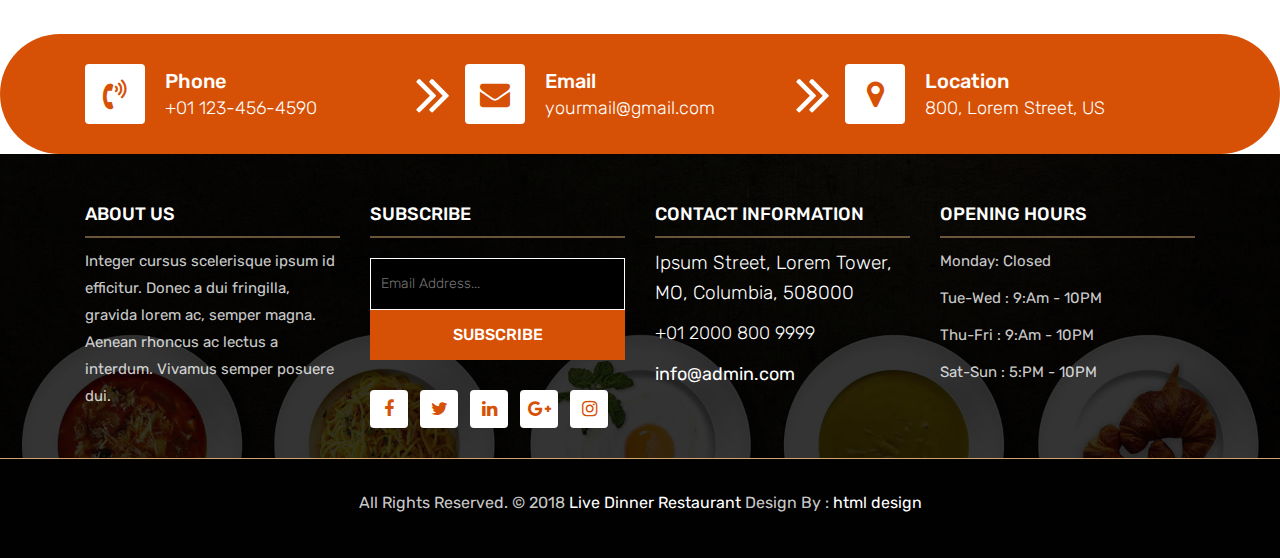
<file: reservation.html>
<!DOCTYPE html>
<html lang="en"><!-- Basic -->
<head>
	<meta charset="utf-8">
    <meta http-equiv="X-UA-Compatible" content="IE=edge">   
   
    <!-- Mobile Metas -->
    <meta name="viewport" content="width=device-width, initial-scale=1">
 
     <!-- Site Metas -->
    <title>Live Dinner Restaurant - Responsive HTML5 Template</title>  
    <meta name="keywords" content="">
    <meta name="description" content="">
    <meta name="author" content="">

    <!-- Site Icons -->
    <link rel="shortcut icon" href="images/favicon.ico" type="image/x-icon">
    <link rel="apple-touch-icon" href="images/apple-touch-icon.png">

    <!-- Bootstrap CSS -->
    <link rel="stylesheet" href="css/bootstrap.min.css">    
	<!-- Site CSS -->
    <link rel="stylesheet" href="css/style.css">    
	<!-- Pickadate CSS -->
    <link rel="stylesheet" href="css/classic.css">    
	<link rel="stylesheet" href="css/classic.date.css">    
	<link rel="stylesheet" href="css/classic.time.css">    
    <!-- Responsive CSS -->
    <link rel="stylesheet" href="css/responsive.css">
    <!-- Custom CSS -->
    <link rel="stylesheet" href="css/custom.css">

    <!--[if lt IE 9]>
      <script src="https://oss.maxcdn.com/libs/html5shiv/3.7.0/html5shiv.js"></script>
      <script src="https://oss.maxcdn.com/libs/respond.js/1.4.2/respond.min.js"></script>
    <![endif]-->

</head>

<body>
	<!-- Start header -->
	<header class="top-navbar">
		<nav class="navbar navbar-expand-lg navbar-light bg-light">
			<div class="container">
				<a class="navbar-brand" href="index.html">
					<img src="images/logo.png" alt="" />
				</a>
				<button class="navbar-toggler" type="button" data-toggle="collapse" data-target="#navbars-rs-food" aria-controls="navbars-rs-food" aria-expanded="false" aria-label="Toggle navigation">
				  <span class="navbar-toggler-icon"></span>
				</button>
				<div class="collapse navbar-collapse" id="navbars-rs-food">
					<ul class="navbar-nav ml-auto">
						<li class="nav-item"><a class="nav-link" href="index.html">Home</a></li>
						<li class="nav-item"><a class="nav-link" href="menu.html">Menu</a></li>
						<li class="nav-item"><a class="nav-link" href="about.html">About</a></li>
						<li class="nav-item active dropdown">
							<a class="nav-link dropdown-toggle" href="#" id="dropdown-a" data-toggle="dropdown">Services</a>
							<div class="dropdown-menu" aria-labelledby="dropdown-a">
								<a class="dropdown-item" href="reservation.html">Reservation</a>
								<a class="dropdown-item" href="stuff.html">Stuff</a>
								<a class="dropdown-item" href="gallery.html">Gallery</a>
							</div>
						</li>
						<!-- <li class="nav-item dropdown">
							<a class="nav-link dropdown-toggle" href="#" id="dropdown-a" data-toggle="dropdown">Blog</a>
							<div class="dropdown-menu" aria-labelledby="dropdown-a">
								<a class="dropdown-item" href="blog.html">blog</a>
								<a class="dropdown-item" href="blog-details.html">blog Single</a>
							</div>
						</li> -->
						<li class="nav-item"><a class="nav-link" href="contact.html">Contact</a></li>
					</ul>
				</div>
			</div>
		</nav>
	</header>
	<!-- End header -->
	
	<!-- Start All Pages -->
	<div class="all-page-title page-breadcrumb">
		<div class="container text-center">
			<div class="row">
				<div class="col-lg-12">
					<h1>Reservation</h1>
				</div>
			</div>
		</div>
	</div>
	<!-- End All Pages -->
	
	<!-- Start Reservation -->
	<div class="reservation-box">
		<div class="container">
			<div class="row">
				<div class="col-lg-12">
					<div class="heading-title text-center">
						<h2>Reservation</h2>
						<p>Lorem Ipsum is simply dummy text of the printing and typesetting</p>
					</div>
				</div>
			</div>
			<div class="row">
				<div class="col-lg-12 col-sm-12 col-xs-12">
					<div class="contact-block">
						<form id="contactForm">
							<div class="row">
								<div class="col-md-6">
									<h3>Book a table</h3>
									<div class="col-md-12">
										<div class="form-group">
											<input id="input_date" class="datepicker picker__input form-control" name="date" type="text" value="" equired data-error="Please enter Date">
											<div class="help-block with-errors"></div>
										</div>                                 
									</div>
									<div class="col-md-12">
										<div class="form-group">
											<input id="input_time" class="time form-control picker__input" required data-error="Please enter time">
											<div class="help-block with-errors"></div>
										</div>                                 
									</div>
									<div class="col-md-12">
										<div class="form-group">
											<select class="custom-select d-block form-control" id="person" required data-error="Please select Person">
											  <option disabled selected>Select Person*</option>
											  <option value="1">1</option>
											  <option value="2">2</option>
											  <option value="3">3</option>
											  <option value="4">4</option>
											  <option value="5">5</option>
											  <option value="6">6</option>
											  <option value="7">7</option>
											</select>
											<div class="help-block with-errors"></div>
										</div> 
									</div>
								</div>
								<div class="col-md-6">
									<h3>Contact Details</h3>
									<div class="col-md-12">
										<div class="form-group">
											<input type="text" class="form-control" id="name" name="name" placeholder="Your Name" required data-error="Please enter your name">
											<div class="help-block with-errors"></div>
										</div>                                 
									</div>
									<div class="col-md-12">
										<div class="form-group">
											<input type="text" placeholder="Your Email" id="email" class="form-control" name="email" required data-error="Please enter your email">
											<div class="help-block with-errors"></div>
										</div> 
									</div>
									<div class="col-md-12">
										<div class="form-group">
											<input type="text" placeholder="Your Numbar" id="phone" class="form-control" name="phone" required data-error="Please enter your Numbar">
											<div class="help-block with-errors"></div>
										</div> 
									</div>
								</div>
								<div class="col-md-12">
									<div class="submit-button text-center">
										<button class="btn btn-common" id="submit" type="submit">Book Table</button>
										<div id="msgSubmit" class="h3 text-center hidden"></div> 
										<div class="clearfix"></div> 
									</div>
								</div>
							</div>            
						</form>
					</div>
				</div>
			</div>
		</div>
	</div>
	<!-- End Reservation -->
	
	<!-- Start Customer Reviews -->
	<div class="customer-reviews-box">
		<div class="container">
			<div class="row">
				<div class="col-lg-12">
					<div class="heading-title text-center">
						<h2>Customer Reviews</h2>
						<p>Lorem Ipsum is simply dummy text of the printing and typesetting</p>
					</div>
				</div>
			</div>
			<div class="row">
				<div class="col-md-8 mr-auto ml-auto text-center">
					<div id="reviews" class="carousel slide" data-ride="carousel">
						<div class="carousel-inner mt-4">
							<div class="carousel-item text-center active">
								<div class="img-box p-1 border rounded-circle m-auto">
									<img class="d-block w-100 rounded-circle" src="images/quotations-button.png" alt="">
								</div>
								<h5 class="mt-4 mb-0"><strong class="text-warning text-uppercase">Paul Mitchel</strong></h5>
								<h6 class="text-dark m-0">Web Developer</h6>
								<p class="m-0 pt-3">Lorem ipsum dolor sit amet, consectetur adipiscing elit. Nam eu sem tempor, varius quam at, luctus dui. Mauris magna metus, dapibus nec turpis vel, semper malesuada ante. Idac bibendum scelerisque non non purus. Suspendisse varius nibh non aliquet.</p>
							</div>
							<div class="carousel-item text-center">
								<div class="img-box p-1 border rounded-circle m-auto">
									<img class="d-block w-100 rounded-circle" src="images/quotations-button.png" alt="">
								</div>
								<h5 class="mt-4 mb-0"><strong class="text-warning text-uppercase">Steve Fonsi</strong></h5>
								<h6 class="text-dark m-0">Web Designer</h6>
								<p class="m-0 pt-3">Lorem ipsum dolor sit amet, consectetur adipiscing elit. Nam eu sem tempor, varius quam at, luctus dui. Mauris magna metus, dapibus nec turpis vel, semper malesuada ante. Idac bibendum scelerisque non non purus. Suspendisse varius nibh non aliquet.</p>
							</div>
							<div class="carousel-item text-center">
								<div class="img-box p-1 border rounded-circle m-auto">
									<img class="d-block w-100 rounded-circle" src="images/quotations-button.png" alt="">
								</div>
								<h5 class="mt-4 mb-0"><strong class="text-warning text-uppercase">Daniel vebar</strong></h5>
								<h6 class="text-dark m-0">Seo Analyst</h6>
								<p class="m-0 pt-3">Lorem ipsum dolor sit amet, consectetur adipiscing elit. Nam eu sem tempor, varius quam at, luctus dui. Mauris magna metus, dapibus nec turpis vel, semper malesuada ante. Idac bibendum scelerisque non non purus. Suspendisse varius nibh non aliquet.</p>
							</div>
						</div>
						<a class="carousel-control-prev" href="#reviews" role="button" data-slide="prev">
							<i class="fa fa-angle-left" aria-hidden="true"></i>
							<span class="sr-only">Previous</span>
						</a>
						<a class="carousel-control-next" href="#reviews" role="button" data-slide="next">
							<i class="fa fa-angle-right" aria-hidden="true"></i>
							<span class="sr-only">Next</span>
						</a>
                    </div>
				</div>
			</div>
		</div>
	</div>
	<!-- End Customer Reviews -->
	
	<!-- Start Contact info -->
	<div class="contact-imfo-box">
		<div class="container">
			<div class="row">
				<div class="col-md-4 arrow-right">
					<i class="fa fa-volume-control-phone"></i>
					<div class="overflow-hidden">
						<h4>Phone</h4>
						<p class="lead">
							+01 123-456-4590
						</p>
					</div>
				</div>
				<div class="col-md-4 arrow-right">
					<i class="fa fa-envelope"></i>
					<div class="overflow-hidden">
						<h4>Email</h4>
						<p class="lead">
							yourmail@gmail.com
						</p>
					</div>
				</div>
				<div class="col-md-4">
					<i class="fa fa-map-marker"></i>
					<div class="overflow-hidden">
						<h4>Location</h4>
						<p class="lead">
							800, Lorem Street, US
						</p>
					</div>
				</div>
			</div>
		</div>
	</div>
	<!-- End Contact info -->
	
	<!-- Start Footer -->
	<footer class="footer-area bg-f">
		<div class="container">
			<div class="row">
				<div class="col-lg-3 col-md-6">
					<h3>About Us</h3>
					<p>Integer cursus scelerisque ipsum id efficitur. Donec a dui fringilla, gravida lorem ac, semper magna. Aenean rhoncus ac lectus a interdum. Vivamus semper posuere dui.</p>
				</div>
				<div class="col-lg-3 col-md-6">
					<h3>Subscribe</h3>
					<div class="subscribe_form">
						<form class="subscribe_form">
							<input name="EMAIL" id="subs-email" class="form_input" placeholder="Email Address..." type="email">
							<button type="submit" class="submit">SUBSCRIBE</button>
							<div class="clearfix"></div>
						</form>
					</div>
					<ul class="list-inline f-social">
						<li class="list-inline-item"><a href="#"><i class="fa fa-facebook" aria-hidden="true"></i></a></li>
						<li class="list-inline-item"><a href="#"><i class="fa fa-twitter" aria-hidden="true"></i></a></li>
						<li class="list-inline-item"><a href="#"><i class="fa fa-linkedin" aria-hidden="true"></i></a></li>
						<li class="list-inline-item"><a href="#"><i class="fa fa-google-plus" aria-hidden="true"></i></a></li>
						<li class="list-inline-item"><a href="#"><i class="fa fa-instagram" aria-hidden="true"></i></a></li>
					</ul>
				</div>
				<div class="col-lg-3 col-md-6">
					<h3>Contact information</h3>
					<p class="lead">Ipsum Street, Lorem Tower, MO, Columbia, 508000</p>
					<p class="lead"><a href="#">+01 2000 800 9999</a></p>
					<p><a href="#"> info@admin.com</a></p>
				</div>
				<div class="col-lg-3 col-md-6">
					<h3>Opening hours</h3>
					<p><span class="text-color">Monday: </span>Closed</p>
					<p><span class="text-color">Tue-Wed :</span> 9:Am - 10PM</p>
					<p><span class="text-color">Thu-Fri :</span> 9:Am - 10PM</p>
					<p><span class="text-color">Sat-Sun :</span> 5:PM - 10PM</p>
				</div>
			</div>
		</div>
		
		<div class="copyright">
			<div class="container">
				<div class="row">
					<div class="col-lg-12">
						<p class="company-name">All Rights Reserved. &copy; 2018 <a href="#">Live Dinner Restaurant</a> Design By : 
					<a href="https://html.design/">html design</a></p>
					</div>
				</div>
			</div>
		</div>
		
	</footer>
	<!-- End Footer -->
	
	<a href="#" id="back-to-top" title="Back to top" style="display: none;"><i class="fa fa-paper-plane-o" aria-hidden="true"></i></a>

	<!-- ALL JS FILES -->
	<script src="js/jquery-3.2.1.min.js"></script>
	<script src="js/popper.min.js"></script>
	<script src="js/bootstrap.min.js"></script>
    <!-- ALL PLUGINS -->
	<script src="js/jquery.superslides.min.js"></script>
	<script src="js/images-loded.min.js"></script>
	<script src="js/isotope.min.js"></script>
	<script src="js/baguetteBox.min.js"></script>
	<script src="js/picker.js"></script>
	<script src="js/picker.date.js"></script>
	<script src="js/picker.time.js"></script>
	<script src="js/legacy.js"></script>
	<script src="js/form-validator.min.js"></script>
    <script src="js/contact-form-script.js"></script>
    <script src="js/custom.js"></script>
</body>
</html>
</file>
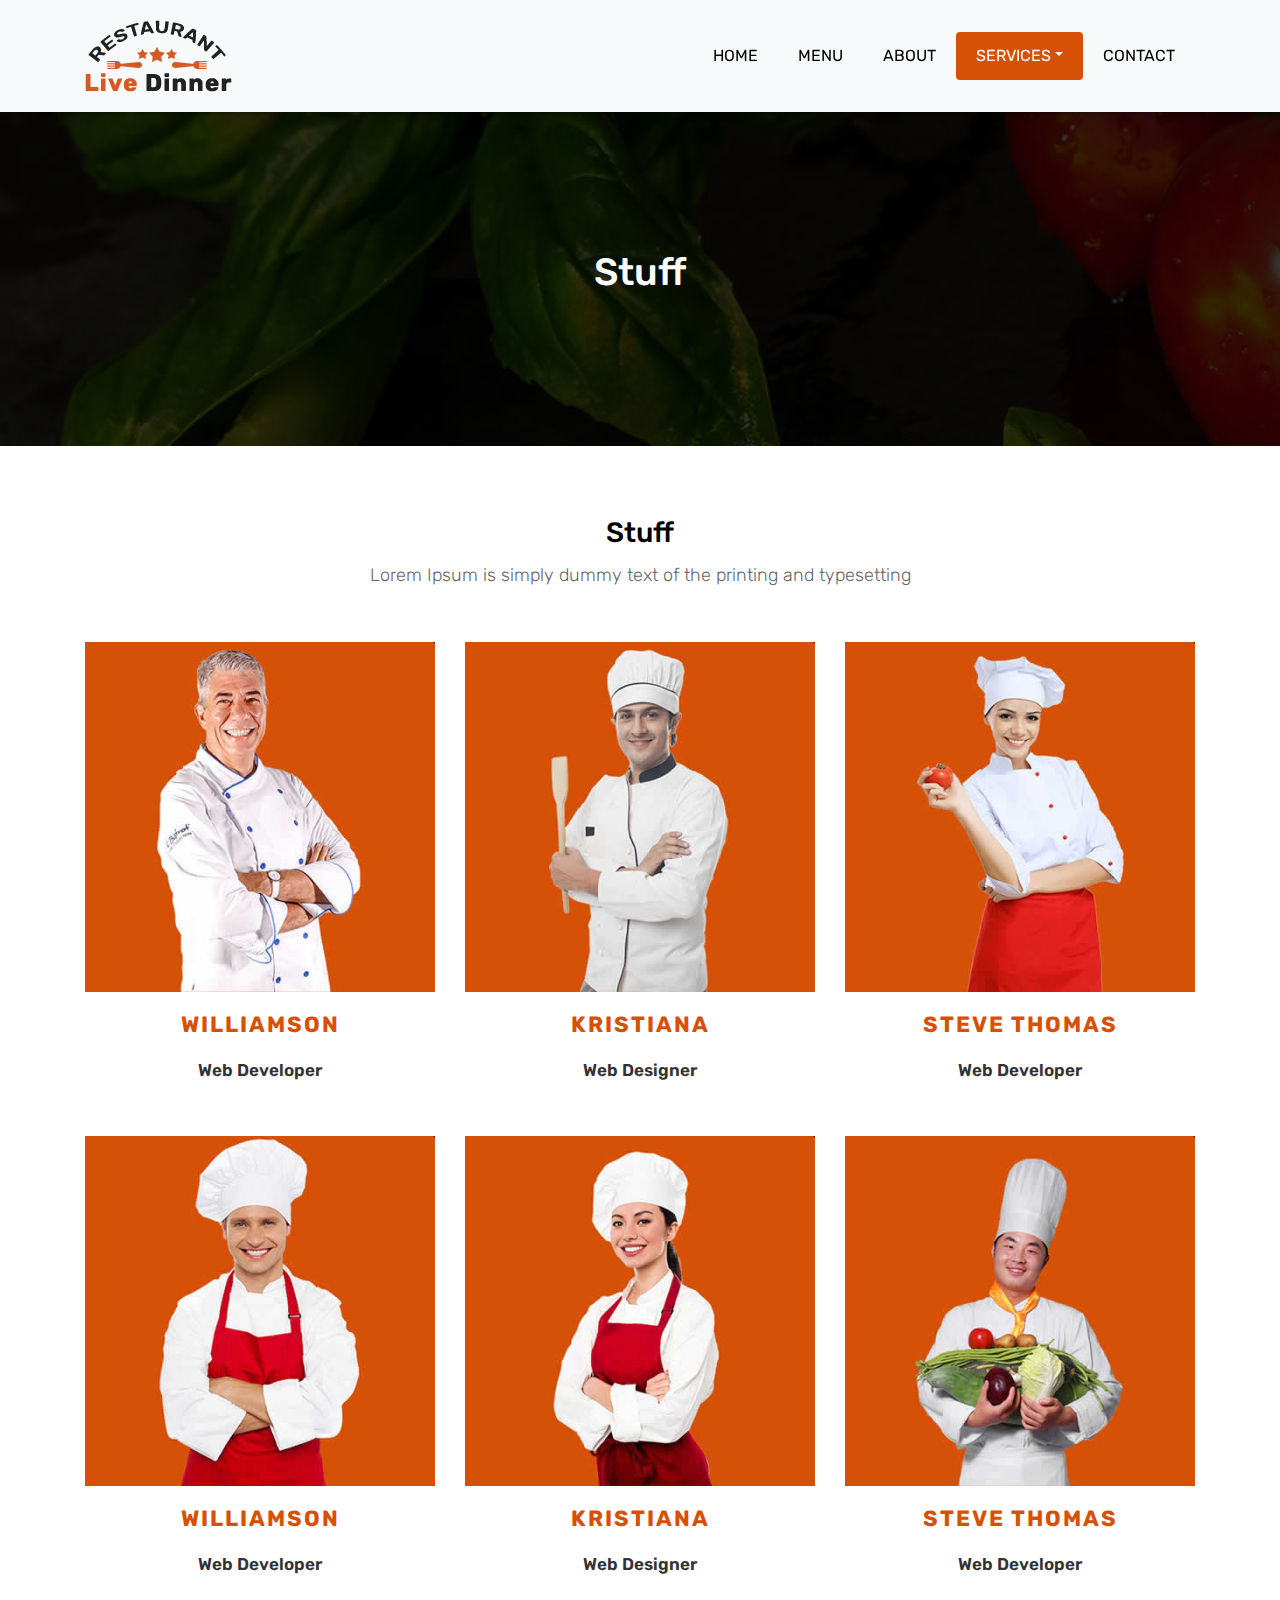
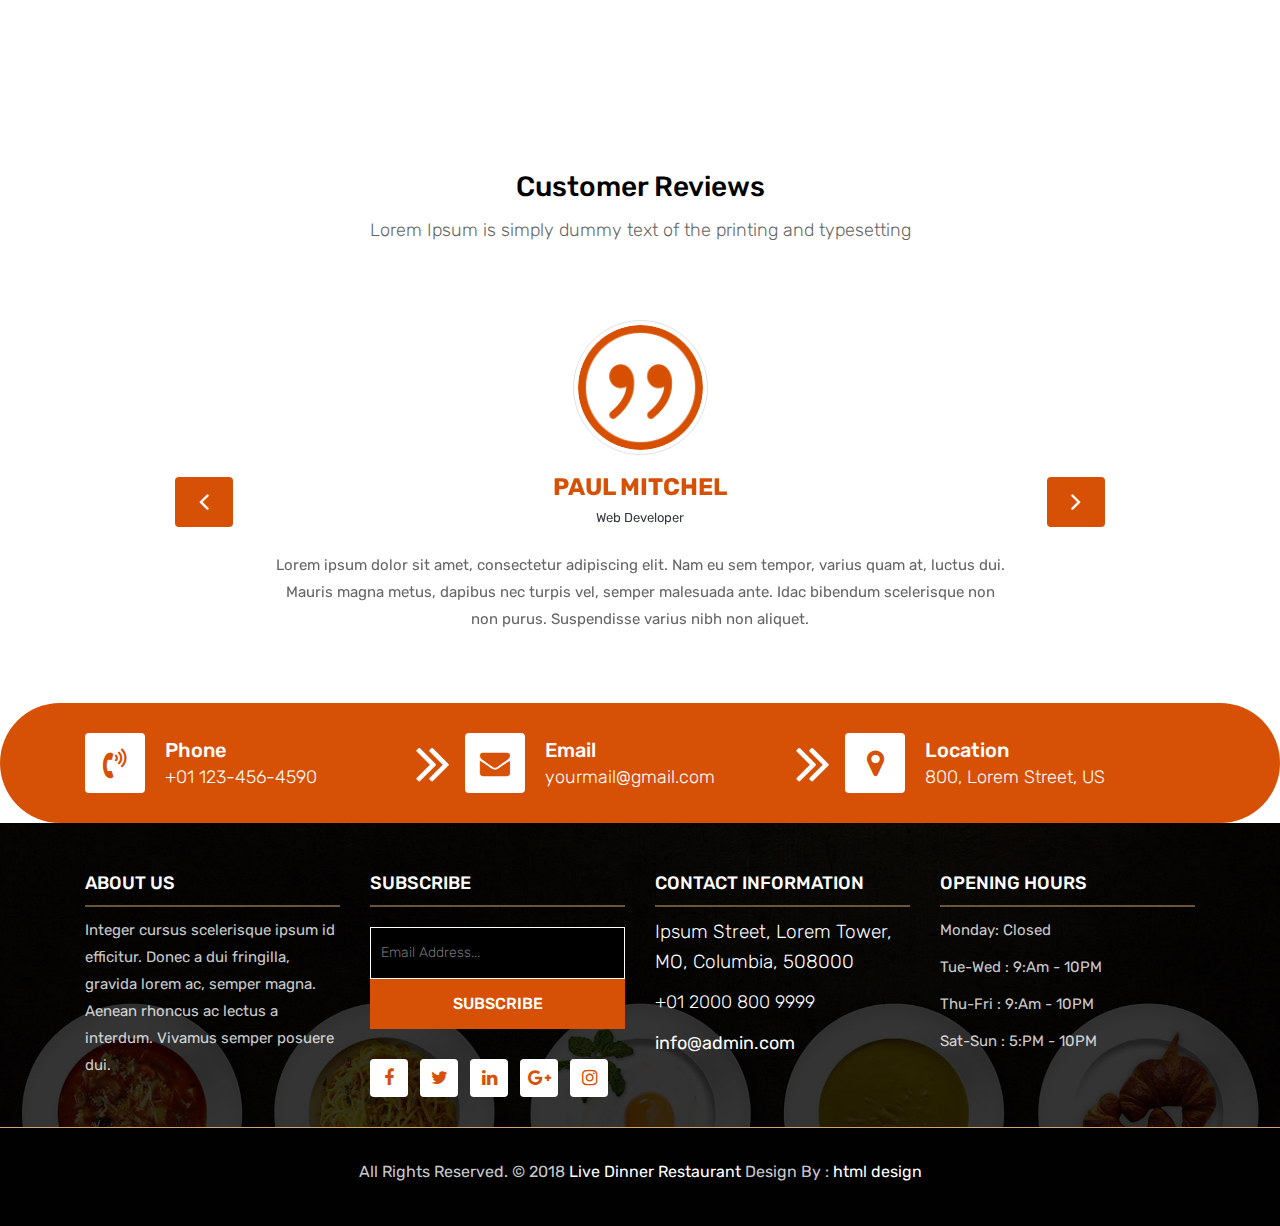
<file: stuff.html>
<!DOCTYPE html>
<html lang="en"><!-- Basic -->
<head>
	<meta charset="utf-8">
    <meta http-equiv="X-UA-Compatible" content="IE=edge">   
   
    <!-- Mobile Metas -->
    <meta name="viewport" content="width=device-width, initial-scale=1">
 
     <!-- Site Metas -->
    <title>Live Dinner Restaurant - Responsive HTML5 Template</title>  
    <meta name="keywords" content="">
    <meta name="description" content="">
    <meta name="author" content="">

    <!-- Site Icons -->
    <link rel="shortcut icon" href="images/favicon.ico" type="image/x-icon">
    <link rel="apple-touch-icon" href="images/apple-touch-icon.png">

    <!-- Bootstrap CSS -->
    <link rel="stylesheet" href="css/bootstrap.min.css">    
	<!-- Site CSS -->
    <link rel="stylesheet" href="css/style.css">    
    <!-- Responsive CSS -->
    <link rel="stylesheet" href="css/responsive.css">
    <!-- Custom CSS -->
    <link rel="stylesheet" href="css/custom.css">

    <!--[if lt IE 9]>
      <script src="https://oss.maxcdn.com/libs/html5shiv/3.7.0/html5shiv.js"></script>
      <script src="https://oss.maxcdn.com/libs/respond.js/1.4.2/respond.min.js"></script>
    <![endif]-->

</head>

<body>
	<!-- Start header -->
	<header class="top-navbar">
		<nav class="navbar navbar-expand-lg navbar-light bg-light">
			<div class="container">
				<a class="navbar-brand" href="index.html">
					<img src="images/logo.png" alt="" />
				</a>
				<button class="navbar-toggler" type="button" data-toggle="collapse" data-target="#navbars-rs-food" aria-controls="navbars-rs-food" aria-expanded="false" aria-label="Toggle navigation">
				  <span class="navbar-toggler-icon"></span>
				</button>
				<div class="collapse navbar-collapse" id="navbars-rs-food">
					<ul class="navbar-nav ml-auto">
						<li class="nav-item"><a class="nav-link" href="index.html">Home</a></li>
						<li class="nav-item"><a class="nav-link" href="menu.html">Menu</a></li>
						<li class="nav-item"><a class="nav-link" href="about.html">About</a></li>
						<li class="nav-item active dropdown">
							<a class="nav-link dropdown-toggle" href="#" id="dropdown-a" data-toggle="dropdown">Services</a>
							<div class="dropdown-menu" aria-labelledby="dropdown-a">
								<a class="dropdown-item" href="reservation.html">Reservation</a>
								<a class="dropdown-item" href="stuff.html">Stuff</a>
								<a class="dropdown-item" href="gallery.html">Gallery</a>
							</div>
						</li>
						<!-- <li class="nav-item dropdown">
							<a class="nav-link dropdown-toggle" href="#" id="dropdown-a" data-toggle="dropdown">Blog</a>
							<div class="dropdown-menu" aria-labelledby="dropdown-a">
								<a class="dropdown-item" href="blog.html">blog</a>
								<a class="dropdown-item" href="blog-details.html">blog Single</a>
							</div>
						</li> -->
						<li class="nav-item"><a class="nav-link" href="contact.html">Contact</a></li>
					</ul>
				</div>
			</div>
		</nav>
	</header>
	<!-- End header -->
	
	<!-- Start All Pages -->
	<div class="all-page-title page-breadcrumb">
		<div class="container text-center">
			<div class="row">
				<div class="col-lg-12">
					<h1>Stuff</h1>
				</div>
			</div>
		</div>
	</div>
	<!-- End All Pages -->
	
	<!-- Start Stuff -->
	<div class="stuff-box">
		<div class="container">
			<div class="row">
				<div class="col-lg-12">
					<div class="heading-title text-center">
						<h2>Stuff</h2>
						<p>Lorem Ipsum is simply dummy text of the printing and typesetting</p>
					</div>
				</div>
			</div>
			<div class="row">
                <div class="col-md-4 col-sm-6">
                    <div class="our-team">
                        <div class="pic">
                            <img src="images/stuff-img-01.jpg">
                            <ul class="social">
                                <li><a href="#" class="fa fa-facebook"></a></li>
                                <li><a href="#" class="fa fa-google-plus"></a></li>
                                <li><a href="#" class="fa fa-instagram"></a></li>
                                <li><a href="#" class="fa fa-linkedin"></a></li>
                            </ul>
                        </div>
                        <div class="team-content">
                            <h3 class="title">Williamson</h3>
                            <span class="post">Web Developer</span>
                        </div>
                    </div>
                </div>

                <div class="col-md-4 col-sm-6">
                    <div class="our-team">
                        <div class="pic">
                            <img src="images/stuff-img-02.jpg">
                            <ul class="social">
                                <li><a href="#" class="fa fa-facebook"></a></li>
                                <li><a href="#" class="fa fa-google-plus"></a></li>
                                <li><a href="#" class="fa fa-instagram"></a></li>
                                <li><a href="#" class="fa fa-linkedin"></a></li>
                            </ul>
                        </div>
                        <div class="team-content">
                            <h3 class="title">Kristiana</h3>
                            <span class="post">Web Designer</span>
                        </div>
                    </div>
                </div>

                <div class="col-md-4 col-sm-6">
                    <div class="our-team">
                        <div class="pic">
                            <img src="images/stuff-img-03.jpg">
                            <ul class="social">
                                <li><a href="#" class="fa fa-facebook"></a></li>
                                <li><a href="#" class="fa fa-google-plus"></a></li>
                                <li><a href="#" class="fa fa-instagram"></a></li>
                                <li><a href="#" class="fa fa-linkedin"></a></li>
                            </ul>
                        </div>
                        <div class="team-content">
                            <h3 class="title">Steve Thomas</h3>
                            <span class="post">Web Developer</span>
                        </div>
                    </div>
                </div>
				
				<div class="col-md-4 col-sm-6">
                    <div class="our-team">
                        <div class="pic">
                            <img src="images/stuff-img-04.jpg">
                            <ul class="social">
                                <li><a href="#" class="fa fa-facebook"></a></li>
                                <li><a href="#" class="fa fa-google-plus"></a></li>
                                <li><a href="#" class="fa fa-instagram"></a></li>
                                <li><a href="#" class="fa fa-linkedin"></a></li>
                            </ul>
                        </div>
                        <div class="team-content">
                            <h3 class="title">Williamson</h3>
                            <span class="post">Web Developer</span>
                        </div>
                    </div>
                </div>

                <div class="col-md-4 col-sm-6">
                    <div class="our-team">
                        <div class="pic">
                            <img src="images/stuff-img-05.jpg">
                            <ul class="social">
                                <li><a href="#" class="fa fa-facebook"></a></li>
                                <li><a href="#" class="fa fa-google-plus"></a></li>
                                <li><a href="#" class="fa fa-instagram"></a></li>
                                <li><a href="#" class="fa fa-linkedin"></a></li>
                            </ul>
                        </div>
                        <div class="team-content">
                            <h3 class="title">Kristiana</h3>
                            <span class="post">Web Designer</span>
                        </div>
                    </div>
                </div>

                <div class="col-md-4 col-sm-6">
                    <div class="our-team">
                        <div class="pic">
                            <img src="images/stuff-img-06.jpg">
                            <ul class="social">
                                <li><a href="#" class="fa fa-facebook"></a></li>
                                <li><a href="#" class="fa fa-google-plus"></a></li>
                                <li><a href="#" class="fa fa-instagram"></a></li>
                                <li><a href="#" class="fa fa-linkedin"></a></li>
                            </ul>
                        </div>
                        <div class="team-content">
                            <h3 class="title">Steve Thomas</h3>
                            <span class="post">Web Developer</span>
                        </div>
                    </div>
                </div>
            </div>
		</div>
	</div>
	<!-- End Stuff -->
	
	<!-- Start Customer Reviews -->
	<div class="customer-reviews-box">
		<div class="container">
			<div class="row">
				<div class="col-lg-12">
					<div class="heading-title text-center">
						<h2>Customer Reviews</h2>
						<p>Lorem Ipsum is simply dummy text of the printing and typesetting</p>
					</div>
				</div>
			</div>
			<div class="row">
				<div class="col-md-8 mr-auto ml-auto text-center">
					<div id="reviews" class="carousel slide" data-ride="carousel">
						<div class="carousel-inner mt-4">
							<div class="carousel-item text-center active">
								<div class="img-box p-1 border rounded-circle m-auto">
									<img class="d-block w-100 rounded-circle" src="images/quotations-button.png" alt="">
								</div>
								<h5 class="mt-4 mb-0"><strong class="text-warning text-uppercase">Paul Mitchel</strong></h5>
								<h6 class="text-dark m-0">Web Developer</h6>
								<p class="m-0 pt-3">Lorem ipsum dolor sit amet, consectetur adipiscing elit. Nam eu sem tempor, varius quam at, luctus dui. Mauris magna metus, dapibus nec turpis vel, semper malesuada ante. Idac bibendum scelerisque non non purus. Suspendisse varius nibh non aliquet.</p>
							</div>
							<div class="carousel-item text-center">
								<div class="img-box p-1 border rounded-circle m-auto">
									<img class="d-block w-100 rounded-circle" src="images/quotations-button.png" alt="">
								</div>
								<h5 class="mt-4 mb-0"><strong class="text-warning text-uppercase">Steve Fonsi</strong></h5>
								<h6 class="text-dark m-0">Web Designer</h6>
								<p class="m-0 pt-3">Lorem ipsum dolor sit amet, consectetur adipiscing elit. Nam eu sem tempor, varius quam at, luctus dui. Mauris magna metus, dapibus nec turpis vel, semper malesuada ante. Idac bibendum scelerisque non non purus. Suspendisse varius nibh non aliquet.</p>
							</div>
							<div class="carousel-item text-center">
								<div class="img-box p-1 border rounded-circle m-auto">
									<img class="d-block w-100 rounded-circle" src="images/quotations-button.png" alt="">
								</div>
								<h5 class="mt-4 mb-0"><strong class="text-warning text-uppercase">Daniel vebar</strong></h5>
								<h6 class="text-dark m-0">Seo Analyst</h6>
								<p class="m-0 pt-3">Lorem ipsum dolor sit amet, consectetur adipiscing elit. Nam eu sem tempor, varius quam at, luctus dui. Mauris magna metus, dapibus nec turpis vel, semper malesuada ante. Idac bibendum scelerisque non non purus. Suspendisse varius nibh non aliquet.</p>
							</div>
						</div>
						<a class="carousel-control-prev" href="#reviews" role="button" data-slide="prev">
							<i class="fa fa-angle-left" aria-hidden="true"></i>
							<span class="sr-only">Previous</span>
						</a>
						<a class="carousel-control-next" href="#reviews" role="button" data-slide="next">
							<i class="fa fa-angle-right" aria-hidden="true"></i>
							<span class="sr-only">Next</span>
						</a>
                    </div>
				</div>
			</div>
		</div>
	</div>
	<!-- End Customer Reviews -->
	
	<!-- Start Contact info -->
	<div class="contact-imfo-box">
		<div class="container">
			<div class="row">
				<div class="col-md-4 arrow-right">
					<i class="fa fa-volume-control-phone"></i>
					<div class="overflow-hidden">
						<h4>Phone</h4>
						<p class="lead">
							+01 123-456-4590
						</p>
					</div>
				</div>
				<div class="col-md-4 arrow-right">
					<i class="fa fa-envelope"></i>
					<div class="overflow-hidden">
						<h4>Email</h4>
						<p class="lead">
							yourmail@gmail.com
						</p>
					</div>
				</div>
				<div class="col-md-4">
					<i class="fa fa-map-marker"></i>
					<div class="overflow-hidden">
						<h4>Location</h4>
						<p class="lead">
							800, Lorem Street, US
						</p>
					</div>
				</div>
			</div>
		</div>
	</div>
	<!-- End Contact info -->
	
	<!-- Start Footer -->
	<footer class="footer-area bg-f">
		<div class="container">
			<div class="row">
				<div class="col-lg-3 col-md-6">
					<h3>About Us</h3>
					<p>Integer cursus scelerisque ipsum id efficitur. Donec a dui fringilla, gravida lorem ac, semper magna. Aenean rhoncus ac lectus a interdum. Vivamus semper posuere dui.</p>
				</div>
				<div class="col-lg-3 col-md-6">
					<h3>Subscribe</h3>
					<div class="subscribe_form">
						<form class="subscribe_form">
							<input name="EMAIL" id="subs-email" class="form_input" placeholder="Email Address..." type="email">
							<button type="submit" class="submit">SUBSCRIBE</button>
							<div class="clearfix"></div>
						</form>
					</div>
					<ul class="list-inline f-social">
						<li class="list-inline-item"><a href="#"><i class="fa fa-facebook" aria-hidden="true"></i></a></li>
						<li class="list-inline-item"><a href="#"><i class="fa fa-twitter" aria-hidden="true"></i></a></li>
						<li class="list-inline-item"><a href="#"><i class="fa fa-linkedin" aria-hidden="true"></i></a></li>
						<li class="list-inline-item"><a href="#"><i class="fa fa-google-plus" aria-hidden="true"></i></a></li>
						<li class="list-inline-item"><a href="#"><i class="fa fa-instagram" aria-hidden="true"></i></a></li>
					</ul>
				</div>
				<div class="col-lg-3 col-md-6">
					<h3>Contact information</h3>
					<p class="lead">Ipsum Street, Lorem Tower, MO, Columbia, 508000</p>
					<p class="lead"><a href="#">+01 2000 800 9999</a></p>
					<p><a href="#"> info@admin.com</a></p>
				</div>
				<div class="col-lg-3 col-md-6">
					<h3>Opening hours</h3>
					<p><span class="text-color">Monday: </span>Closed</p>
					<p><span class="text-color">Tue-Wed :</span> 9:Am - 10PM</p>
					<p><span class="text-color">Thu-Fri :</span> 9:Am - 10PM</p>
					<p><span class="text-color">Sat-Sun :</span> 5:PM - 10PM</p>
				</div>
			</div>
		</div>
		
		<div class="copyright">
			<div class="container">
				<div class="row">
					<div class="col-lg-12">
						<p class="company-name">All Rights Reserved. &copy; 2018 <a href="#">Live Dinner Restaurant</a> Design By : 
					<a href="https://html.design/">html design</a></p>
					</div>
				</div>
			</div>
		</div>
		
	</footer>
	<!-- End Footer -->
	
	<a href="#" id="back-to-top" title="Back to top" style="display: none;"><i class="fa fa-paper-plane-o" aria-hidden="true"></i></a>

	<!-- ALL JS FILES -->
	<script src="js/jquery-3.2.1.min.js"></script>
	<script src="js/popper.min.js"></script>
	<script src="js/bootstrap.min.js"></script>
    <!-- ALL PLUGINS -->
	<script src="js/jquery.superslides.min.js"></script>
	<script src="js/images-loded.min.js"></script>
	<script src="js/isotope.min.js"></script>
	<script src="js/baguetteBox.min.js"></script>
	<script src="js/form-validator.min.js"></script>
    <script src="js/contact-form-script.js"></script>
    <script src="js/custom.js"></script>
</body>
</html>
</file>
<file: css/style.css>
/*------------------------------------------------------------------
    IMPORT FONTS
-------------------------------------------------------------------*/

@import url('https://fonts.googleapis.com/css?family=Rubik:300,400,500,700,900');

/*------------------------------------------------------------------
    IMPORT FILES
-------------------------------------------------------------------*/

@import url(animate.css);
@import url(font-awesome.min.css);
@import url(superslides.css);
@import url(baguetteBox.min.css);

/*------------------------------------------------------------------
    SKELETON
-------------------------------------------------------------------*/

body {
    color: #666666;
    font-size: 15px;
    font-family: 'Rubik', sans-serif;
    line-height: 1.80857;
}


a {
    color: #1f1f1f;
    text-decoration: none !important;
    outline: none !important;
    -webkit-transition: all .3s ease-in-out;
    -moz-transition: all .3s ease-in-out;
    -ms-transition: all .3s ease-in-out;
    -o-transition: all .3s ease-in-out;
    transition: all .3s ease-in-out;
}

h1,
h2,
h3,
h4,
h5,
h6 {
    letter-spacing: 0;
    font-weight: normal;
    position: relative;
    padding: 0 0 10px 0;
    font-weight: normal;
    line-height: 120% !important;
    color: #1f1f1f;
    margin: 0
}

h1 {
    font-size: 24px
}

h2 {
    font-size: 22px
}

h3 {
    font-size: 18px
}

h4 {
    font-size: 16px
}

h5 {
    font-size: 14px
}

h6 {
    font-size: 13px
}

h1 a,
h2 a,
h3 a,
h4 a,
h5 a,
h6 a {
    color: #212121;
    text-decoration: none!important;
    opacity: 1
}

h1 a:hover,
h2 a:hover,
h3 a:hover,
h4 a:hover,
h5 a:hover,
h6 a:hover {
    opacity: .8
}

a {
    color: #1f1f1f;
    text-decoration: none;
    outline: none;
}

a,
.btn {
    text-decoration: none !important;
    outline: none !important;
    -webkit-transition: all .3s ease-in-out;
    -moz-transition: all .3s ease-in-out;
    -ms-transition: all .3s ease-in-out;
    -o-transition: all .3s ease-in-out;
    transition: all .3s ease-in-out;
}

.btn-custom {
    margin-top: 20px;
    background-color: transparent !important;
    border: 2px solid #ddd;
    padding: 12px 40px;
    font-size: 16px;
}

.lead {
    font-size: 18px;
    line-height: 30px;
    color: #767676;
    margin: 0;
    padding: 0;
}

blockquote {
    margin: 20px 0 20px;
    padding: 30px;
}

ul, li, ol{
	list-style: none;
	margin: 0px;
	padding: 0px;
}
button:focus{
	outline: none;
}

.form-control::-moz-placeholder {
    color: #2a2a2a;
    opacity: 1;
}

/*------------------------------------------------------------------
    LOADER 
-------------------------------------------------------------------*/


/*------------------------------------------------------------------
    HEADER
-------------------------------------------------------------------*/
.top-navbar{
	position: relative;
	z-index: 10;
}

.top-navbar .navbar{
	padding: 15px 0px;
	position: fixed;
	width: 100%;
	transition: height .3s ease-out, background .3s ease-out, box-shadow .3s ease-out;
	-webkit-transform: translate3d(0, 0, 0);
	transform: translate3d(0, 0, 0);
	-webkit-box-shadow: 0 8px 6px -6px rgba(0, 0, 0, 0.4);
	box-shadow: 0 8px 6px -6px rgba(0, 0, 0, 0.4);
	z-index: 100;
}

.top-navbar .navbar-light .navbar-nav .nav-link{
	color: #010101;
	font-size: 16px;
	padding: 10px 20px;
	border-radius: 4px;
	text-transform: uppercase;
}

.top-navbar .navbar-light .navbar-nav .nav-item .nav-link:hover{
	background: #d65106;
	color: #ffffff;
}
.top-navbar .navbar-light .navbar-nav .nav-item.active .nav-link{
	background: #d65106;
	color: #ffffff;
	border-radius: 4px;
}

.navbar-expand-lg .navbar-nav .dropdown-menu{
	border: none;
	border-radius: 0px;
	padding: 10px;
	box-shadow: 2px 5px 6px rgba(0,0,0,0.5);
}
.navbar-expand-lg .navbar-nav .dropdown-menu a{
	padding: 10px 10px;
	text-transform: uppercase;
}

.navbar-expand-lg .navbar-nav .dropdown-menu a.dropdown-item:hover{
	background: #d65106;
	color: #ffffff;
}
.navbar-light .navbar-toggler:hover{
	background: #d65106;
}

/*------------------------------------------------------------------
    Slider
-------------------------------------------------------------------*/

.cover-slides{
	height: 100vh;
}
.slides-navigation a {
	background: #d65106;
    position: absolute;
    height: 50px;
    width: 50px;
    top: 50%;
    font-size: 20px;
    display: block;
    color: #fff;
	border-radius: 4px;
	line-height: 63px;
	text-align: center;
    transition: all .3s ease-in-out;
}
.slides-navigation a i{
	font-size: 40px;
}
.slides-navigation a:hover {
	background: #010101;
}
.cover-slides .container{
	height: 100%;
	position: relative;
	z-index: 2;
}
.cover-slides .container > .row {
	-webkit-box-align: center;
	-ms-flex-align: center;
	align-items: center;
}
.cover-slides .container > .row {
    height: 100%;
}

.btn{
	text-transform: uppercase;
	padding: 19px 36px;
}
.btn{
	display: inline-block;
	font-weight: 600;
	text-align: center;
	white-space: nowrap;
	vertical-align: middle;
	-webkit-user-select: none;
	-moz-user-select: none;
	-ms-user-select: none;
	user-select: none;
	border: 2px solid transparent;
	padding: 12px 30px;
	font-size: 16px;
	line-height: 1.5;
	border-radius: .1875rem;
	transition: color .15s ease-in-out, background-color .15s ease-in-out, border-color .15s ease-in-out, box-shadow .15s ease-in-out;
}
.btn-outline-new-white {
    color: #fff;
    background-color: #d65106;
    background-image: none;
    border-color: #d65106;
}
.btn-outline-new-white:hover {
    color: #ffffff;
    background-color: #333333;
    border-color: #333333;
}

.overlay-background {
    background: #333;
    position: absolute;
    height: 100%;
    width: 100%;
    left: 0;
    top: 0;
	opacity: 0.5;
}

.cover-slides h1{
	font-family: 'Rubik', sans-serif;
	font-weight: 500;
	font-size: 64px;
	color: #fff;
}
.cover-slides p{
	font-size: 18px;
	color: #fff;
}
.slides-pagination a{
	border: 2px solid #ffffff;
}
.slides-pagination a.current{
	background: #d65106;
	border: 2px solid #d65106;
}

/*------------------------------------------------------------------
    About
-------------------------------------------------------------------*/

.about-section-box{
	padding: 70px 0px;
	background: #ffffff url(../images/about-bg.jpg) no-repeat bottom center;
	background-size: cover;
}
.about-section-box .img-fluid{
	box-shadow: 20px 20px 0px #d65106;
}
.inner-column{
	text-align: left;
}
.inner-column h1{
	font-family: 'Rubik', sans-serif;
	font-size: 30px;
	color: #010101;
	font-weight: 500;
}
.inner-column h1 span{
	color: #d65106;
}
.inner-column h4{
	font-size: 16px;
	font-weight: 500;
}
.inner-column p{
	font-size: 18px;
	color: #222222;
}
.inner-column .btn-outline-new-white{
	color: #fff;
}
.inner-column .btn-outline-new-white:hover{
	color: #ffffff;
}

/*------------------------------------------------------------------
    QT
-------------------------------------------------------------------*/


.qt-background{
	background: url(../images/qt-bg.jpg) no-repeat;
	background-size: cover;
	padding: 100px 0;
	background-attachment: fixed;
	background-position: center center;
	position: relative;
}
.qt-background p {
    font-size: 35px;
    font-weight: 300;
    line-height: 44px;
    color: #fff;
	font-family: 'Rubik', sans-serif;
	margin-bottom: 20px;
}

.qt-background span {
    color: #fff;
    font-size: 28px;  
	font-weight: 600;	
}

/*------------------------------------------------------------------
    Menu
-------------------------------------------------------------------*/

.menu-box{
	padding: 70px 0px;
}

.heading-title{
	margin-bottom: 50px;
}
.heading-title h2{
	color: #010101;
	font-size: 28px;
	font-family: 'Rubik', sans-serif;
	font-weight: 500;
}
.heading-title p{
	font-size: 18px;
	font-weight: 200;
	margin: 0px;
}

.inner-menu-box{}
.inner-menu-box .nav-pills .nav-link.active{
	background: #d65106;
}
.inner-menu-box .nav-pills .nav-link{
	font-size: 18px;
}
.inner-menu-box .nav-pills .nav-link:hover{
	background: #d65106;
	color: #ffffff;
}

.gallery-single{
	margin-bottom: 30px;
}

.gallery-single {
    position: relative;
    overflow: hidden;
    -webkit-box-shadow: 0 0 10px #ccc;
    box-shadow: 0 0 10px #ccc;
}

.why-text {
    position: absolute;
    left: 0;
    bottom: -100%;
    right: 0;
    height: 100%;
    background: rgba(207, 166, 113, 0.9);
    padding: 12px 12px;
    -webkit-transition: all .3s ease;
    transition: all .3s ease;
}
.why-text h4{
	color: #ffffff;
	font-size: 16px;
	font-weight: 500;
	font-family: 'Rubik', sans-serif;
}
.why-text p{
	color: #ffffff;
	font-size: 13px;
	border-bottom: 1px dashed #010101;
	margin: 0px;
	padding-bottom: 15px;
	margin-top: 0px;
	margin-bottom: 15px;
}
.why-text h5{
	font-size: 18px;
	font-weight: 600;
	color: #ffffff;
}

.gallery-single:hover .why-text{
	bottom: 0px;
}


/*------------------------------------------------------------------
    Gallery
-------------------------------------------------------------------*/

.gallery-box{
	padding: 70px 0px;
}
.tz-gallery{
	margin-top: 30px;
}
.tz-gallery .lightbox img {
    width: 100%;
    transition: 0.2s ease-in-out;
    box-shadow: 0 2px 3px rgba(0,0,0,0.2);
}
.tz-gallery .lightbox img:hover {
    transform: scale(1.05);
    box-shadow: 0 8px 15px rgba(0,0,0,0.3);
}
.tz-gallery .lightbox{
	border: 3px solid #d65106;
	display: inline-block;
	margin-bottom: 30px;
}


/*------------------------------------------------------------------
    Customer Reviews
-------------------------------------------------------------------*/

.customer-reviews-box{
	padding: 70px 0px;
}

.carousel-inner .carousel-item .img-box{
	width: 135px;
	height: 135px;
}
.carousel-control-prev{
	left: -100px;
}
.carousel-control-next{
	right: -100px;
}
.carousel-indicators{
	top: 320px;
}

.text-warning{
	color: #d65106 !important;
	font-size: 24px;
}

@media (min-width: 320px) and (max-width: 640px) {
	.carousel-inner .carousel-item p{
		font-size: 14px;
	}
	.carousel-control-prev{
		left: -5px;
	}
	.carousel-control-next{
		right: -5px;
	}
 	.carousel-indicators{
		top: 400px;
	}
}

#reviews .carousel-control-prev{
	background: #d65106;
	color: #ffffff;
	display: block;
	position: absolute;
	width: 8%;
	height: 50px;
	top: 50%;
	border-radius: 4px;
	font-size: 28px;
	opacity: 1;
}
#reviews .carousel-control-prev:hover{
	background: #010101;
	color: #ffffff;
}

#reviews .carousel-control-next{
	background: #d65106;
	color: #ffffff;
	display: block;
	position: absolute;
	width: 8%;
	height: 50px;
	top: 50%;
	border-radius: 4px;
	font-size: 28px;
	opacity: 1;
}
#reviews .carousel-control-next:hover{
	background: #010101;
	color: #ffffff;
}


/*------------------------------------------------------------------
    Contact info
-------------------------------------------------------------------*/

.contact-imfo-box{
	background: #d65106;
	padding: 30px 0;
	border-radius: 100px;
}

.overflow-hidden {
    overflow: hidden;
}

.contact-imfo-box i{
	display: block;
	float: left;
	width: 60px;
	height: 60px;
	line-height: 60px;
	text-align: center;
	background: #fff;
	color: #d65106;
	font-size: 30px;
	-webkit-border-radius: 4px;
	-moz-border-radius: 4px;
	-ms-border-radius: 4px;
	border-radius: 4px;
	margin-right: 20px;
}
.contact-imfo-box h4 {
    margin: 0px;
    margin-top: 5px;
	color: #ffffff;
	font-size: 20px;
	padding: 0px;
	font-weight: 500;
	line-height: 24px;
}
.contact-imfo-box p {
    margin: 0px;
	color: #ffffff;
	font-weight: 300;
}

/*------------------------------------------------------------------
    Footer
-------------------------------------------------------------------*/

.footer-area{
	padding-top: 50px;
	padding-bottom: 0px;
}
.bg-f{
	background-image: url("../images/footer-bg.jpg");
	background-attachment: scroll;
	background-clip: initial;
	background-color: rgba(0, 0, 0, 0);
	background-origin: initial;
	background-position: center center;
	background-repeat: no-repeat;
	background-size: cover;
	position: relative;
}
.bg-f::before {
    background: #010101;
    content: "";
    height: 100%;
    left: 0;
    position: absolute;
    top: 0;
    width: 100%;
    z-index: 1;
	opacity: 0.8;
}

.footer-area .container{
	position: relative;
	z-index: 1;
}
.footer-area h3{
	color: #ffffff;
	text-transform: uppercase;
	font-size: 18px;
	font-weight: 500;
	border-bottom: 2px solid rgba(207, 166, 113, 0.5);
	margin-bottom: 10px;
}
.footer-area p{
	font-size: 15px;
	color: rgba(255, 255, 255, 0.8);
	margin: 0;
	padding-bottom: 10px;
}

.arrow-right{
	position: relative;
}
.arrow-right::before {
    content: "\f101";
	font-family: 'FontAwesome';	
	position: absolute;
	right: 0px;
	top: 0;
	color: #fff;
	font-size: 60px;
	line-height: 60px;
}


.footer-area p.lead{
	font-size: 19px;
	color: #ffffff;
	margin-bottom: 0px;
}
.footer-area p.lead a{
	color: #ffffff;
	margin-bottom: 15px;
}
.footer-area p.lead a:hover{
	color: #d65106;
}
.footer-area p a{
	font-size: 18px;
	color: #ffffff;
}
.footer-area p a:hover{
	color: #d65106;
}

.subscribe_form {
    display: block;
    text-align: center;
    padding: 5px 0;
}

.subscribe_form .form_input {
    display: block;
    background-color: rgba(0,0,0,0.9);
	border: 1px solid #ffffff;
    color: #fff;
    font-size: 14px;
    line-height: 50px;
    padding: 0 10px;
    float: left;
	font-weight: 300;
    width: 100%;
    transition: all 0.5s ease-in-out;
}

.subscribe_form .submit {
    background-color: #d65106;
    color: #fff;
    font-size: 16px;
    font-weight: 500;
    line-height: 50px;
    display: inline-block;
    padding: 0 10px;
    float: left;
    width: 100%;
	border: none;
	cursor: pointer;
    transition: all 0.5s ease-in-out;
}
.subscribe_form .submit:hover{
	background: #010101;
}

.f-social {
    padding-bottom: 10px;
    margin: 0px;
    margin-top: 20px;
}
.f-social li a {
    font-size: 18px;
    color: rgba(214, 81, 6);
	width: 38px;
	height: 38px;
	display: block;
	text-align: center;
	line-height: 38px;
	background: #ffffff;
	border-radius: 4px;
}

.copyright{
	margin-top: 20px;
	position: relative;
	display: block;
	background-color: #010101;
	border-top: 1px solid rgba(207, 166, 113);
	padding: 30px 0;
	z-index: 1;
}

.copyright .company-name{
	font-size: 16px;
	text-align: center;
}
.copyright .company-name a{
	font-size: 16px;
}

/*------------------------------------------------------------------
    All Pages
-------------------------------------------------------------------*/

.page-breadcrumb {
    padding: 250px 0 150px;
    background: url(../images/all-bg.jpg) no-repeat;
    background-attachment: fixed;
    background-size: cover;
    background-position: 0 0;
    position: relative;
}
.all-page-title .container{
	position: relative;
	z-index: 2;
}
.all-page-title::before{
	background: #010101;
	content: "";
	height: 100%;
	left: 0;
	position: absolute;
	top: 0;
	width: 100%;
	z-index: 1;
	opacity: 0.8;	
}
.all-page-title h1{
	font-size: 38px;
	color: #ffffff;
	font-family: 'Rubik', sans-serif;
	padding: 0px;
	font-weight: 500;
}

.inner-pt{
	margin-top: 30px;
}
.inner-pt p{
	font-size: 18px;
}

.stuff-box{
	padding: 70px 0px;
}


.our-team{
    text-align: center;
    transition: all 0.5s ease 0s;
	margin-bottom: 30px;
}
.our-team:hover{
    box-shadow: 0 15px 10px -10px rgba(0, 0, 0, 0.5), 0 1px 4px rgba(0, 0, 0, 0.3), 0 0 40px rgba(0, 0, 0, 0.1) inset;
}
.our-team .pic{
    overflow: hidden;
    position: relative;
}
.our-team .pic:before,
.our-team .pic:after{
    content: "";
    width: 200%;
    height: 80%;
    background: rgba(38,37,37,0.8);
    position: absolute;
    top: -100%;
    left: -4%;
    transform: rotate(45deg);
    transition: all 0.5s ease 0s;
}
.our-team .pic:after{
    background: rgba(214,81,6,0.8);
    top: auto;
    left: auto;
    bottom: -100%;
    right: -4%;
}
.our-team:hover .pic:before{ top: 0; }
.our-team:hover .pic:after{ bottom: 0; }
.our-team .pic img{
    width: 100%;
    height: auto;
}
.our-team .social{
    width: 100%;
    padding: 0;
    margin: 0;
    list-style: none;
    position: absolute;
    bottom: 45%;
    left: 0;
    opacity: 0;
    z-index: 2;
    transition: all 0.5s ease 0.3s;
}
.our-team:hover .social{ opacity: 1; }
.our-team .social li{ display: inline-block; }
.our-team .social li a{
    display: block;
    width: 40px;
    height: 40px;
    line-height: 40px;
    font-size: 20px;
    color: #fff;
    margin-right: 10px;
    position: relative;
    transition: all 0.3s ease 0s;
}
.our-team .social li a:after{
    content: "";
    width: 100%;
    height: 100%;
    background: #d65106;
    border-radius: 0 20px 20px 20px;
    position: absolute;
    top: 0;
    left: 0;
    z-index: -1;
    transition: all 0.3s ease 0s;
}
.our-team .social li a:hover:after{ transform: rotate(180deg); }
.our-team .team-content{ padding: 20px; }
.our-team .title{
    font-size: 22px;
    font-weight: 700;
    letter-spacing: 2px;
    color: #d65106;
    text-transform: uppercase;
    margin-bottom: 7px;
}
.our-team .post{
    display: block;
    font-size: 17px;
    font-weight: 600;
    color: #333333;
    text-transform: capitalize;
}
@media only screen and (max-width: 990px){
    .our-team{ margin-bottom: 30px; }
}


.reservation-box{
	padding: 70px 0px;
}

.reservation-box h3{
	padding: 0px 15px;
	margin-bottom: 20px;
	font-weight: 600;
}

.help-block ul li{
	color: red;
}

.form-control[readonly]{
	background-color: #ffffff;
}

.form-control{
	border-radius: 0px;
	min-height: 50px;
}
.form-control:focus{
	border: 1px solid #d65106;
	box-shadow: none;
}

.form-group .picker__input.picker__input--active{
	border-color: #d65106;
}

.submit-button{
	margin-top: 20px;
}
.btn.btn-common{
	color: #d65106;
	background-color: transparent;
	background-image: none;
	border-color: #d65106;
}
.btn.btn-common:hover{
	color: #ffffff;
	background-color: #333333;
	border-color: #333333;
}
.blog-box{
	padding: 70px 0px;
}
.blog-box-inner{
	position: relative;
	margin-bottom: 30px;
}

.blog-box-inner .blog-img-box{
	position: relative;
	display: block;
}

.blog-box-inner .blog-detail{
	position: absolute;
	top: 0;
	background: #fff;
	padding: 30px 25px;
	border: 1px solid #ddd;
	transition-duration: .5s;
	height: 100%;
}

.blog-detail h4 {
    font-size: 18px;
    font-weight: 500;
    color: #222222;
}

.blog-detail ul li {
    display: inline-block;
    padding: 0px 5px;
}
.blog-detail ul li span{
	color: #d65106;
	cursor: pointer;
}
.blog-detail ul li span:hover{
	color: #010101;
}

.blog-detail ul li:first-child {
    padding-left: 0px;
}

.blog-detail p {
    padding: 10px 0px 0 0;
	margin: 0px;
	font-size: 13px;
}

.blog-detail a{
	color: #ffffff;
	margin-top: 20px;
}

.blog-box-inner .blog-detail:hover{
	background: rgba(255, 255, 255, .9);
}

.blog-inner-box {
    position: relative;
    margin: 0px 10px;
    margin-bottom: 30px;
}
.side-blog-img {
    box-shadow: 15px 15px 0px 0px rgba(214, 81, 6, 0.4);
    -webkit-transition: all 1s ease 0.01s;
    transition: all 1s ease 0.01s;
    position: relative;
}

.date-blog-up {
    position: absolute;
    right: 0px;
    top: 0px;
    background: #d65106;
    font-size: 18px;
    color: #ffffff;
    padding: 5px 15px 5px 5px;
}
.inner-blog-detail {
    background: #ffffff;
    position: relative;
    padding: 30px 20px;
}

.inner-blog-detail h3 {
    font-size: 20px;
    font-weight: 500;
    padding-bottom: 15px;
}
.inner-blog-detail ul li {
    display: inline-block;
    padding: 0px 5px;
    color: #222222;
}
.inner-blog-detail ul li span {
    color: #d65106;
}
.inner-blog-detail p {
    padding: 10px 0px;
}
.details-page blockquote {
    border-left: 5px solid #d65106;
}
.details-page blockquote {
    padding: 20px;
}
blockquote {
    margin: 20px 0 20px;
    padding: 30px;
}
.blog-inner-details-line {
    margin: 20px 0px;
    clear: both;
    float: left;
    width: 100%;
}
.line-left-social h5 {
    font-size: 18px;
    font-weight: 600;
    padding-bottom: 15px;
}
.line-left-social ul li {
    display: inline-block;
    margin-bottom: 5px;
}
.line-right-social ul li {
    display: inline-block;
}
.line-right-social ul li a {
    display: block;
    padding: 5px;
    background: #f5f5f5;
    border-radius: 6px;
    font-weight: 500;
    width: 35px;
    height: 35px;
    text-align: center;
    line-height: 25px;
    font-size: 15px;
}
.line-left-social ul li a {
    display: block;
    padding: 5px 10px;
    background: #f5f5f5;
    border-radius: 6px;
    font-weight: 400;
    font-size: 12px;
}
.line-left-social ul li a:hover {
    background: #d65106;
    color: #ffffff;
}
.line-right-social ul li a:hover {
    background: #d65106;
    color: #ffffff;
}
.line-right-social h5 {
    font-size: 18px;
    font-weight: 600;
    padding-bottom: 15px;
}
.blog-comment-box {
    clear: both;
    margin: 20px 0px;
    float: left;
    width: 100%;
}
.blog-comment-box h3 {
    font-size: 18px;
    font-weight: 600;
    padding-bottom: 20px;
}
.comment-item {
    margin-bottom: 30px;
}
.comment-item-left {
    float: left;
    width: 90px;
    height: 90px;
}
.comment-item-left img {
    width: 100%;
    border-radius: 20px;
}
.comment-item-right {
    padding-left: 110px;
}
.comment-item-right a {
    font-size: 16px;
    font-weight: 500;
}
.des-l {
    display: inline-block;
    width: 100%;
}
.des-l p {
    font-size: 13px;
}
.comment-item-right a {
    font-size: 16px;
    font-weight: 500;
}
.right-btn-re {
    float: right;
    font-style: italic;
    text-align: right;
    font-size: 16px;
    padding: 5px 10px;
    background: #f5f5f5;
    border-radius: 6px;
}
.right-btn-re:hover {
    background: #d65106;
    color: #ffffff !important;
}
.comment-respond-box {
    clear: both;
}
.blog-comment-box .children {
    margin-left: 70px;
}
.comment-item {
    margin-bottom: 30px;
}
.comment-item-right i {
    padding-right: 10px;
}

.comment-form-respond input {
    min-height: 38px;
    border: 1px solid #010101;
    border-radius: 0px;
    padding: 10px;
}
.comment-form-respond textarea {
    border: 1px solid #010101;
    border-radius: 0px;
    padding: 10px;
    min-height: 110px;
}

.btn-submit{
	color: #d65106;
	background-color: transparent;
	background-image: none;
	border-color: #d65106;
}
.btn-submit:hover{
	color: #ffffff;
	background-color: #333333;
	border-color: #333333;
}

.right-side-blog h3 {
    font-weight: 600;
    font-size: 18px;
    padding-bottom: 20px;
}
.blog-search-form {
    position: relative;
    border-bottom: 1px solid #010101;
    padding-bottom: 30px;
    margin-bottom: 20px;
}
.blog-search-form input {
    width: 100%;
    min-height: 40px;
    border: 1px solid rgba(214, 81, 6, 0.4);
    padding: 5px 40px 5px 10px;
    font-size: 15px;
    color: #222222;
}
.blog-search-form .search-btn {
    position: absolute;
    right: 0px;
    background: none;
    border: none;
    font-size: 20px;
    min-height: 40px;
    padding: 0px 15px;
}

.right-side-blog h3 {
    font-weight: 500;
    font-size: 18px;
    padding-bottom: 20px;
}
.blog-categories {
    padding-bottom: 30px;
    margin-bottom: 20px;
}
.blog-categories ul li {
    line-height: 14px;
    padding: 10px 0px;
    border-top: 1px solid #f5f5f5;
}
.blog-categories ul li a {
    display: inline-block;
    text-transform: capitalize;
    width: 100%;
}
.blog-categories ul li a:hover{
	color: #d65106;
}
.recent-box-blog {
    margin-bottom: 20px;
	display: inline-block;
}
.recent-img {
    float: left;
    position: relative;
}
.recent-img::before {
    position: absolute;
    content: '';
    z-index: 2;
    top: 0;
    left: 0;
    width: 100%;
    height: 100%;
    background-color: #d65106;
    opacity: 0.4;
    transform: scale(0);
    -webkit-transform: scale(0);
    -moz-transform: scale(0);
    -ms-transform: scale(0);
    -o-transform: scale(0);
    transition: all 0.5s ease;
    -webkit-transition: all 0.5s ease;
    -moz-transition: all 0.5s ease;
    -o-transition: all 0.5s ease;
}
.recent-box-blog:hover .recent-img::before {
    transform: scale(1);
    -webkit-transform: scale(1);
    -moz-transform: scale(1);
    -ms-transform: scale(1);
    -o-transform: scale(1);
}
.recent-info {
    display: table-cell;
    vertical-align: top;
    padding-left: 15px;
}
.recent-info ul li {
    display: inline-block;
    font-size: 11px;
    padding: 0px;
    color: #222222;
}
.recent-info h4 {
    font-size: 14px;
    padding: 0px;
    margin: 11px 0px;
    font-weight: 500;
}
.blog-tag-box ul li {
    display: inline-block;
    margin-bottom: 3px;
}
.blog-tag-box ul li a {
    padding: 5px 15px;
    display: block;
    background: #f5f5f5;
    color: #222222;
    border-radius: 6px;
}
.blog-tag-box ul li a:hover {
    color: #ffffff;
    background: #d65106;
}

.contact-box{
	padding: 70px 0px;
}

.map-full {
    width: 100%;
    height: 500px;
    border-radius: 0px;
    margin: 0px auto;
}

#back-to-top {
    position: fixed;
    bottom: 40px;
    right: 40px;
    z-index: 9999;
    width: 52px;
    height: 40px;
    text-align: center;
    line-height: 40px;
    background: #d65106;
    color: #ffffff;
    cursor: pointer;
    border: 0;
    border-radius: 2px;
    text-decoration: none;
    transition: opacity 0.2s ease-out;
	font-size: 30px;
}
</file>
<file: css/responsive.css>
/* only small desktops */
/* tablets */
/* only small tablets */
@media only screen and (min-width: 992px) and (max-width: 1180px) {
	.footer-area h3{
		font-size: 18px;
	}
}
@media (min-width: 768px) and (max-width: 991px) {
	.navbar-light .navbar-brand{
		margin-left: 15px;
	}
	.navbar-light .navbar-toggler{
		margin-right: 15px;
		border-radius: 0px;
	}
	.navbar-expand-lg .navbar-nav .dropdown-menu{
		box-shadow: none;
	}
	.carousel-control-prev{
		left: -60px;
	}
	.carousel-control-next{
		right: -60px;
	}
	.why-text h4{
		font-size: 18px;
	}
	.why-text p{
		margin: 0px;
	}
}

/* mobile or only mobile */
@media (max-width: 767px) {
	.navbar-light .navbar-brand{
		margin-left: 15px;
	}
	.navbar-light .navbar-toggler{
		margin-right: 15px;
		border-radius: 0px;
	}
	.navbar-expand-lg .navbar-nav .dropdown-menu{
		box-shadow: none;
	}
	.cover-slides h1{
		font-size: 22px;
	}
	.cover-slides p {
		font-size: 14px;
	}
	.slides-navigation a{
		height: 42px;
		width: 38px;
		line-height: 33px;
	}
	.inner-column{
		margin-top: 15px;
	}
	.inner-column h1{
		font-size: 22px;
	}
	.filter-button-group{
		margin: 10px 0px;
	}
	
	.contact-imfo-box .col-md-4{
		margin-bottom: 15px;
	}
	.carousel-control-prev{
		left: 0px;
	}
	.carousel-control-next{
		right: 0px;
	}
	.blog-box-inner .blog-detail{
		overflow: hidden;
	}
	.blog-sidebar{
		margin-top: 50px;
	}
	
}
@media only screen and (min-width: 280px) and (max-width: 599px) {
	
	.why-text p{
		margin-bottom: 0px;
		margin-top: 0px;
	}
	.inner-column{
		margin-bottom: 30px;
	}
	.inner-menu-box .nav-pills .nav-link{
		font-size: 12px;
		padding: 5px;
	}
}
</file>
<file: css/custom.css>
/** ADD YOUR AWESOME CODES HERE **/
</file>
<file: css/classic.css>
/* ==========================================================================
   $BASE-PICKER
   ========================================================================== */
/**
 * Note: the root picker element should *NOT* be styled more than what’s here.
 */
.picker {
  font-size: 16px;
  text-align: left;
  line-height: 1.2;
  color: #000000;
  position: absolute;
  z-index: 10000;
  -webkit-user-select: none;
     -moz-user-select: none;
      -ms-user-select: none;
          user-select: none;
}
/**
 *
 */
.picker[aria-hidden="true"] {
   display: none;
}
/**
 * The picker input element.
 */
.picker__input {
  cursor: default;
}
/**
 * When the picker is opened, the input element is “activated”.
 */
.picker__input.picker__input--active {
  border-color: #0089ec;
}
/**
 * The holder is the only “scrollable” top-level container element.
 */
.picker__holder {
  width: 100%;
  overflow-y: auto;
  -webkit-overflow-scrolling: touch;
}

/*!
 * Classic picker styling for pickadate.js
 * Demo: http://amsul.github.io/pickadate.js
 */
/**
 * Note: the root picker element should *NOT* be styled more than what’s here.
 */
.picker {
  width: 100%;
}
/**
 * The holder is the base of the picker.
 */
.picker__holder {
  position: absolute;
  background: #ffffff;
  border: 1px solid #aaaaaa;
  border-top-width: 0;
  border-bottom-width: 0;
  border-radius: 0 0 5px 5px;
  box-sizing: border-box;
  min-width: 176px;
  max-width: 466px;
  max-height: 0;
  -ms-filter: "progid:DXImageTransform.Microsoft.Alpha(Opacity=0)";
  filter: alpha(opacity=0);
  -moz-opacity: 0;
  opacity: 0;
  -webkit-transform: translateY(-1em) perspective(600px) rotateX(10deg);
          transform: translateY(-1em) perspective(600px) rotateX(10deg);
  transition: -webkit-transform 0.15s ease-out, opacity 0.15s ease-out, max-height 0s 0.15s, border-width 0s 0.15s;
  transition: transform 0.15s ease-out, opacity 0.15s ease-out, max-height 0s 0.15s, border-width 0s 0.15s;
}
/**
 * The frame and wrap work together to ensure that
 * clicks within the picker don’t reach the holder.
 */
.picker__frame {
  padding: 1px;
}
.picker__wrap {
  margin: -1px;
}
/**
 * When the picker opens...
 */
.picker--opened .picker__holder {
  max-height: 25em;
  -ms-filter: "progid:DXImageTransform.Microsoft.Alpha(Opacity=100)";
  filter: alpha(opacity=100);
  -moz-opacity: 1;
  opacity: 1;
  border-top-width: 1px;
  border-bottom-width: 1px;
  -webkit-transform: translateY(0) perspective(600px) rotateX(0);
          transform: translateY(0) perspective(600px) rotateX(0);
  transition: -webkit-transform 0.15s ease-out, opacity 0.15s ease-out, max-height 0s, border-width 0s;
  transition: transform 0.15s ease-out, opacity 0.15s ease-out, max-height 0s, border-width 0s;
  box-shadow: 0 6px 18px 1px rgba(0, 0, 0, 0.12);
}
</file>
<file: css/classic.date.css>
/* ==========================================================================
   $BASE-DATE-PICKER
   ========================================================================== */
/**
 * The picker box.
 */
.picker__box {
  padding: 0 1em;
}
/**
 * The header containing the month and year stuff.
 */
.picker__header {
  text-align: center;
  position: relative;
  margin-top: .75em;
}
/**
 * The month and year labels.
 */
.picker__month,
.picker__year {
  font-weight: 500;
  display: inline-block;
  margin-left: .25em;
  margin-right: .25em;
}
.picker__year {
  color: #999999;
  font-size: .8em;
  font-style: italic;
}
/**
 * The month and year selectors.
 */
.picker__select--month,
.picker__select--year {
  border: 1px solid #b7b7b7;
  height: 2em;
  padding: .5em;
  margin-left: .25em;
  margin-right: .25em;
}
@media (min-width: 24.5em) {
  .picker__select--month,
  .picker__select--year {
    margin-top: -0.5em;
  }
}
.picker__select--month {
  width: 35%;
}
.picker__select--year {
  width: 22.5%;
}
.picker__select--month:focus,
.picker__select--year:focus {
  border-color: #0089ec;
}
/**
 * The month navigation buttons.
 */
.picker__nav--prev,
.picker__nav--next {
  position: absolute;
  padding: .5em 1.25em;
  width: 1em;
  height: 1em;
  box-sizing: content-box;
  top: -0.25em;
}
@media (min-width: 24.5em) {
  .picker__nav--prev,
  .picker__nav--next {
    top: -0.33em;
  }
}
.picker__nav--prev {
  left: -1em;
  padding-right: 1.25em;
}
@media (min-width: 24.5em) {
  .picker__nav--prev {
    padding-right: 1.5em;
  }
}
.picker__nav--next {
  right: -1em;
  padding-left: 1.25em;
}
@media (min-width: 24.5em) {
  .picker__nav--next {
    padding-left: 1.5em;
  }
}
.picker__nav--prev:before,
.picker__nav--next:before {
  content: " ";
  border-top: .5em solid transparent;
  border-bottom: .5em solid transparent;
  border-right: 0.75em solid #000000;
  width: 0;
  height: 0;
  display: block;
  margin: 0 auto;
}
.picker__nav--next:before {
  border-right: 0;
  border-left: 0.75em solid #000000;
}
.picker__nav--prev:hover,
.picker__nav--next:hover {
  cursor: pointer;
  color: #000000;
  background: #b1dcfb;
}
.picker__nav--disabled,
.picker__nav--disabled:hover,
.picker__nav--disabled:before,
.picker__nav--disabled:before:hover {
  cursor: default;
  background: none;
  border-right-color: #f5f5f5;
  border-left-color: #f5f5f5;
}
/**
 * The calendar table of dates
 */
.picker__table {
  text-align: center;
  border-collapse: collapse;
  border-spacing: 0;
  table-layout: fixed;
  font-size: inherit;
  width: 100%;
  margin-top: .75em;
  margin-bottom: .5em;
}
@media (min-height: 33.875em) {
  .picker__table {
    margin-bottom: .75em;
  }
}
.picker__table td {
  margin: 0;
  padding: 0;
}
/**
 * The weekday labels
 */
.picker__weekday {
  width: 14.285714286%;
  font-size: .75em;
  padding-bottom: .25em;
  color: #999999;
  font-weight: 500;
  /* Increase the spacing a tad */
}
@media (min-height: 33.875em) {
  .picker__weekday {
    padding-bottom: .5em;
  }
}
/**
 * The days on the calendar
 */
.picker__day {
  padding: .3125em 0;
  font-weight: 200;
  border: 1px solid transparent;
}
.picker__day--today {
  position: relative;
}
.picker__day--today:before {
  content: " ";
  position: absolute;
  top: 2px;
  right: 2px;
  width: 0;
  height: 0;
  border-top: 0.5em solid #0059bc;
  border-left: .5em solid transparent;
}
.picker__day--disabled:before {
  border-top-color: #aaaaaa;
}
.picker__day--outfocus {
  color: #dddddd;
}
.picker__day--infocus:hover,
.picker__day--outfocus:hover {
  cursor: pointer;
  color: #000000;
  background: #b1dcfb;
}
.picker__day--highlighted {
  border-color: #0089ec;
}
.picker__day--highlighted:hover,
.picker--focused .picker__day--highlighted {
  cursor: pointer;
  color: #000000;
  background: #b1dcfb;
}
.picker__day--selected,
.picker__day--selected:hover,
.picker--focused .picker__day--selected {
  background: #0089ec;
  color: #ffffff;
}
.picker__day--disabled,
.picker__day--disabled:hover,
.picker--focused .picker__day--disabled {
  background: #f5f5f5;
  border-color: #f5f5f5;
  color: #dddddd;
  cursor: default;
}
.picker__day--highlighted.picker__day--disabled,
.picker__day--highlighted.picker__day--disabled:hover {
  background: #bbbbbb;
}
/**
 * The footer containing the "today", "clear", and "close" buttons.
 */
.picker__footer {
  text-align: center;
}
.picker__button--today,
.picker__button--clear,
.picker__button--close {
  border: 1px solid #ffffff;
  background: #ffffff;
  font-size: .8em;
  padding: .66em 0;
  font-weight: bold;
  width: 33%;
  display: inline-block;
  vertical-align: bottom;
}
.picker__button--today:hover,
.picker__button--clear:hover,
.picker__button--close:hover {
  cursor: pointer;
  color: #000000;
  background: #b1dcfb;
  border-bottom-color: #b1dcfb;
}
.picker__button--today:focus,
.picker__button--clear:focus,
.picker__button--close:focus {
  background: #b1dcfb;
  border-color: #0089ec;
  outline: none;
}
.picker__button--today:before,
.picker__button--clear:before,
.picker__button--close:before {
  position: relative;
  display: inline-block;
  height: 0;
}
.picker__button--today:before,
.picker__button--clear:before {
  content: " ";
  margin-right: .45em;
}
.picker__button--today:before {
  top: -0.05em;
  width: 0;
  border-top: 0.66em solid #0059bc;
  border-left: .66em solid transparent;
}
.picker__button--clear:before {
  top: -0.25em;
  width: .66em;
  border-top: 3px solid #ee2200;
}
.picker__button--close:before {
  content: "\D7";
  top: -0.1em;
  vertical-align: top;
  font-size: 1.1em;
  margin-right: .35em;
  color: #777777;
}
.picker__button--today[disabled],
.picker__button--today[disabled]:hover {
  background: #f5f5f5;
  border-color: #f5f5f5;
  color: #dddddd;
  cursor: default;
}
.picker__button--today[disabled]:before {
  border-top-color: #aaaaaa;
}

/* ==========================================================================
   $CLASSIC-DATE-PICKER
   ========================================================================== */
</file>
<file: css/classic.time.css>
/* ==========================================================================
   $BASE-TIME-PICKER
   ========================================================================== */
/**
 * The list of times.
 */
.picker__list {
  list-style: none;
  padding: 0.75em 0 4.2em;
  margin: 0;
}
/**
 * The times on the clock.
 */
.picker__list-item {
  border-bottom: 1px solid #dddddd;
  border-top: 1px solid #dddddd;
  margin-bottom: -1px;
  position: relative;
  background: #ffffff;
  padding: .75em 1.25em;
}
@media (min-height: 46.75em) {
  .picker__list-item {
    padding: .5em 1em;
  }
}
/* Hovered time */
.picker__list-item:hover {
  cursor: pointer;
  color: #000000;
  background: #b1dcfb;
  border-color: #0089ec;
  z-index: 10;
}
/* Highlighted and hovered/focused time */
.picker__list-item--highlighted {
  border-color: #0089ec;
  z-index: 10;
}
.picker__list-item--highlighted:hover,
.picker--focused .picker__list-item--highlighted {
  cursor: pointer;
  color: #000000;
  background: #b1dcfb;
}
/* Selected and hovered/focused time */
.picker__list-item--selected,
.picker__list-item--selected:hover,
.picker--focused .picker__list-item--selected {
  background: #0089ec;
  color: #ffffff;
  z-index: 10;
}
/* Disabled time */
.picker__list-item--disabled,
.picker__list-item--disabled:hover,
.picker--focused .picker__list-item--disabled {
  background: #f5f5f5;
  border-color: #f5f5f5;
  color: #dddddd;
  cursor: default;
  border-color: #dddddd;
  z-index: auto;
}
/**
 * The clear button
 */
.picker--time .picker__button--clear {
  display: block;
  width: 80%;
  margin: 1em auto 0;
  padding: 1em 1.25em;
  background: none;
  border: 0;
  font-weight: 500;
  font-size: .67em;
  text-align: center;
  text-transform: uppercase;
  color: #666;
}
.picker--time .picker__button--clear:hover,
.picker--time .picker__button--clear:focus {
  color: #000000;
  background: #b1dcfb;
  background: #ee2200;
  border-color: #ee2200;
  cursor: pointer;
  color: #ffffff;
  outline: none;
}
.picker--time .picker__button--clear:before {
  top: -0.25em;
  color: #666;
  font-size: 1.25em;
  font-weight: bold;
}
.picker--time .picker__button--clear:hover:before,
.picker--time .picker__button--clear:focus:before {
  color: #ffffff;
  border-color: #ffffff;
}

/* ==========================================================================
   $CLASSIC-TIME-PICKER
   ========================================================================== */
/**
 * Note: the root picker element should __NOT__ be styled
 * more than what’s here. Style the `.picker__holder` instead.
 */
.picker--time {
  min-width: 256px;
  max-width: 320px;
}
/**
 * The holder is the base of the picker.
 */
.picker--time .picker__holder {
  background: #f2f2f2;
}
@media (min-height: 40.125em) {
  .picker--time .picker__holder {
    font-size: .875em;
  }
}
/**
 * The box contains the list of times.
 */
.picker--time .picker__box {
  padding: 0;
  position: relative;
}
</file>
